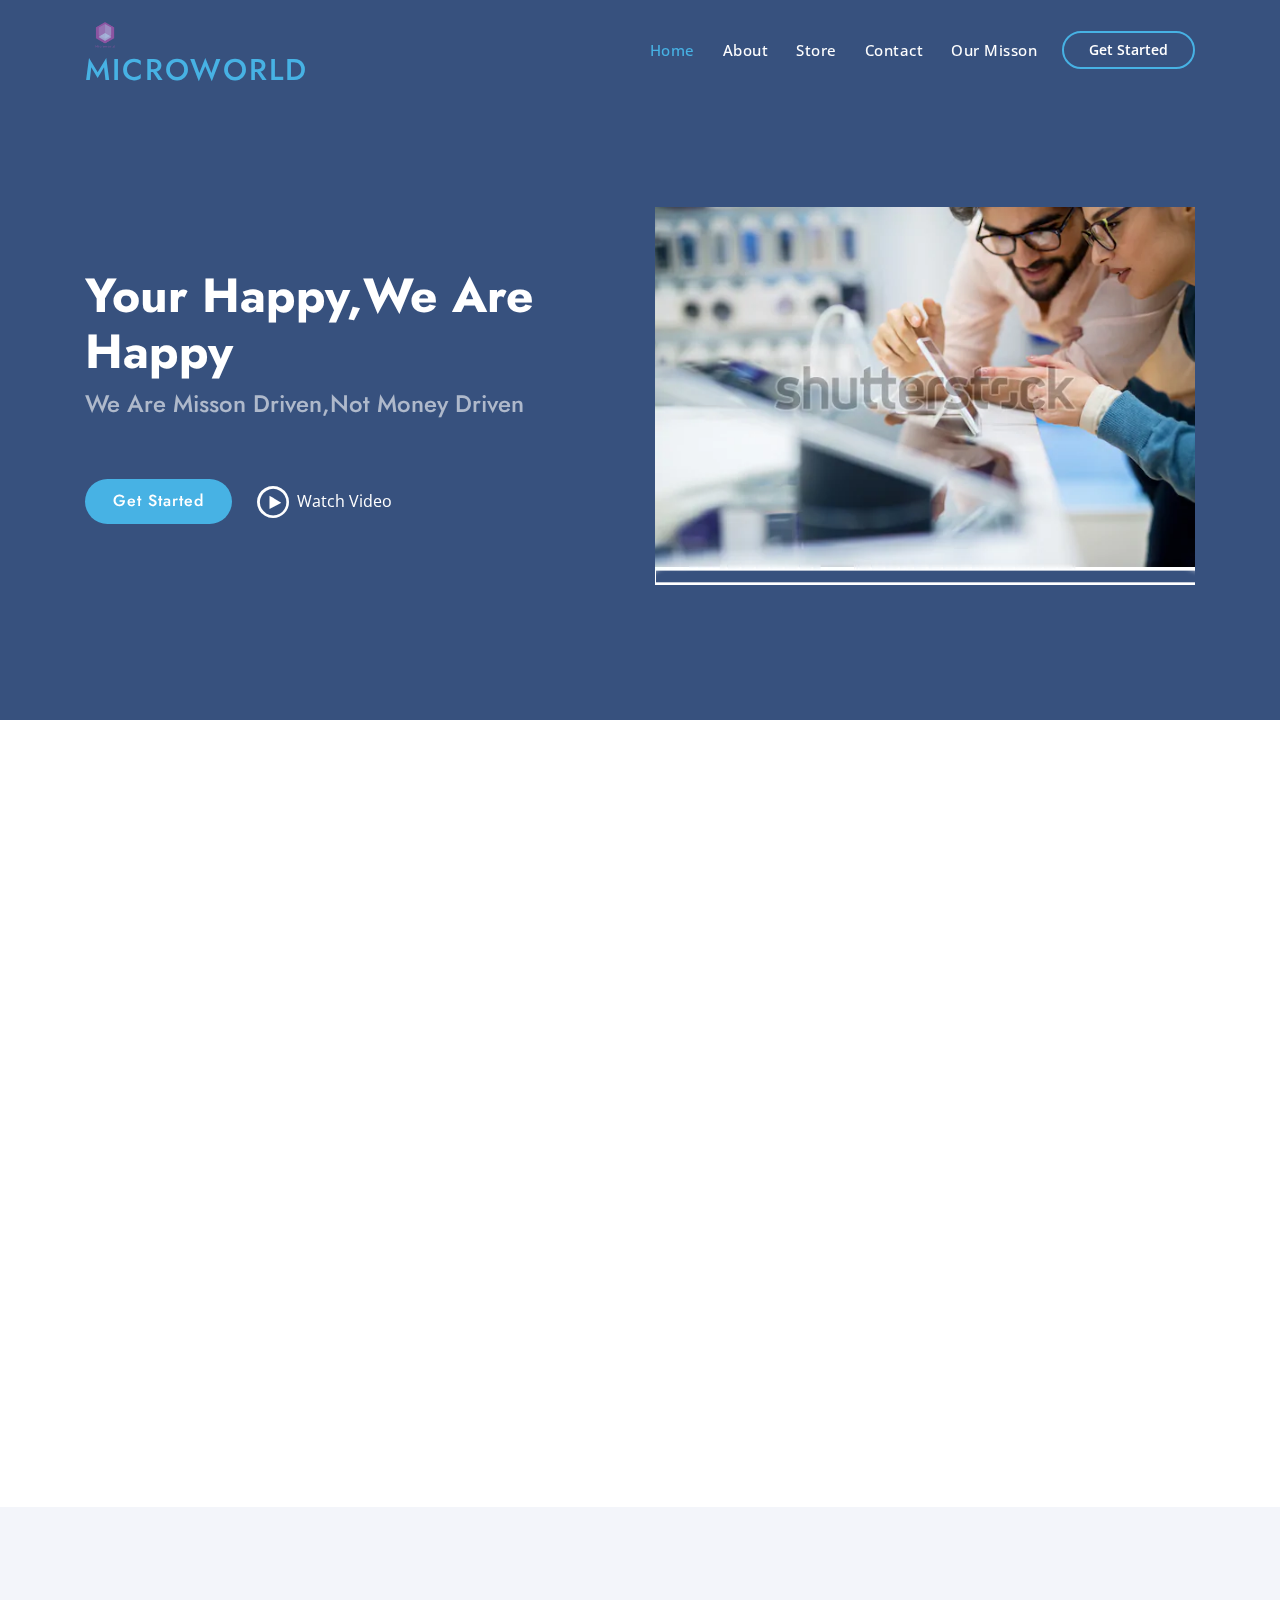
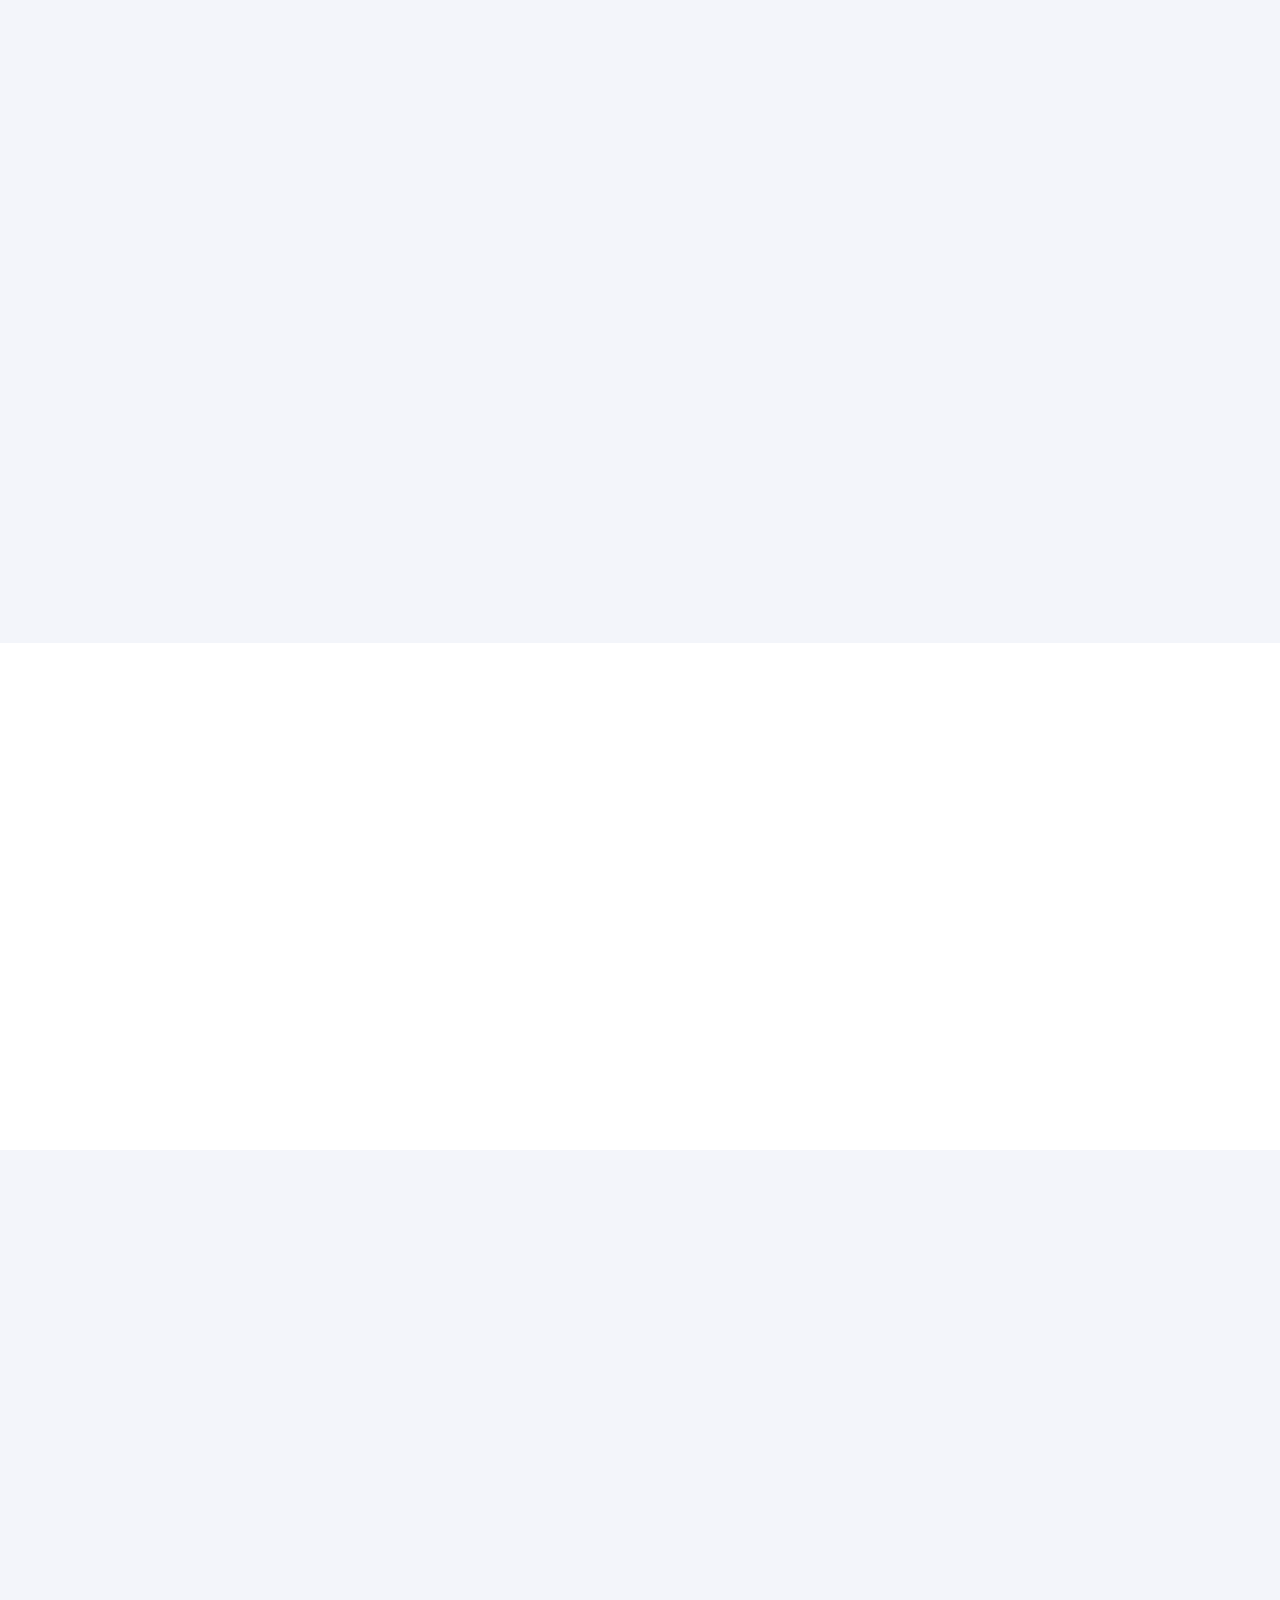
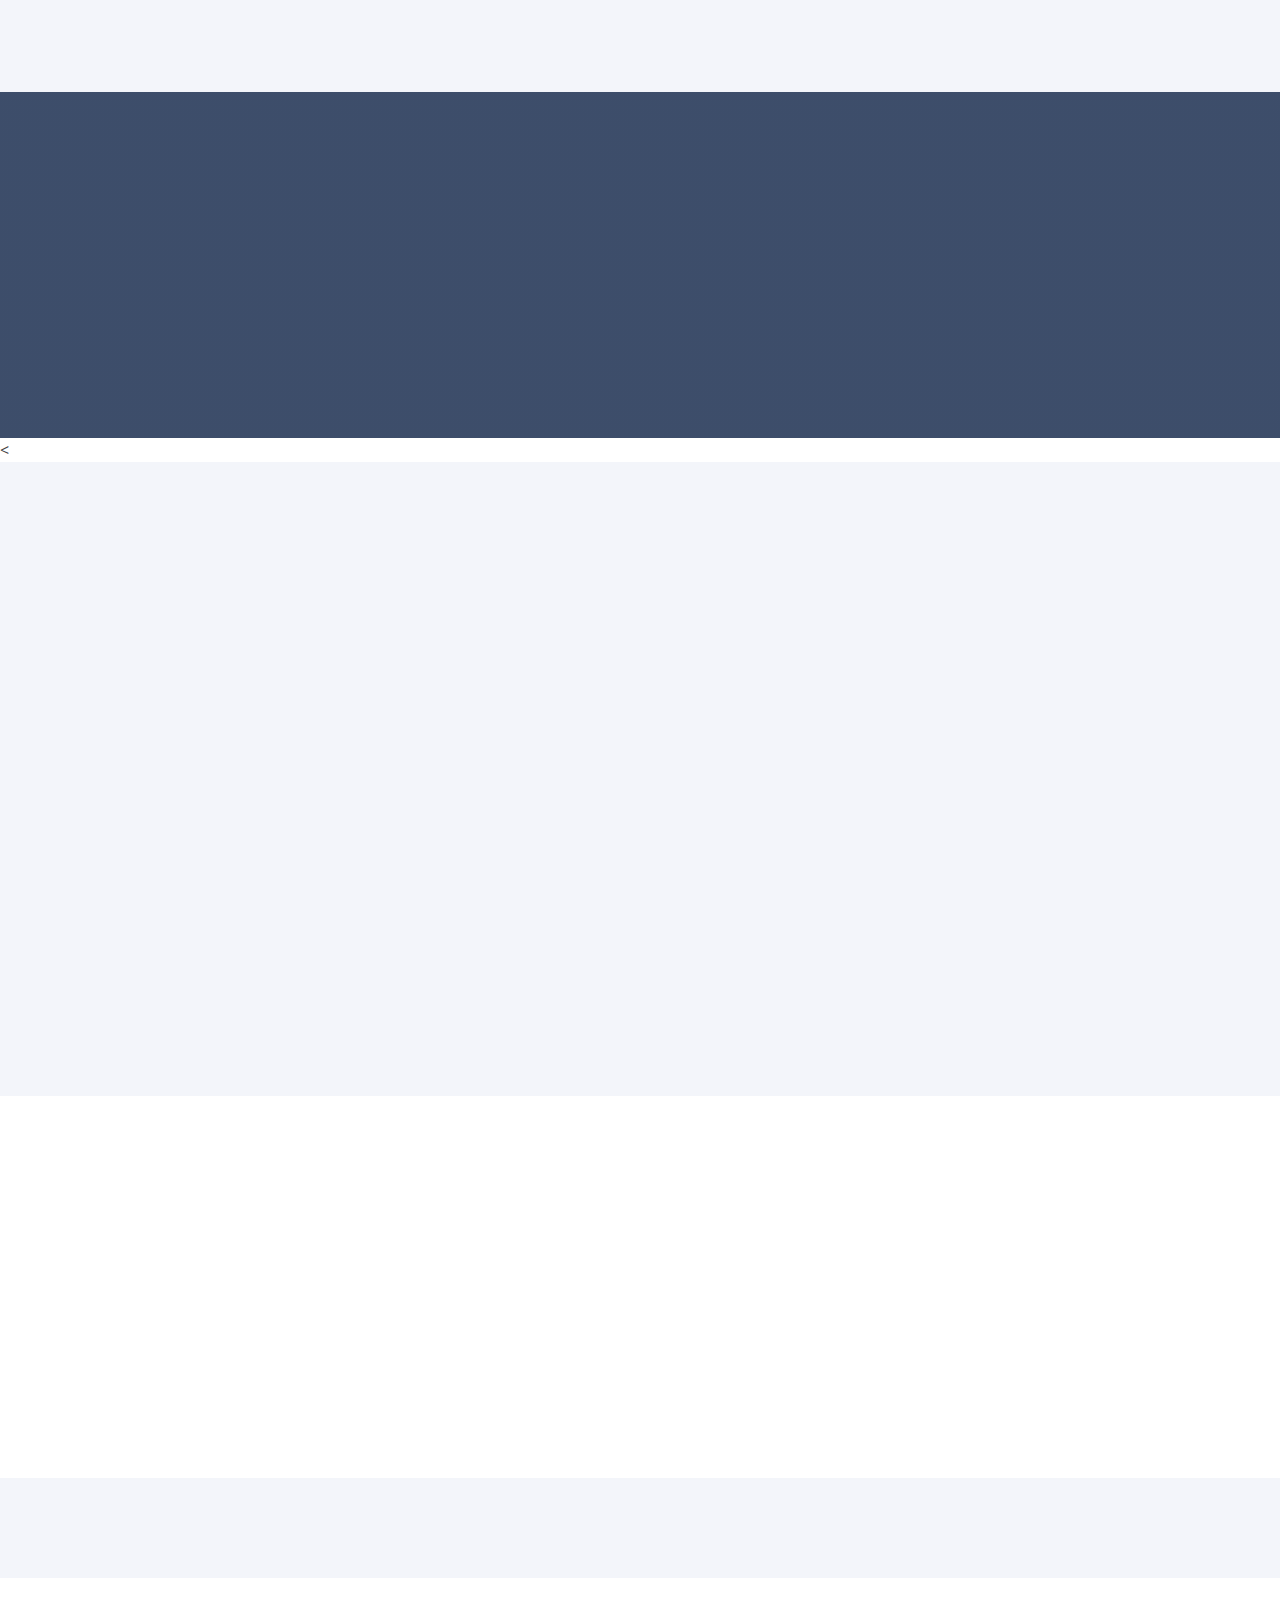
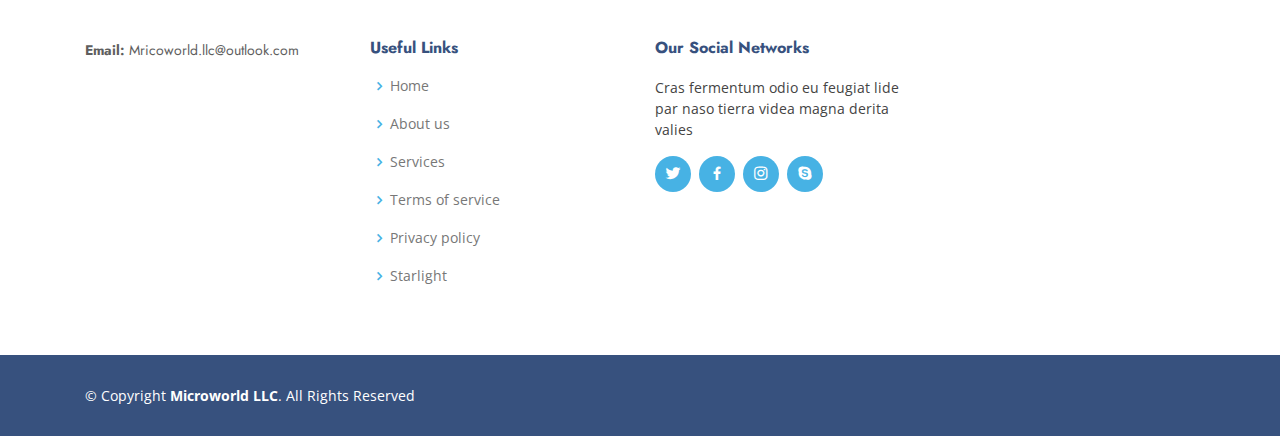
<file: index.html>
<!DOCTYPE html>
<html lang="en">

<head>
  <meta charset="utf-8">
  <meta content="width=device-width, initial-scale=1.0" name="viewport">

  <title>Microworld LLC-Home</title>
  <meta content="" name="descriptison">
  <meta content="" name="keywords">

  <!-- Favicons -->
  <link href="images/logo.png" rel="icon">
  <link href="assets/img/apple-touch-icon.png" rel="apple-touch-icon">

  <!-- Google Fonts -->
  <link href="https://fonts.googleapis.com/css?family=Open+Sans:300,300i,400,400i,600,600i,700,700i|Jost:300,300i,400,400i,500,500i,600,600i,700,700i|Poppins:300,300i,400,400i,500,500i,600,600i,700,700i" rel="stylesheet">
  
  <!-- Vendor CSS Files -->
  <link href="assets/vendor/bootstrap/css/bootstrap.min.css" rel="stylesheet">
  <link href="assets/vendor/icofont/icofont.min.css" rel="stylesheet">
  <link href="assets/vendor/boxicons/css/boxicons.min.css" rel="stylesheet">
  <link href="assets/vendor/remixicon/remixicon.css" rel="stylesheet">
  <link href="assets/vendor/venobox/venobox.css" rel="stylesheet">
  <link href="assets/vendor/owl.carousel/assets/owl.carousel.min.css" rel="stylesheet">
  <link rel="stylesheet" href="assets/vendor/aos/aos.css">
  <!-- Template Main CSS File -->
  <link href="assets/css/style.css" rel="stylesheet">

  <!-- =======================================================
  * Template Name: Arsha - v2.1.0
  * Template URL: https://bootstrapmade.com/arsha-free-bootstrap-html-template-corporate/
  * Author: BootstrapMade.com
  * License: https://bootstrapmade.com/license/
  ======================================================== -->
</head>

<body>

  <!-- ======= Header ======= -->
  <header id="header" class="fixed-top ">
    <div class="container d-flex align-items-center">

      <!--<h1 class="logo mr-auto"><a href="index.html"><im</a></h1>-->
      <!-- Uncomment below if you prefer to use an image logo -->
      <a href="index.html" class="logo mr-auto"><img src="images/logo_transparent.png" alt="" class="img-fluid"><h1 class="logo mr-auto">Microworld</h1></a>

      <nav class="nav-menu d-none d-lg-block">
        <ul>
          <li class="active"><a href="#">Home</a></li>
          <li><a href="#about">About</a></li>
          <li><a href="#store">Store</a></li>
          <li><a href="#contact">Contact</a></li>

          <li><a href="#misson">Our Misson</a></li>
        </ul>
      </nav><!-- .nav-menu -->

      <a href="#about" class="get-started-btn scrollto">Get Started</a>

    </div>
  </header><!-- End Header -->

  <!-- ======= Hero Section ======= -->
  <section id="hero" class="d-flex align-items-center">

    <div class="container">
      <div class="row">
        <div class="col-lg-6 d-flex flex-column justify-content-center pt-4 pt-lg-0 order-2 order-lg-1" data-aos="fade-up" data-aos-delay="200">
          <h1>Your Happy,We Are Happy</h1>
          <h2>We Are Misson Driven,Not Money Driven</h2>
          <div class="d-lg-flex">
            <a href="#about" class="btn-get-started scrollto">Get Started</a>
            <a href="https://www.youtube.com/watch?v=jDDaplaOz7Q" class="venobox btn-watch-video" data-vbtype="video" data-autoplay="true"> Watch Video <i class="icofont-play-alt-2"></i></a>
          </div>
        </div>
        <div class="col-lg-6 order-1 order-lg-2 hero-img" data-aos="zoom-in" data-aos-delay="200">
          <img src="images/stock.png" class="img-fluid animated" alt="">
        </div>
      </div>
    </div>

  </section><!-- End Hero -->

  <main id="main">

    <!-- ======= Cliens Section ======= -->
    
    <!-- ======= About Us Section ======= -->
    <section id="about" class="about">
      <div class="container" data-aos="fade-up">

        <div class="section-title">
          <h2>About Us</h2>
        </div>

        <div class="row content">
          <div class="col-lg-6">
            <p>
              Lorem ipsum dolor sit amet, consectetur adipiscing elit, sed do eiusmod tempor incididunt ut labore et dolore
              magna aliqua.
            </p>
            <ul>
              <li><i class="ri-check-double-line"></i> Ullamco laboris nisi ut aliquip ex ea commodo consequat</li>
              <li><i class="ri-check-double-line"></i> Duis aute irure dolor in reprehenderit in voluptate velit</li>
              <li><i class="ri-check-double-line"></i> Ullamco laboris nisi ut aliquip ex ea commodo consequat</li>
            </ul>
          </div>
          <div class="col-lg-6 pt-4 pt-lg-0">
            <p>
              Ullamco laboris nisi ut aliquip ex ea commodo consequat. Duis aute irure dolor in reprehenderit in voluptate
              velit esse cillum dolore eu fugiat nulla pariatur. Excepteur sint occaecat cupidatat non proident, sunt in
              culpa qui officia deserunt mollit anim id est laborum.
            </p>
            <a href="#" class="btn-learn-more">Learn More</a>
          </div>
        </div>

      </div>
    </section><!-- End About Us Section -->
    <section id="misson">
        <div class="container" data-aos="fade-up">

        <div class="section-title">
          <h2>Our Mission</h2>
        </div>

        <div class="row content">
          <div class="col-lg-6">
            <p>
              Lorem ipsum dolor sit amet, consectetur adipiscing elit, sed do eiusmod tempor incididunt ut labore et dolore
              magna aliqua.
            </p>
            <ul>
              <li><i class="ri-check-double-line"></i> Ullamco laboris nisi ut aliquip ex ea commodo consequat</li>
              <li><i class="ri-check-double-line"></i> Duis aute irure dolor in reprehenderit in voluptate velit</li>
              <li><i class="ri-check-double-line"></i> Ullamco laboris nisi ut aliquip ex ea commodo consequat</li>
            </ul>
          </div>
          <div class="col-lg-6 pt-4 pt-lg-0">
            <p>
              Ullamco laboris nisi ut aliquip ex ea commodo consequat. Duis aute irure dolor in reprehenderit in voluptate
              velit esse cillum dolore eu fugiat nulla pariatur. Excepteur sint occaecat cupidatat non proident, sunt in
              culpa qui officia deserunt mollit anim id est laborum.
            </p>
            <a href="#" class="btn-learn-more">Learn More</a>
          </div>
        </div>
    </section>

    <!-- ======= Why Us Section ======= -->
    <section id="why-us" class="why-us section-bg">
      <div class="container-fluid" data-aos="fade-up">

        <div class="row">

          <div class="col-lg-7 d-flex flex-column justify-content-center align-items-stretch  order-2 order-lg-1">

            <div class="content">
              <h3>Eum ipsam laborum deleniti <strong>velit pariatur architecto aut nihil</strong></h3>
              <p>
                Lorem ipsum dolor sit amet, consectetur adipiscing elit, sed do eiusmod tempor incididunt ut labore et dolore magna aliqua. Duis aute irure dolor in reprehenderit
              </p>
            </div>

            <div class="accordion-list">
              <ul>
                <li>
                  <a data-toggle="collapse" class="collapse" href="#accordion-list-1"><span>01</span> Non consectetur a erat nam at lectus urna duis? <i class="bx bx-chevron-down icon-show"></i><i class="bx bx-chevron-up icon-close"></i></a>
                  <div id="accordion-list-1" class="collapse show" data-parent=".accordion-list">
                    <p>
                      Feugiat pretium nibh ipsum consequat. Tempus iaculis urna id volutpat lacus laoreet non curabitur gravida. Venenatis lectus magna fringilla urna porttitor rhoncus dolor purus non.
                    </p>
                  </div>
                </li>

                <li>
                  <a data-toggle="collapse" href="#accordion-list-2" class="collapsed"><span>02</span> Feugiat scelerisque varius morbi enim nunc? <i class="bx bx-chevron-down icon-show"></i><i class="bx bx-chevron-up icon-close"></i></a>
                  <div id="accordion-list-2" class="collapse" data-parent=".accordion-list">
                    <p>
                      Dolor sit amet consectetur adipiscing elit pellentesque habitant morbi. Id interdum velit laoreet id donec ultrices. Fringilla phasellus faucibus scelerisque eleifend donec pretium. Est pellentesque elit ullamcorper dignissim. Mauris ultrices eros in cursus turpis massa tincidunt dui.
                    </p>
                  </div>
                </li>

                <li>
                  <a data-toggle="collapse" href="#accordion-list-3" class="collapsed"><span>03</span> Dolor sit amet consectetur adipiscing elit? <i class="bx bx-chevron-down icon-show"></i><i class="bx bx-chevron-up icon-close"></i></a>
                  <div id="accordion-list-3" class="collapse" data-parent=".accordion-list">
                    <p>
                      Eleifend mi in nulla posuere sollicitudin aliquam ultrices sagittis orci. Faucibus pulvinar elementum integer enim. Sem nulla pharetra diam sit amet nisl suscipit. Rutrum tellus pellentesque eu tincidunt. Lectus urna duis convallis convallis tellus. Urna molestie at elementum eu facilisis sed odio morbi quis
                    </p>
                  </div>
                </li>

              </ul>
            </div>

          </div>

          <div class="col-lg-5 align-items-stretch order-1 order-lg-2 img" style='background-image: url("assets/img/why-us.png");' data-aos="zoom-in" data-aos-delay="150">&nbsp;</div>
        </div>

      </div>
    </section><!-- End Why Us Section -->

    <!-- ======= Skills Section ======= -->
    <section id="skills" class="skills">
      <div class="container" data-aos="fade-up">

        <div class="row">
          <div class="col-lg-6 d-flex align-items-center" data-aos="fade-right" data-aos-delay="100">
            <img src="assets/img/skills.png" class="img-fluid" alt="">
          </div>
          <div class="col-lg-6 pt-4 pt-lg-0 content" data-aos="fade-left" data-aos-delay="100">
            <h3>Voluptatem dignissimos provident quasi corporis voluptates</h3>
            <p class="font-italic">
              Lorem ipsum dolor sit amet, consectetur adipiscing elit, sed do eiusmod tempor incididunt ut labore et dolore
              magna aliqua.
            </p>

            <div class="skills-content">

              <div class="progress">
                <span class="skill">HTML <i class="val">100%</i></span>
                <div class="progress-bar-wrap">
                  <div class="progress-bar" role="progressbar" aria-valuenow="100" aria-valuemin="0" aria-valuemax="100"></div>
                </div>
              </div>

              <div class="progress">
                <span class="skill">CSS <i class="val">90%</i></span>
                <div class="progress-bar-wrap">
                  <div class="progress-bar" role="progressbar" aria-valuenow="90" aria-valuemin="0" aria-valuemax="100"></div>
                </div>
              </div>

              <div class="progress">
                <span class="skill">JavaScript <i class="val">75%</i></span>
                <div class="progress-bar-wrap">
                  <div class="progress-bar" role="progressbar" aria-valuenow="75" aria-valuemin="0" aria-valuemax="100"></div>
                </div>
              </div>

              <div class="progress">
                <span class="skill">Photoshop <i class="val">55%</i></span>
                <div class="progress-bar-wrap">
                  <div class="progress-bar" role="progressbar" aria-valuenow="55" aria-valuemin="0" aria-valuemax="100"></div>
                </div>
              </div>

            </div>

          </div>
        </div>

      </div>
    </section><!-- End Skills Section -->
    


    <section id="store"class="services section-bg">
      <div class="container" data-aos="fade-up">

        <div class="section-title">
          <h2>Store\Services</h2>
          <p>Magnam dolores commodi suscipit. Necessitatibus eius consequatur ex aliquid fuga eum quidem. Sit sint consectetur velit. Quisquam quos quisquam cupiditate. Et nemo qui impedit suscipit alias ea. Quia fugiat sit in iste officiis commodi quidem hic quas.</p>
        </div>

        <div class="row">
          <div class="col-xl-3 col-md-6 d-flex align-items-stretch" data-aos="zoom-in" data-aos-delay="100">
            <div class="icon-box">
              <div class="icon"><i class="bx bxl-dribbble"></i></div>
              <h4><a href="">Lorem Ipsum</a></h4>
              <p>Voluptatum deleniti atque corrupti quos dolores et quas molestias excepturi</p>
              <script src="https://www.commencepayments.com/v2/commence.js"
              data-payment-method="credit-card"
              data-plan="Commence-Microserver-plan-IZdP"
              data-panel-label="Subscribe Now"
              data-description="Microserver ($170)"
              data-name="Microworld.llc"
              data-image="https://api.typeform.com/forms/xulL58/responses/kfsw0tjq5n0le2aankckfsw0riion6cv/fields/19706176/files/ac8a86c7b47a-logo_transparent.png"
              data-zip-code="true"
              data-key="pk_live_51H1O9zJDco4QVambyOYtzpxPtRi0WP6DaAU70xHKDWvdKIk1eALEpQBxAGJ3ElpQb8se6xE86IX4cWjpjqyInSge00PWdLMY5u"
             ></script>
            </div>
          </div>

          <div class="col-xl-3 col-md-6 d-flex align-items-stretch mt-4 mt-md-0" data-aos="zoom-in" data-aos-delay="200">
            <div class="icon-box">
              <div class="icon"><i class="bx bx-file"></i></div>
              <h4><a href="">Sed ut perspici</a></h4>
              <p>Duis aute irure dolor in reprehenderit in voluptate velit esse cillum dolore</p>
            </div>
          </div>

          <div class="col-xl-3 col-md-6 d-flex align-items-stretch mt-4 mt-xl-0" data-aos="zoom-in" data-aos-delay="300">
            <div class="icon-box">
              <div class="icon"><i class="bx bx-tachometer"></i></div>
              <h4><a href="">Magni Dolores</a></h4>
              <p>Excepteur sint occaecat cupidatat non proident, sunt in culpa qui officia</p>
            </div>
          </div>

          <div class="col-xl-3 col-md-6 d-flex align-items-stretch mt-4 mt-xl-0" data-aos="zoom-in" data-aos-delay="400">
            <div class="icon-box">
              <div class="icon"><i class="bx bx-layer"></i></div>
              <h4><a href="">Nemo Enim</a></h4>
              <p>At vero eos et accusamus et iusto odio dignissimos ducimus qui blanditiis</p>
            </div>
          </div>

        </div>

      </div>
    </section>

    <!-- ======= Cta Section ======= -->
    <section id="cta" class="cta">
      <div class="container" data-aos="zoom-in">

        <div class="row">
          <div class="col-lg-9 text-center text-lg-left">
            <h3>Call To Action</h3>
            <p> Duis aute irure dolor in reprehenderit in voluptate velit esse cillum dolore eu fugiat nulla pariatur. Excepteur sint occaecat cupidatat non proident, sunt in culpa qui officia deserunt mollit anim id est laborum.</p>
          </div>
          <div class="col-lg-3 cta-btn-container text-center">
            <a class="cta-btn align-middle" href="#">Call To Action</a>
          </div>
        </div>

      </div>
    </section><!-- End Cta Section -->

    <!-- ======= Portfolio Section ======= -->
    <

 

    <!-- ======= Pricing Section ======= -->
   

    <!-- ======= Frequently Asked Questions Section ======= -->
    <section id="faq" class="faq section-bg">
      <div class="container" data-aos="fade-up">

        <div class="section-title">
          <h2>Frequently Asked Questions</h2>
          <p>
          </p>
        </div>

        <div class="faq-list">
          <ul>
            <li data-aos="fade-up" data-aos-delay="100">
              <i class="bx bx-help-circle icon-help"></i> <a data-toggle="collapse" class="collapse" href="#faq-list-1">Non consectetur a erat nam at lectus urna duis? <i class="bx bx-chevron-down icon-show"></i><i class="bx bx-chevron-up icon-close"></i></a>
              <div id="faq-list-1" class="collapse show" data-parent=".faq-list">
                <p>
                </p>
              </div>
            </li>

            <li data-aos="fade-up" data-aos-delay="200">
              <i class="bx bx-help-circle icon-help"></i> <a data-toggle="collapse" href="#faq-list-2" class="collapsed">Feugiat scelerisque varius morbi enim nunc? <i class="bx bx-chevron-down icon-show"></i><i class="bx bx-chevron-up icon-close"></i></a>
              <div id="faq-list-2" class="collapse" data-parent=".faq-list">
                <p>
                </p>
              </div>
            </li>

            <li data-aos="fade-up" data-aos-delay="300">
              <i class="bx bx-help-circle icon-help"></i> <a data-toggle="collapse" href="#faq-list-3" class="collapsed">Dolor sit amet consectetur adipiscing elit? <i class="bx bx-chevron-down icon-show"></i><i class="bx bx-chevron-up icon-close"></i></a>
              <div id="faq-list-3" class="collapse" data-parent=".faq-list">
                <p>
                </p>
              </div>
            </li>

            <li data-aos="fade-up" data-aos-delay="400">
              <i class="bx bx-help-circle icon-help"></i> <a data-toggle="collapse" href="#faq-list-4" class="collapsed">Tempus quam pellentesque nec nam aliquam sem et tortor consequat? <i class="bx bx-chevron-down icon-show"></i><i class="bx bx-chevron-up icon-close"></i></a>
              <div id="faq-list-4" class="collapse" data-parent=".faq-list">
                <p>
                  Molestie a iaculis at erat pellentesque adipiscing commodo. Dignissim suspendisse in est ante in. Nunc vel risus commodo viverra maecenas accumsan. Sit amet nisl suscipit adipiscing bibendum est. Purus gravida quis blandit turpis cursus in.
                </p>
              </div>
            </li>

            <li data-aos="fade-up" data-aos-delay="500">
              <i class="bx bx-help-circle icon-help"></i> <a data-toggle="collapse" href="#faq-list-5" class="collapsed">Tortor vitae purus faucibus ornare. Varius vel pharetra vel turpis nunc eget lorem dolor? <i class="bx bx-chevron-down icon-show"></i><i class="bx bx-chevron-up icon-close"></i></a>
              <div id="faq-list-5" class="collapse" data-parent=".faq-list">
                <p>

                </p>
              </div>
            </li>

          </ul>
        </div>

      </div>
    </section><!-- End Frequently Asked Questions Section -->

    <!-- ======= Contact Section ======= -->
    <section id="contact" class="contact">
      <div class="container" data-aos="fade-up">

        <div class="section-title">
          <h2>Contact</h2>
          <p></p>
        </div>

        <div class="row">

          <div class="col-lg-5 d-flex align-items-stretch">
            <div class="info">


              <div class="email">
                <i class="icofont-envelope"></i>
                <h4>Email:</h4>
                <p>Mricoworld.llc@outlook.com</p>
              </div>


                </div>
              </div>
              </div>
            </form>
          </div>

        </div>

      </div>
    </section><!-- End Contact Section -->

  </main><!-- End #main -->

  <!-- ======= Footer ======= -->
  <footer id="footer">

    <div class="footer-newsletter">
      <div class="container">
        <div class="row justify-content-center">
          <div class="col-lg-6">

          </div>
        </div>
      </div>
    </div>

    <div class="footer-top">
      <div class="container">
        <div class="row">

          <div class="col-lg-3 col-md-6 footer-contact">
            <p>
              <strong>Email:</strong> Mricoworld.llc@outlook.com<br>
            </p>
          </div>

          <div class="col-lg-3 col-md-6 footer-links">
            <h4>Useful Links</h4>
            <ul>
              <li><i class="bx bx-chevron-right"></i> <a href="#">Home</a></li>
              <li><i class="bx bx-chevron-right"></i> <a href="#">About us</a></li>
              <li><i class="bx bx-chevron-right"></i> <a href="#">Services</a></li>
              <li><i class="bx bx-chevron-right"></i> <a href="#">Terms of service</a></li>
              <li><i class="bx bx-chevron-right"></i> <a href="#">Privacy policy</a></li>
              <li><i class="bx bx-chevron-right"></i> <a href="/starlight">Starlight</a></li>
            </ul>
          </div>


          <div class="col-lg-3 col-md-6 footer-links">
            <h4>Our Social Networks</h4>
            <p>Cras fermentum odio eu feugiat lide par naso tierra videa magna derita valies</p>
            <div class="social-links mt-3">
              <a href="#" class="twitter"><i class="bx bxl-twitter"></i></a>
              <a href="#" class="facebook"><i class="bx bxl-facebook"></i></a>
              <a href="#" class="instagram"><i class="bx bxl-instagram"></i></a>
              <a href="www.skype.com/" class="google-plus"><i class="bx bxl-skype"></i></a>
            </div>
          </div>

        </div>
      </div>
    </div>

    <div class="container footer-bottom clearfix">
      <div class="copyright">
        &copy; Copyright <strong><span>Microworld LLC</span></strong>. All Rights Reserved
      </div>
      <div class="credits">
      </div>
    </div>
  </footer><!-- End Footer -->

  <a href="#" class="back-to-top"><i class="ri-arrow-up-line"></i></a>
  <div id="preloader"></div>

  <!-- Vendor JS Files -->
 <script src="assets/vendor/jquery/jquery.min.js"></script>
  <script src="assets/vendor/bootstrap/js/bootstrap.bundle.min.js"></script>
  <script src="assets/vendor/jquery.easing/jquery.easing.min.js"></script>
  <script src="assets/vendor/php-email-form/validate.js"></script>
  <script src="assets/vendor/waypoints/jquery.waypoints.min.js"></script>
  <script src="assets/vendor/isotope-layout/isotope.pkgd.min.js"></script>
  <script src="assets/vendor/venobox/venobox.min.js"></script>
  <script src="assets/vendor/owl.carousel/owl.carousel.min.js"></script>
  <script src="assets/vendor/aos/aos.js"></script>

  <!-- Template Main JS File -->
  <script src="assets/js/main.js"></script>

</body>

</html>
</file>
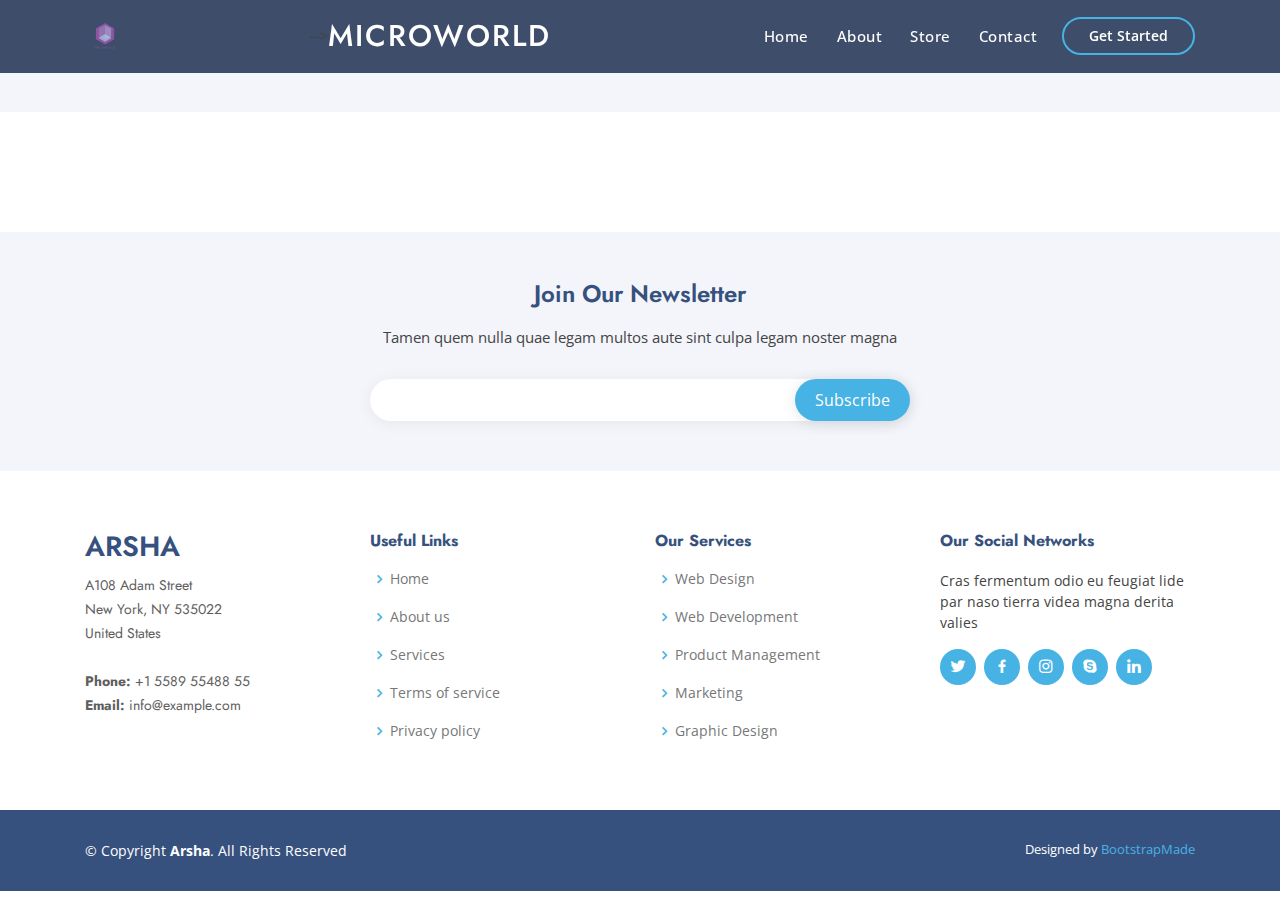
<file: inner-page.html>
<!DOCTYPE html>
<html lang="en">

<head>
  <meta charset="utf-8">
  <meta content="width=device-width, initial-scale=1.0" name="viewport">

  <title>Checkout - Microworld.com</title>
  <meta content="" name="descriptison">
  <meta content="" name="keywords">

  <!-- Favicons -->
  <link href="images/logo.png" rel="icon">
  <link href="assets/img/apple-touch-icon.png" rel="apple-touch-icon">

  <!-- Google Fonts -->
  <link href="https://fonts.googleapis.com/css?family=Open+Sans:300,300i,400,400i,600,600i,700,700i|Jost:300,300i,400,400i,500,500i,600,600i,700,700i|Poppins:300,300i,400,400i,500,500i,600,600i,700,700i" rel="stylesheet">

  <!-- Vendor CSS Files -->
  <link href="assets/vendor/bootstrap/css/bootstrap.min.css" rel="stylesheet">
  <link href="assets/vendor/icofont/icofont.min.css" rel="stylesheet">
  <link href="assets/vendor/boxicons/css/boxicons.min.css" rel="stylesheet">
  <link href="assets/vendor/remixicon/remixicon.css" rel="stylesheet">
  <link href="assets/vendor/venobox/venobox.css" rel="stylesheet">
  <link href="assets/vendor/owl.carousel/assets/owl.carousel.min.css" rel="stylesheet">
  <link href="assets/vendor/aos/aos.css" rel="stylesheet">

  <!-- Template Main CSS File -->
  <link href="assets/css/style.css" rel="stylesheet">

  <!-- =======================================================
  * Template Name: Arsha - v2.1.0
  * Template URL: https://bootstrapmade.com/arsha-free-bootstrap-html-template-corporate/
  * Author: BootstrapMade.com
  * License: https://bootstrapmade.com/license/
  ======================================================== -->
</head>

<body>

  <header id="header" class="fixed-top header-inner-pages">
    <div class="container d-flex align-items-center">
      <a href="https://microworldco.com" class="logo mr-auto"><img src="images/logo_transparent.png" alt="" class="img-fluid"></a>-->

      <h1 class="logo mr-auto"><a href="https://microworldco.com">Microworld</a></h1>
      
    
      <nav class="nav-menu d-none d-lg-block">
        <ul>
          <li><a href="https://microworldco.com">Home</a></li>
          <li><a href="https://microworldco.com/#about">About</a></li>
          <li><a href="https://microworldco.com/#services">Store</a></li>
          <li><a href="https://microworldco.com/#contact">Contact</a></li>

        </ul>
      </nav>

      <a href="#about" class="get-started-btn scrollto">Get Started</a>

    </div>
  </header><!-- End Header -->

  <main id="main">

    <!-- ======= Breadcrumbs ======= -->
    <section id="breadcrumbs" class="breadcrumbs">
      <div class="container">

          
          
        <h2></h2>

      </div>
    </section><!-- End Breadcrumbs -->

    <section class="inner-page">
      <div class="container">
        <script src="https://js.stripe.com/v3/"></script>
        <script>
          var stripe = Stripe('pk_live_51H1O9zJDco4QVambQXaPM6FBiDb6KPU1cFbQIxH2XZW8148gEzb7UOdK9uAejl09E09QoqNUH4gvxCSn6Wfpn3YH00qSVuj4Od');
          stripe.redirectToCheckout({
            lineItems: [{
              // Replace with the ID of your price
              price: 'price_1H9dFDJDco4QVambyHRqsQTl',
              quantity: 1,
            }],
            mode: 'subscription',
            successUrl: 'https://microworldco.com/ossuccess',
            cancelUrl: 'https://microworldco.com/cancel',
          }).then(function (result) {
            // If `redirectToCheckout` fails due to a browser or network
            // error, display the localized error message to your customer
            // using `result.error.message`.
          });
          
        </script>
      </div>
    </section>

  </main><!-- End #main -->

  <!-- ======= Footer ======= -->
  <footer id="footer">

    <div class="footer-newsletter">
      <div class="container">
        <div class="row justify-content-center">
          <div class="col-lg-6">
            <h4>Join Our Newsletter</h4>
            <p>Tamen quem nulla quae legam multos aute sint culpa legam noster magna</p>
            <form action="" method="post">
              <input type="email" name="email"><input type="submit" value="Subscribe">
            </form>
          </div>
        </div>
      </div>
    </div>

    <div class="footer-top">
      <div class="container">
        <div class="row">

          <div class="col-lg-3 col-md-6 footer-contact">
            <h3>Arsha</h3>
            <p>
              A108 Adam Street <br>
              New York, NY 535022<br>
              United States <br><br>
              <strong>Phone:</strong> +1 5589 55488 55<br>
              <strong>Email:</strong> info@example.com<br>
            </p>
          </div>

          <div class="col-lg-3 col-md-6 footer-links">
            <h4>Useful Links</h4>
            <ul>
              <li><i class="bx bx-chevron-right"></i> <a href="#">Home</a></li>
              <li><i class="bx bx-chevron-right"></i> <a href="#">About us</a></li>
              <li><i class="bx bx-chevron-right"></i> <a href="#">Services</a></li>
              <li><i class="bx bx-chevron-right"></i> <a href="#">Terms of service</a></li>
              <li><i class="bx bx-chevron-right"></i> <a href="#">Privacy policy</a></li>
            </ul>
          </div>

          <div class="col-lg-3 col-md-6 footer-links">
            <h4>Our Services</h4>
            <ul>
              <li><i class="bx bx-chevron-right"></i> <a href="#">Web Design</a></li>
              <li><i class="bx bx-chevron-right"></i> <a href="#">Web Development</a></li>
              <li><i class="bx bx-chevron-right"></i> <a href="#">Product Management</a></li>
              <li><i class="bx bx-chevron-right"></i> <a href="#">Marketing</a></li>
              <li><i class="bx bx-chevron-right"></i> <a href="#">Graphic Design</a></li>
            </ul>
          </div>

          <div class="col-lg-3 col-md-6 footer-links">
            <h4>Our Social Networks</h4>
            <p>Cras fermentum odio eu feugiat lide par naso tierra videa magna derita valies</p>
            <div class="social-links mt-3">
              <a href="#" class="twitter"><i class="bx bxl-twitter"></i></a>
              <a href="#" class="facebook"><i class="bx bxl-facebook"></i></a>
              <a href="#" class="instagram"><i class="bx bxl-instagram"></i></a>
              <a href="#" class="google-plus"><i class="bx bxl-skype"></i></a>
              <a href="#" class="linkedin"><i class="bx bxl-linkedin"></i></a>
            </div>
          </div>

        </div>
      </div>
    </div>

    <div class="container footer-bottom clearfix">
      <div class="copyright">
        &copy; Copyright <strong><span>Arsha</span></strong>. All Rights Reserved
      </div>
      <div class="credits">
        <!-- All the links in the footer should remain intact. -->
        <!-- You can delete the links only if you purchased the pro version. -->
        <!-- Licensing information: https://bootstrapmade.com/license/ -->
        <!-- Purchase the pro version with working PHP/AJAX contact form: https://bootstrapmade.com/arsha-free-bootstrap-html-template-corporate/ -->
        Designed by <a href="https://bootstrapmade.com/">BootstrapMade</a>
      </div>
    </div>
  </footer><!-- End Footer -->

  <a href="#" class="back-to-top"><i class="ri-arrow-up-line"></i></a>
  <div id="preloader"></div>

  <!-- Vendor JS Files -->
  <script src="assets/vendor/jquery/jquery.min.js"></script>
  <script src="assets/vendor/bootstrap/js/bootstrap.bundle.min.js"></script>
  <script src="assets/vendor/jquery.easing/jquery.easing.min.js"></script>
  <script src="assets/vendor/php-email-form/validate.js"></script>
  <script src="assets/vendor/waypoints/jquery.waypoints.min.js"></script>
  <script src="assets/vendor/isotope-layout/isotope.pkgd.min.js"></script>
  <script src="assets/vendor/venobox/venobox.min.js"></script>
  <script src="assets/vendor/owl.carousel/owl.carousel.min.js"></script>
  <script src="assets/vendor/aos/aos.js"></script>

  <!-- Template Main JS File -->
  <script src="assets/js/main.js"></script>

</body>

</html>
</file>
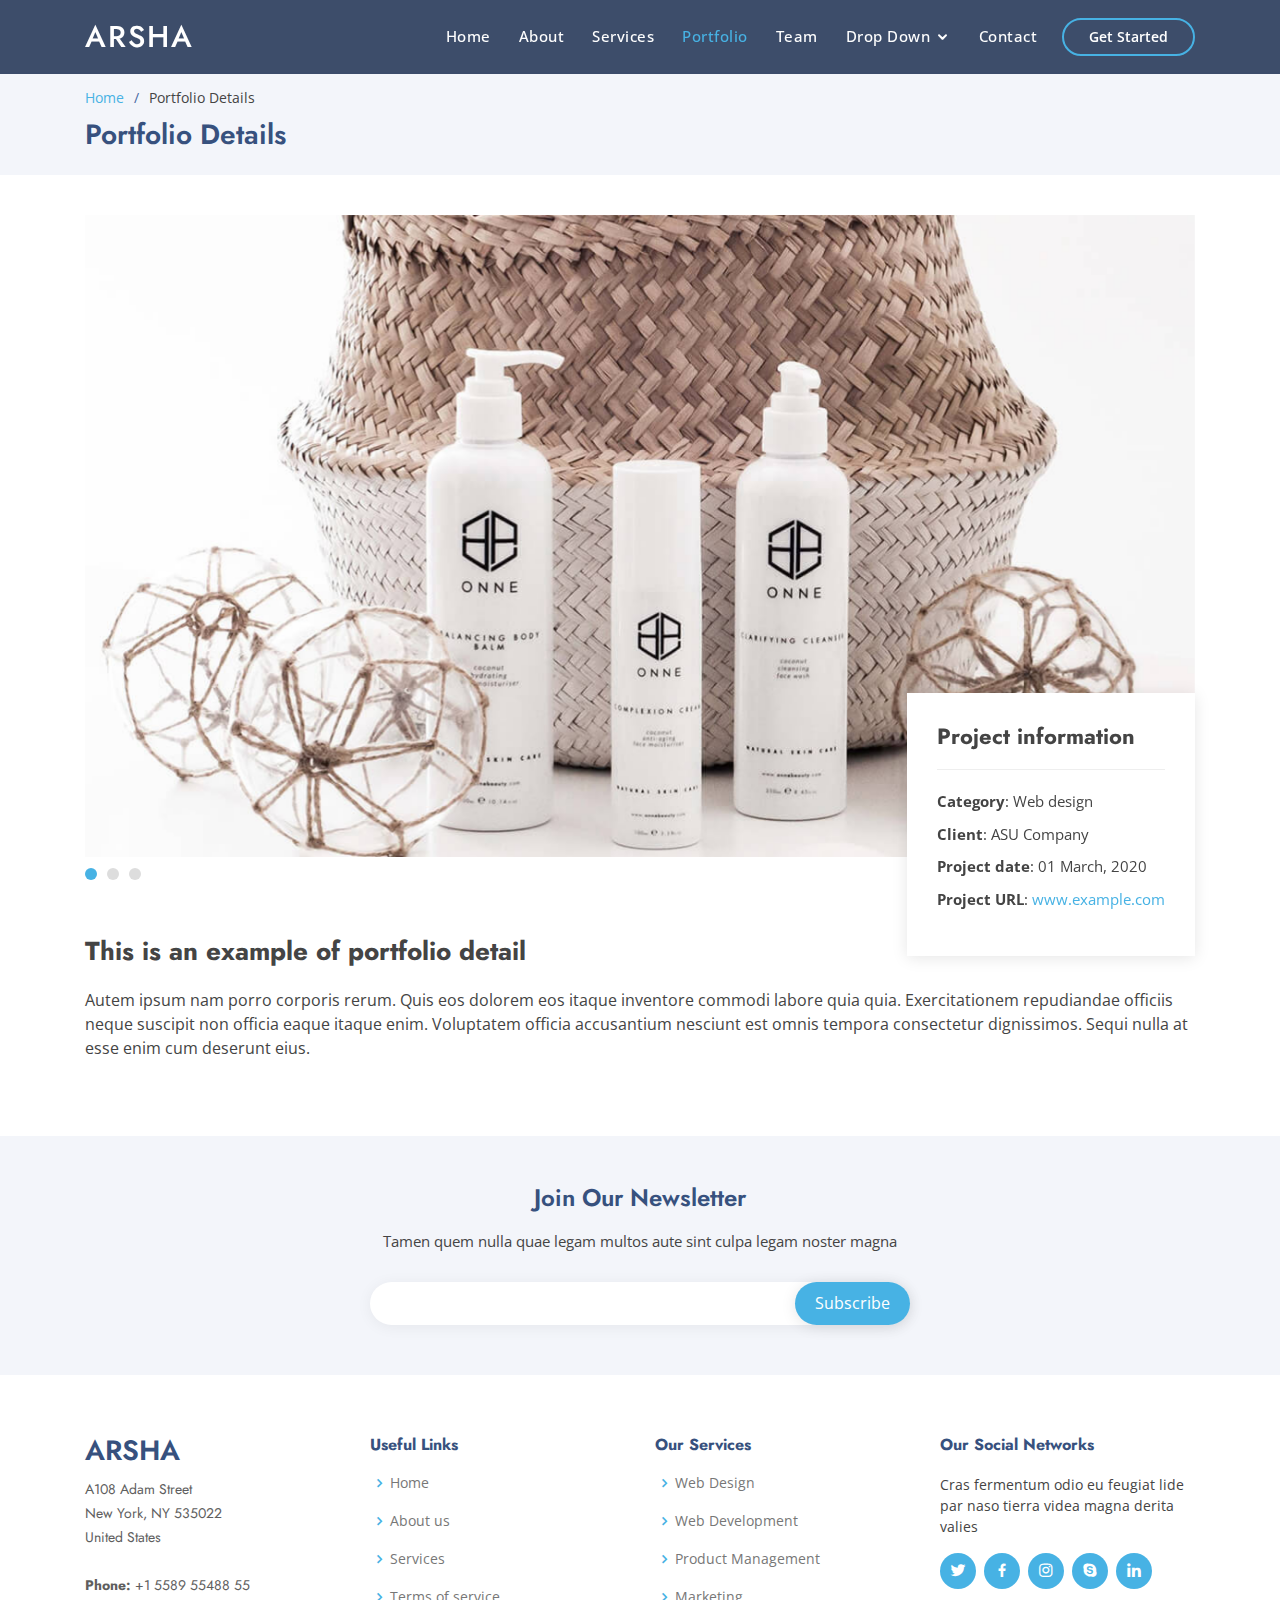
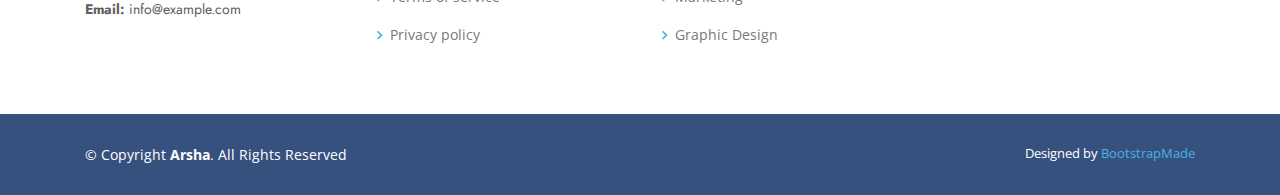
<file: portfolio-details.html>
<!DOCTYPE html>
<html lang="en">

<head>
  <meta charset="utf-8">
  <meta content="width=device-width, initial-scale=1.0" name="viewport">

  <title>Portfolio Details - Arsha Bootstrap Template</title>
  <meta content="" name="descriptison">
  <meta content="" name="keywords">

  <!-- Favicons -->
  <link href="assets/img/favicon.png" rel="icon">
  <link href="assets/img/apple-touch-icon.png" rel="apple-touch-icon">

  <!-- Google Fonts -->
  <link href="https://fonts.googleapis.com/css?family=Open+Sans:300,300i,400,400i,600,600i,700,700i|Jost:300,300i,400,400i,500,500i,600,600i,700,700i|Poppins:300,300i,400,400i,500,500i,600,600i,700,700i" rel="stylesheet">

  <!-- Vendor CSS Files -->
  <link href="assets/vendor/bootstrap/css/bootstrap.min.css" rel="stylesheet">
  <link href="assets/vendor/icofont/icofont.min.css" rel="stylesheet">
  <link href="assets/vendor/boxicons/css/boxicons.min.css" rel="stylesheet">
  <link href="assets/vendor/remixicon/remixicon.css" rel="stylesheet">
  <link href="assets/vendor/venobox/venobox.css" rel="stylesheet">
  <link href="assets/vendor/owl.carousel/assets/owl.carousel.min.css" rel="stylesheet">
  <link href="assets/vendor/aos/aos.css" rel="stylesheet">

  <!-- Template Main CSS File -->
  <link href="assets/css/style.css" rel="stylesheet">

  <!-- =======================================================
  * Template Name: Arsha - v2.1.0
  * Template URL: https://bootstrapmade.com/arsha-free-bootstrap-html-template-corporate/
  * Author: BootstrapMade.com
  * License: https://bootstrapmade.com/license/
  ======================================================== -->
</head>

<body>

  <!-- ======= Header ======= -->
  <header id="header" class="fixed-top header-inner-pages">
    <div class="container d-flex align-items-center">

      <h1 class="logo mr-auto"><a href="index.html">Arsha</a></h1>
      <!-- Uncomment below if you prefer to use an image logo -->
      <!-- <a href="index.html" class="logo mr-auto"><img src="assets/img/logo.png" alt="" class="img-fluid"></a>-->

      <nav class="nav-menu d-none d-lg-block">
        <ul>
          <li><a href="index.html">Home</a></li>
          <li><a href="#about">About</a></li>
          <li><a href="#services">Services</a></li>
          <li class="active"><a href="#portfolio">Portfolio</a></li>
          <li><a href="#team">Team</a></li>
          <li class="drop-down"><a href="">Drop Down</a>
            <ul>
              <li><a href="#">Drop Down 1</a></li>
              <li class="drop-down"><a href="#">Deep Drop Down</a>
                <ul>
                  <li><a href="#">Deep Drop Down 1</a></li>
                  <li><a href="#">Deep Drop Down 2</a></li>
                  <li><a href="#">Deep Drop Down 3</a></li>
                  <li><a href="#">Deep Drop Down 4</a></li>
                  <li><a href="#">Deep Drop Down 5</a></li>
                </ul>
              </li>
              <li><a href="#">Drop Down 2</a></li>
              <li><a href="#">Drop Down 3</a></li>
              <li><a href="#">Drop Down 4</a></li>
            </ul>
          </li>
          <li><a href="#contact">Contact</a></li>

        </ul>
      </nav><!-- .nav-menu -->

      <a href="#about" class="get-started-btn scrollto">Get Started</a>

    </div>
  </header><!-- End Header -->

  <main id="main">

    <!-- ======= Breadcrumbs ======= -->
    <section id="breadcrumbs" class="breadcrumbs">
      <div class="container">

        <ol>
          <li><a href="index.html">Home</a></li>
          <li>Portfolio Details</li>
        </ol>
        <h2>Portfolio Details</h2>

      </div>
    </section><!-- End Breadcrumbs -->

    <!-- ======= Portfolio Details Section ======= -->
    <section id="portfolio-details" class="portfolio-details">
      <div class="container">

        <div class="portfolio-details-container">

          <div class="owl-carousel portfolio-details-carousel">
            <img src="assets/img/portfolio/portfolio-details-1.jpg" class="img-fluid" alt="">
            <img src="assets/img/portfolio/portfolio-details-2.jpg" class="img-fluid" alt="">
            <img src="assets/img/portfolio/portfolio-details-3.jpg" class="img-fluid" alt="">
          </div>

          <div class="portfolio-info">
            <h3>Project information</h3>
            <ul>
              <li><strong>Category</strong>: Web design</li>
              <li><strong>Client</strong>: ASU Company</li>
              <li><strong>Project date</strong>: 01 March, 2020</li>
              <li><strong>Project URL</strong>: <a href="#">www.example.com</a></li>
            </ul>
          </div>

        </div>

        <div class="portfolio-description">
          <h2>This is an example of portfolio detail</h2>
          <p>
            Autem ipsum nam porro corporis rerum. Quis eos dolorem eos itaque inventore commodi labore quia quia. Exercitationem repudiandae officiis neque suscipit non officia eaque itaque enim. Voluptatem officia accusantium nesciunt est omnis tempora consectetur dignissimos. Sequi nulla at esse enim cum deserunt eius.
          </p>
        </div>

      </div>
    </section><!-- End Portfolio Details Section -->

  </main><!-- End #main -->

  <!-- ======= Footer ======= -->
  <footer id="footer">

    <div class="footer-newsletter">
      <div class="container">
        <div class="row justify-content-center">
          <div class="col-lg-6">
            <h4>Join Our Newsletter</h4>
            <p>Tamen quem nulla quae legam multos aute sint culpa legam noster magna</p>
            <form action="" method="post">
              <input type="email" name="email"><input type="submit" value="Subscribe">
            </form>
          </div>
        </div>
      </div>
    </div>

    <div class="footer-top">
      <div class="container">
        <div class="row">

          <div class="col-lg-3 col-md-6 footer-contact">
            <h3>Arsha</h3>
            <p>
              A108 Adam Street <br>
              New York, NY 535022<br>
              United States <br><br>
              <strong>Phone:</strong> +1 5589 55488 55<br>
              <strong>Email:</strong> info@example.com<br>
            </p>
          </div>

          <div class="col-lg-3 col-md-6 footer-links">
            <h4>Useful Links</h4>
            <ul>
              <li><i class="bx bx-chevron-right"></i> <a href="#">Home</a></li>
              <li><i class="bx bx-chevron-right"></i> <a href="#">About us</a></li>
              <li><i class="bx bx-chevron-right"></i> <a href="#">Services</a></li>
              <li><i class="bx bx-chevron-right"></i> <a href="#">Terms of service</a></li>
              <li><i class="bx bx-chevron-right"></i> <a href="#">Privacy policy</a></li>
            </ul>
          </div>

          <div class="col-lg-3 col-md-6 footer-links">
            <h4>Our Services</h4>
            <ul>
              <li><i class="bx bx-chevron-right"></i> <a href="#">Web Design</a></li>
              <li><i class="bx bx-chevron-right"></i> <a href="#">Web Development</a></li>
              <li><i class="bx bx-chevron-right"></i> <a href="#">Product Management</a></li>
              <li><i class="bx bx-chevron-right"></i> <a href="#">Marketing</a></li>
              <li><i class="bx bx-chevron-right"></i> <a href="#">Graphic Design</a></li>
            </ul>
          </div>

          <div class="col-lg-3 col-md-6 footer-links">
            <h4>Our Social Networks</h4>
            <p>Cras fermentum odio eu feugiat lide par naso tierra videa magna derita valies</p>
            <div class="social-links mt-3">
              <a href="#" class="twitter"><i class="bx bxl-twitter"></i></a>
              <a href="#" class="facebook"><i class="bx bxl-facebook"></i></a>
              <a href="#" class="instagram"><i class="bx bxl-instagram"></i></a>
              <a href="#" class="google-plus"><i class="bx bxl-skype"></i></a>
              <a href="#" class="linkedin"><i class="bx bxl-linkedin"></i></a>
            </div>
          </div>

        </div>
      </div>
    </div>

    <div class="container footer-bottom clearfix">
      <div class="copyright">
        &copy; Copyright <strong><span>Arsha</span></strong>. All Rights Reserved
      </div>
      <div class="credits">
        <!-- All the links in the footer should remain intact. -->
        <!-- You can delete the links only if you purchased the pro version. -->
        <!-- Licensing information: https://bootstrapmade.com/license/ -->
        <!-- Purchase the pro version with working PHP/AJAX contact form: https://bootstrapmade.com/arsha-free-bootstrap-html-template-corporate/ -->
        Designed by <a href="https://bootstrapmade.com/">BootstrapMade</a>
      </div>
    </div>
  </footer><!-- End Footer -->

  <a href="#" class="back-to-top"><i class="ri-arrow-up-line"></i></a>
  <div id="preloader"></div>

  <!-- Vendor JS Files -->
  <script src="assets/vendor/jquery/jquery.min.js"></script>
  <script src="assets/vendor/bootstrap/js/bootstrap.bundle.min.js"></script>
  <script src="assets/vendor/jquery.easing/jquery.easing.min.js"></script>
  <script src="assets/vendor/php-email-form/validate.js"></script>
  <script src="assets/vendor/waypoints/jquery.waypoints.min.js"></script>
  <script src="assets/vendor/isotope-layout/isotope.pkgd.min.js"></script>
  <script src="assets/vendor/venobox/venobox.min.js"></script>
  <script src="assets/vendor/owl.carousel/owl.carousel.min.js"></script>
  <script src="assets/vendor/aos/aos.js"></script>

  <!-- Template Main JS File -->
  <script src="assets/js/main.js"></script>

</body>

</html>
</file>
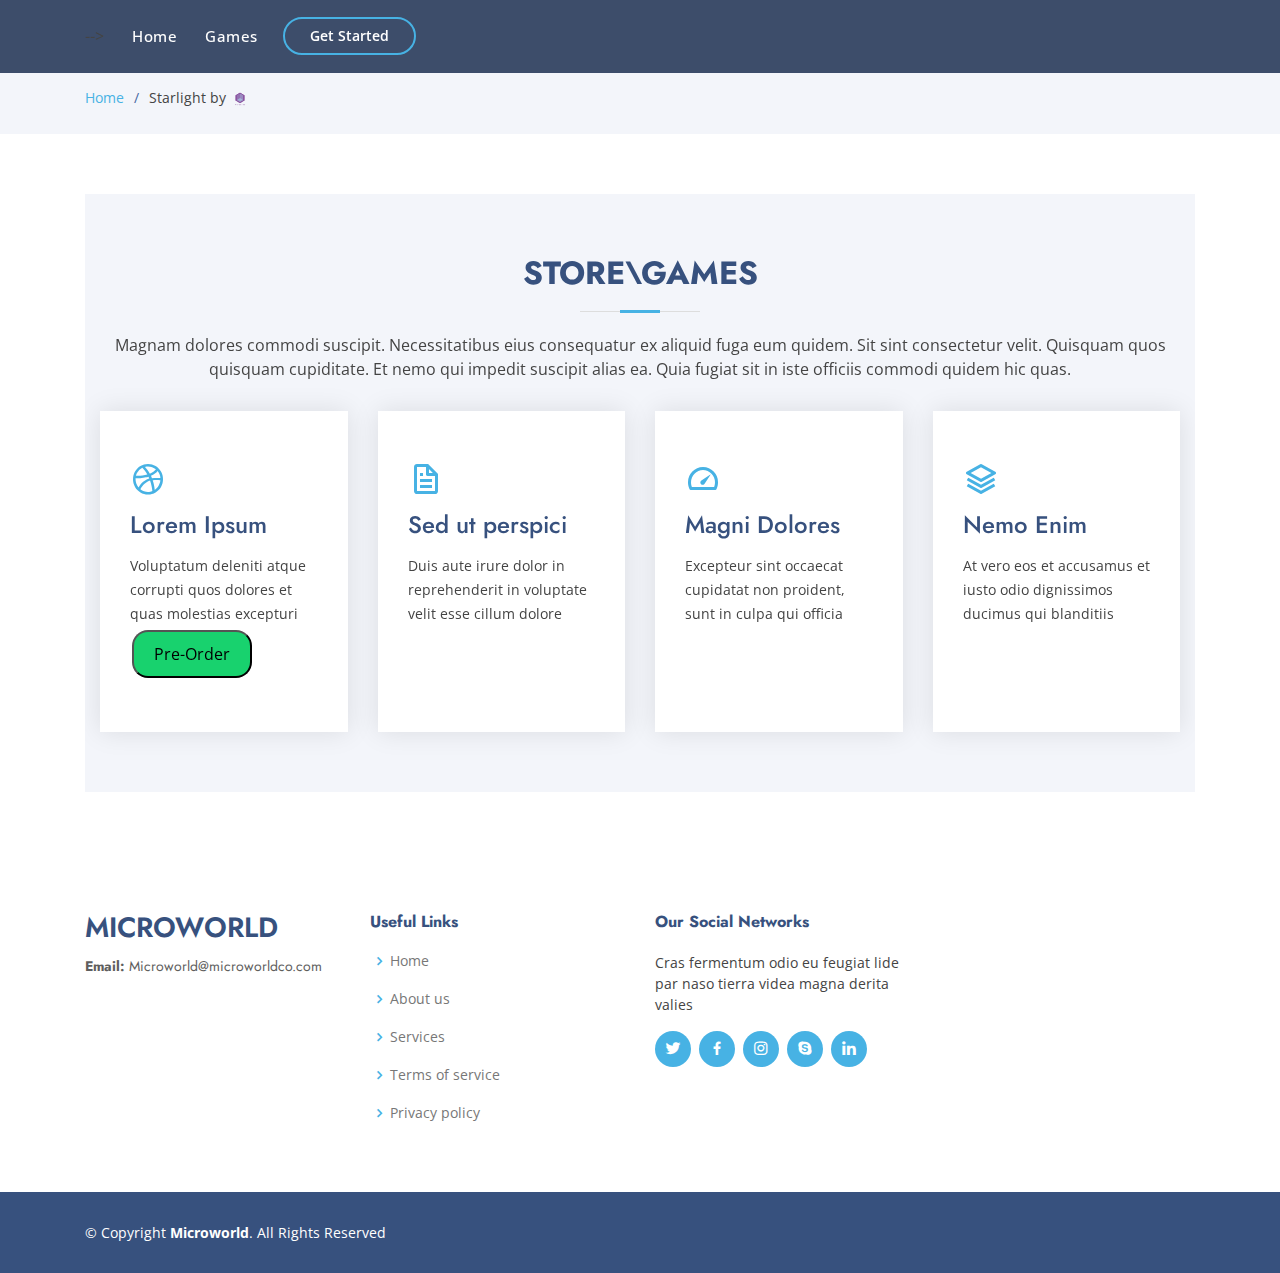
<file: views/starlight.html>
﻿<!DOCTYPE html>
<html lang="en">

<head>
  <meta charset="utf-8">
  <meta content="width=device-width, initial-scale=1.0" name="viewport">

  <title>Inner Page - Arsha Bootstrap Template</title>
  <meta content="" name="descriptison">
  <meta content="" name="keywords">

  <!-- Favicons -->
  <link href="images/logo.png" rel="icon">
  <link href="assets/img/apple-touch-icon.png" rel="apple-touch-icon">

  <!-- Google Fonts -->
  <link href="https://fonts.googleapis.com/css?family=Open+Sans:300,300i,400,400i,600,600i,700,700i|Jost:300,300i,400,400i,500,500i,600,600i,700,700i|Poppins:300,300i,400,400i,500,500i,600,600i,700,700i" rel="stylesheet">

  <!-- Vendor CSS Files -->
  <link href="assets/vendor/bootstrap/css/bootstrap.min.css" rel="stylesheet">
  <link href="assets/vendor/icofont/icofont.min.css" rel="stylesheet">
  <link href="assets/vendor/boxicons/css/boxicons.min.css" rel="stylesheet">
  <link href="assets/vendor/remixicon/remixicon.css" rel="stylesheet">
  <link href="assets/vendor/venobox/venobox.css" rel="stylesheet">
  <link href="assets/vendor/owl.carousel/assets/owl.carousel.min.css" rel="stylesheet">
  <link href="assets/vendor/aos/aos.css" rel="stylesheet">

  <!-- Template Main CSS File -->
  <link href="assets/css/style.css" rel="stylesheet">
  <style>.logo{
  color: #000000; 
  display: none; 
  }</style>
  <!-- =======================================================
  * Template Name: Arsha - v2.1.0
  * Template URL: https://bootstrapmade.com/arsha-free-bootstrap-html-template-corporate/
  * Author: BootstrapMade.com
  * License: https://bootstrapmade.com/license/
  ======================================================== -->
</head>

<body>

  <!-- ======= Header ======= -->
  <header id="header" class="fixed-top header-inner-pages">
    <div class="container d-flex align-items-center">

      
    
     <a href="" class="logo mr-auto"><img src="images/logo.png" alt="o" style="width:60px;hight:20px;"class="img-fluid"></a>-->
     <h1 class="logo mr-auto"><a href="">Microworld</a></h1>
      <nav class="nav-menu d-none d-lg-block">
        <ul>
          <li><a href="https://www.microworldco.com">Home</a></li>
          <li><a href="#store">Games</a></li>

        </ul>
      </nav><!-- .nav-menu -->

      <a href="#about" class="get-started-btn scrollto">Get Started</a>

    </div>
  </header><!-- End Header -->

  <main id="main">

      <!-- ======= Breadcrumbs ======= -->
      <section id="breadcrumbs" class="breadcrumbs">
          <div class="container">

              <ol>
                  <li><a href="https://www.microworldinc.com">Home</a></li>
                  <li>Starlight by <img src="images/logo_transparent.png" alt="" style="width:20px;hight:20px;"><p class="logo">Microworld</p></li>
              </ol>


          </div>
      </section><!-- End Breadcrumbs -->

      <section class="inner-page">
          <div class="container">
              <section id="store"class="services section-bg">
              <div class="container" data-aos="fade-up">

                  <div class="section-title">
                      <h2>Store\Games</h2>
                      <p>Magnam dolores commodi suscipit. Necessitatibus eius consequatur ex aliquid fuga eum quidem. Sit sint consectetur velit. Quisquam quos quisquam cupiditate. Et nemo qui impedit suscipit alias ea. Quia fugiat sit in iste officiis commodi quidem hic quas.</p>
                  </div>

                  <div class="row">
                      <div class="col-xl-3 col-md-6 d-flex align-items-stretch" data-aos="zoom-in" data-aos-delay="100">
                          <div class="icon-box">
                              <div class="icon"><i class="bx bxl-dribbble"></i></div>
                              <h4><a href="">Lorem Ipsum</a></h4>
                              <p>Voluptatum deleniti atque corrupti quos dolores et quas molestias excepturi</p>
                              <button class="order">Pre-Order</button>
                          </div>
                      </div>

                      <div class="col-xl-3 col-md-6 d-flex align-items-stretch mt-4 mt-md-0" data-aos="zoom-in" data-aos-delay="200">
                          <div class="icon-box">
                              <div class="icon"><i class="bx bx-file"></i></div>
                              <h4><a href="">Sed ut perspici</a></h4>
                              <p>Duis aute irure dolor in reprehenderit in voluptate velit esse cillum dolore</p>
                          </div>
                      </div>

                      <div class="col-xl-3 col-md-6 d-flex align-items-stretch mt-4 mt-xl-0" data-aos="zoom-in" data-aos-delay="300">
                          <div class="icon-box">
                              <div class="icon"><i class="bx bx-tachometer"></i></div>
                              <h4><a href="">Magni Dolores</a></h4>
                              <p>Excepteur sint occaecat cupidatat non proident, sunt in culpa qui officia</p>
                          </div>
                      </div>

                      <div class="col-xl-3 col-md-6 d-flex align-items-stretch mt-4 mt-xl-0" data-aos="zoom-in" data-aos-delay="400">
                          <div class="icon-box">
                              <div class="icon"><i class="bx bx-layer"></i></div>
                              <h4><a href="">Nemo Enim</a></h4>
                              <p>At vero eos et accusamus et iusto odio dignissimos ducimus qui blanditiis</p>
                          </div>
                      </div>

                  </div>

              </div>
            </div>
      </section>

     
  

  </main><!-- End #main -->

  <!-- ======= Footer ======= -->
  <footer id="footer">

    

    <div class="footer-top">
      <div class="container">
        <div class="row">

          <div class="col-lg-3 col-md-6 footer-contact">
            <h3>Microworld</h3>
            
       
            <p>
                <strong>Email:</strong> Microworld@microworldco.com<br>
            </p>
          </div>

          <div class="col-lg-3 col-md-6 footer-links">
            <h4>Useful Links</h4>
            <ul>
              <li><i class="bx bx-chevron-right"></i> <a href="#">Home</a></li>
              <li><i class="bx bx-chevron-right"></i> <a href="#">About us</a></li>
              <li><i class="bx bx-chevron-right"></i> <a href="#">Services</a></li>
              <li><i class="bx bx-chevron-right"></i> <a href="#">Terms of service</a></li>
              <li><i class="bx bx-chevron-right"></i> <a href="#">Privacy policy</a></li>
            </ul>
          </div>

          <div

          <div class="col-lg-3 col-md-6 footer-links">
            <h4>Our Social Networks</h4>
            <p>Cras fermentum odio eu feugiat lide par naso tierra videa magna derita valies</p>
            <div class="social-links mt-3">
              <a href="#" class="twitter"><i class="bx bxl-twitter"></i></a>
              <a href="#" class="facebook"><i class="bx bxl-facebook"></i></a>
              <a href="#" class="instagram"><i class="bx bxl-instagram"></i></a>
              <a href="#" class="google-plus"><i class="bx bxl-skype"></i></a>
              <a href="#" class="linkedin"><i class="bx bxl-linkedin"></i></a>
            </div>
          </div>

        </div>
      </div>
    </div>

    <div class="container footer-bottom clearfix">
      <div class="copyright">
        &copy; Copyright <strong><span>Microworld</span></strong>. All Rights Reserved
      </div>
      <div class="credits">
        <!-- All the links in the footer should remain intact. -->
        <!-- You can delete the links only if you purchased the pro version. -->
        <!-- Licensing information: https://bootstrapmade.com/license/ -->
        <!-- Purchase the pro version with working PHP/AJAX contact form: https://bootstrapmade.com/arsha-free-bootstrap-html-template-corporate/ -->
      </div>
    </div>
  </footer><!-- End Footer -->

  <a href="#" class="back-to-top"><i class="ri-arrow-up-line"></i></a>
  <div id="preloader"></div>

  <!-- Vendor JS Files -->
  <script src="assets/vendor/jquery/jquery.min.js"></script>
  <script src="assets/vendor/bootstrap/js/bootstrap.bundle.min.js"></script>
  <script src="assets/vendor/jquery.easing/jquery.easing.min.js"></script>
  <script src="assets/vendor/php-email-form/validate.js"></script>
  <script src="assets/vendor/waypoints/jquery.waypoints.min.js"></script>
  <script src="assets/vendor/isotope-layout/isotope.pkgd.min.js"></script>
  <script src="assets/vendor/venobox/venobox.min.js"></script>
  <script src="assets/vendor/owl.carousel/owl.carousel.min.js"></script>
  <script src="assets/vendor/aos/aos.js"></script>

  <!-- Template Main JS File -->
  <script src="assets/js/main.js"></script>

</body>

</html>
</file>
<file: assets/vendor/venobox/venobox.css>
/* ------ venobox.css --------*/
.vbox-overlay *, .vbox-overlay *:before, .vbox-overlay *:after{
    -webkit-backface-visibility: hidden;
    -webkit-box-sizing:border-box;
    -moz-box-sizing:border-box;
    box-sizing:border-box;
}
.vbox-overlay * { 
    -webkit-backface-visibility: visible;
    backface-visibility: visible;
}
.vbox-overlay{
    display: -webkit-flex;
    display: flex;
    -webkit-flex-direction: column;
    flex-direction: column;
    -webkit-justify-content: center;
    justify-content: center;
    -webkit-align-items: center;
    align-items: center;
    position: fixed;
    left: 0;
    top: 0;
    bottom: 0;
    right: 0;
    z-index: 999999;
}

/* ----- navigation ----- */
.vbox-title{
    width: 100%;
    height: 40px;
    float: left;
    text-align: center;
    line-height: 28px;
    font-size: 12px;
    padding: 6px 50px;
    overflow: hidden;
    position: fixed;
    display: none;
    left: 0;
    z-index: 89;
}
.vbox-close{
    cursor: pointer;
    position: fixed;
    top: -1px;
    right: 0;
    width: 50px;
    height: 40px;
    padding: 6px;
    display: block;
    background-position:10px center;
    overflow: hidden;
    font-size: 24px;
    line-height: 1;
    text-align: center;
    z-index: 99;
}
.vbox-left{
    cursor: pointer;
    position: fixed;
    left: 0;
    height: 40px;
    overflow: hidden;
    line-height: 28px;
    font-size: 12px;
    z-index: 99;
    display: flex;
    align-items:center;
}
.vbox-num{
    display: inline-block;
    margin: 6px 0 6px 15px;
}
/* ----- Social share ----- */
.vbox-share{
    line-height: 28px;
    font-size: 12px;
    overflow: hidden;
    position: fixed;
    left: 0;
    z-index: 98;
    display: flex;
    align-items:center;
    justify-content: center;
    width: 100%;
    text-align: center;
}
.vbox-share svg{
    max-height: 28px;
    width: 28px;
    z-index: 10;
    margin-left: 12px;
    margin-top: 6px;
    margin-bottom: 6px;
    vertical-align: middle;
}


/* ----- navigation ARROWS ----- */
.vbox-next, .vbox-prev{
    position: fixed;
    top: 50%;
    margin-top: -15px;
    overflow: hidden;
    cursor: pointer;
    display: block;
    width: 45px;
    height: 45px;
    z-index: 99;
}
.vbox-next span, .vbox-prev span{
    position: relative;
    width: 20px;
    height: 20px;
    border: 2px solid transparent;
    border-top-color: #B6B6B6;
    border-right-color: #B6B6B6;
    text-indent: -100px;
    position: absolute;
    top: 8px;
    display: block;
}
.vbox-prev{
    left: 15px;
}
.vbox-next{
    right: 15px;
}
.vbox-prev span{
    left: 10px;
    -ms-transform: rotate(-135deg);
    -webkit-transform: rotate(-135deg);
    transform: rotate(-135deg);
}
.vbox-next span{
    -ms-transform: rotate(45deg);
    -webkit-transform: rotate(45deg);
    transform: rotate(45deg);
    right: 10px;
}
/* ------- inline window ------ */
.vbox-inline{
    width: 420px;
    height: 315px;
    height: 70vh;
    padding: 10px;
    background: #fff;
    margin: 0 auto;
    overflow: auto;
    text-align: left;
}
/* ------- Video & iFrames window ------ */
.venoframe{
    max-width: 100%;
    width: 100%;
    border: none;
    width: 100%;
    height: 260px;
    height: 70vh;
}
.venoframe.vbvid{
    height: 260px;
}
@media (min-width: 768px) {
    .venoframe, .vbox-inline{
        width: 90%;
        height: 360px;
        height: 70vh;
    }
    .venoframe.vbvid{
        width: 640px;
        height: 360px;
    }
}
@media (min-width: 992px) {
    .venoframe, .vbox-inline{
        max-width: 1200px;
        width: 80%;
        height: 540px;
        height: 70vh;
    }
    .venoframe.vbvid{
        width: 960px;
        height: 540px;
    }
}
/* 
Please do NOT edit this part! 
or at least read this note: http://i.imgur.com/7C0ws9e.gif
*/
.vbox-open{
    overflow: hidden;
}
.vbox-container{
    position: absolute;
    left: 0;
    right: 0;
    top: 0;
    bottom: 0;
    overflow-x: hidden;
    overflow-y: scroll;
    overflow-scrolling: touch;
    -webkit-overflow-scrolling: touch;
    z-index: 20;
    max-height: 100%;

}

.vbox-content{
    text-align: center;
    float: left;
    width: 100%;
    position: relative;
    overflow: hidden;
    padding: 20px 4%;
}
.vbox-container img{
    max-width: 100%;
    height: auto;
}
.vbox-figlio{
    box-shadow: 0 0 12px rgba(0,0,0,0.19), 0 6px 6px rgba(0,0,0,0.23);
    max-width: 100%;
    text-align: initial;
}
img.vbox-figlio{
    -webkit-user-select: none;
-khtml-user-select: none;
-moz-user-select: none;
-o-user-select: none;
user-select: none;
}
.vbox-content.swipe-left{
    margin-left: -200px !important;
}
.vbox-content.swipe-right{
    margin-left: 200px !important;
}
.vbox-animated{
    webkit-transition: margin 300ms ease-out;
    transition: margin 300ms ease-out;
}

/* ---------- preloader ----------
 * SPINKIT 
 * http://tobiasahlin.com/spinkit/
-------------------------------- */
.sk-double-bounce,.sk-rotating-plane{width:40px;height:40px;margin:40px auto}.sk-rotating-plane{background-color:#333;-webkit-animation:sk-rotatePlane 1.2s infinite ease-in-out;animation:sk-rotatePlane 1.2s infinite ease-in-out}@-webkit-keyframes sk-rotatePlane{0%{-webkit-transform:perspective(120px) rotateX(0) rotateY(0);transform:perspective(120px) rotateX(0) rotateY(0)}50%{-webkit-transform:perspective(120px) rotateX(-180.1deg) rotateY(0);transform:perspective(120px) rotateX(-180.1deg) rotateY(0)}100%{-webkit-transform:perspective(120px) rotateX(-180deg) rotateY(-179.9deg);transform:perspective(120px) rotateX(-180deg) rotateY(-179.9deg)}}@keyframes sk-rotatePlane{0%{-webkit-transform:perspective(120px) rotateX(0) rotateY(0);transform:perspective(120px) rotateX(0) rotateY(0)}50%{-webkit-transform:perspective(120px) rotateX(-180.1deg) rotateY(0);transform:perspective(120px) rotateX(-180.1deg) rotateY(0)}100%{-webkit-transform:perspective(120px) rotateX(-180deg) rotateY(-179.9deg);transform:perspective(120px) rotateX(-180deg) rotateY(-179.9deg)}}.sk-double-bounce{position:relative}.sk-double-bounce .sk-child{width:100%;height:100%;border-radius:50%;background-color:#333;opacity:.6;position:absolute;top:0;left:0;-webkit-animation:sk-doubleBounce 2s infinite ease-in-out;animation:sk-doubleBounce 2s infinite ease-in-out}.sk-chasing-dots .sk-child,.sk-spinner-pulse,.sk-three-bounce .sk-child{background-color:#333;border-radius:100%}.sk-double-bounce .sk-double-bounce2{-webkit-animation-delay:-1s;animation-delay:-1s}@-webkit-keyframes sk-doubleBounce{0%,100%{-webkit-transform:scale(0);transform:scale(0)}50%{-webkit-transform:scale(1);transform:scale(1)}}@keyframes sk-doubleBounce{0%,100%{-webkit-transform:scale(0);transform:scale(0)}50%{-webkit-transform:scale(1);transform:scale(1)}}.sk-wave{margin:40px auto;width:50px;height:40px;text-align:center;font-size:10px}.sk-wave .sk-rect{background-color:#333;height:100%;width:6px;display:inline-block;-webkit-animation:sk-waveStretchDelay 1.2s infinite ease-in-out;animation:sk-waveStretchDelay 1.2s infinite ease-in-out}.sk-wave .sk-rect1{-webkit-animation-delay:-1.2s;animation-delay:-1.2s}.sk-wave .sk-rect2{-webkit-animation-delay:-1.1s;animation-delay:-1.1s}.sk-wave .sk-rect3{-webkit-animation-delay:-1s;animation-delay:-1s}.sk-wave .sk-rect4{-webkit-animation-delay:-.9s;animation-delay:-.9s}.sk-wave .sk-rect5{-webkit-animation-delay:-.8s;animation-delay:-.8s}@-webkit-keyframes sk-waveStretchDelay{0%,100%,40%{-webkit-transform:scaleY(.4);transform:scaleY(.4)}20%{-webkit-transform:scaleY(1);transform:scaleY(1)}}@keyframes sk-waveStretchDelay{0%,100%,40%{-webkit-transform:scaleY(.4);transform:scaleY(.4)}20%{-webkit-transform:scaleY(1);transform:scaleY(1)}}.sk-wandering-cubes{margin:40px auto;width:40px;height:40px;position:relative}.sk-wandering-cubes .sk-cube{background-color:#333;width:10px;height:10px;position:absolute;top:0;left:0;-webkit-animation:sk-wanderingCube 1.8s ease-in-out -1.8s infinite both;animation:sk-wanderingCube 1.8s ease-in-out -1.8s infinite both}.sk-chasing-dots,.sk-spinner-pulse{width:40px;height:40px;margin:40px auto}.sk-wandering-cubes .sk-cube2{-webkit-animation-delay:-.9s;animation-delay:-.9s}@-webkit-keyframes sk-wanderingCube{0%{-webkit-transform:rotate(0);transform:rotate(0)}25%{-webkit-transform:translateX(30px) rotate(-90deg) scale(.5);transform:translateX(30px) rotate(-90deg) scale(.5)}50%{-webkit-transform:translateX(30px) translateY(30px) rotate(-179deg);transform:translateX(30px) translateY(30px) rotate(-179deg)}50.1%{-webkit-transform:translateX(30px) translateY(30px) rotate(-180deg);transform:translateX(30px) translateY(30px) rotate(-180deg)}75%{-webkit-transform:translateX(0) translateY(30px) rotate(-270deg) scale(.5);transform:translateX(0) translateY(30px) rotate(-270deg) scale(.5)}100%{-webkit-transform:rotate(-360deg);transform:rotate(-360deg)}}@keyframes sk-wanderingCube{0%{-webkit-transform:rotate(0);transform:rotate(0)}25%{-webkit-transform:translateX(30px) rotate(-90deg) scale(.5);transform:translateX(30px) rotate(-90deg) scale(.5)}50%{-webkit-transform:translateX(30px) translateY(30px) rotate(-179deg);transform:translateX(30px) translateY(30px) rotate(-179deg)}50.1%{-webkit-transform:translateX(30px) translateY(30px) rotate(-180deg);transform:translateX(30px) translateY(30px) rotate(-180deg)}75%{-webkit-transform:translateX(0) translateY(30px) rotate(-270deg) scale(.5);transform:translateX(0) translateY(30px) rotate(-270deg) scale(.5)}100%{-webkit-transform:rotate(-360deg);transform:rotate(-360deg)}}.sk-spinner-pulse{-webkit-animation:sk-pulseScaleOut 1s infinite ease-in-out;animation:sk-pulseScaleOut 1s infinite ease-in-out}@-webkit-keyframes sk-pulseScaleOut{0%{-webkit-transform:scale(0);transform:scale(0)}100%{-webkit-transform:scale(1);transform:scale(1);opacity:0}}@keyframes sk-pulseScaleOut{0%{-webkit-transform:scale(0);transform:scale(0)}100%{-webkit-transform:scale(1);transform:scale(1);opacity:0}}.sk-chasing-dots{position:relative;text-align:center;-webkit-animation:sk-chasingDotsRotate 2s infinite linear;animation:sk-chasingDotsRotate 2s infinite linear}.sk-chasing-dots .sk-child{width:60%;height:60%;display:inline-block;position:absolute;top:0;-webkit-animation:sk-chasingDotsBounce 2s infinite ease-in-out;animation:sk-chasingDotsBounce 2s infinite ease-in-out}.sk-chasing-dots .sk-dot2{top:auto;bottom:0;-webkit-animation-delay:-1s;animation-delay:-1s}@-webkit-keyframes sk-chasingDotsRotate{100%{-webkit-transform:rotate(360deg);transform:rotate(360deg)}}@keyframes sk-chasingDotsRotate{100%{-webkit-transform:rotate(360deg);transform:rotate(360deg)}}@-webkit-keyframes sk-chasingDotsBounce{0%,100%{-webkit-transform:scale(0);transform:scale(0)}50%{-webkit-transform:scale(1);transform:scale(1)}}@keyframes sk-chasingDotsBounce{0%,100%{-webkit-transform:scale(0);transform:scale(0)}50%{-webkit-transform:scale(1);transform:scale(1)}}.sk-three-bounce{margin:40px auto;width:80px;text-align:center}.sk-three-bounce .sk-child{width:20px;height:20px;display:inline-block;-webkit-animation:sk-three-bounce 1.4s ease-in-out 0s infinite both;animation:sk-three-bounce 1.4s ease-in-out 0s infinite both}.sk-circle .sk-child:before,.sk-fading-circle .sk-circle:before{display:block;border-radius:100%;content:'';background-color:#333}.sk-three-bounce .sk-bounce1{-webkit-animation-delay:-.32s;animation-delay:-.32s}.sk-three-bounce .sk-bounce2{-webkit-animation-delay:-.16s;animation-delay:-.16s}@-webkit-keyframes sk-three-bounce{0%,100%,80%{-webkit-transform:scale(0);transform:scale(0)}40%{-webkit-transform:scale(1);transform:scale(1)}}@keyframes sk-three-bounce{0%,100%,80%{-webkit-transform:scale(0);transform:scale(0)}40%{-webkit-transform:scale(1);transform:scale(1)}}.sk-circle{margin:40px auto;width:40px;height:40px;position:relative}.sk-circle .sk-child{width:100%;height:100%;position:absolute;left:0;top:0}.sk-circle .sk-child:before{margin:0 auto;width:15%;height:15%;-webkit-animation:sk-circleBounceDelay 1.2s infinite ease-in-out both;animation:sk-circleBounceDelay 1.2s infinite ease-in-out both}.sk-circle .sk-circle2{-webkit-transform:rotate(30deg);-ms-transform:rotate(30deg);transform:rotate(30deg)}.sk-circle .sk-circle3{-webkit-transform:rotate(60deg);-ms-transform:rotate(60deg);transform:rotate(60deg)}.sk-circle .sk-circle4{-webkit-transform:rotate(90deg);-ms-transform:rotate(90deg);transform:rotate(90deg)}.sk-circle .sk-circle5{-webkit-transform:rotate(120deg);-ms-transform:rotate(120deg);transform:rotate(120deg)}.sk-circle .sk-circle6{-webkit-transform:rotate(150deg);-ms-transform:rotate(150deg);transform:rotate(150deg)}.sk-circle .sk-circle7{-webkit-transform:rotate(180deg);-ms-transform:rotate(180deg);transform:rotate(180deg)}.sk-circle .sk-circle8{-webkit-transform:rotate(210deg);-ms-transform:rotate(210deg);transform:rotate(210deg)}.sk-circle .sk-circle9{-webkit-transform:rotate(240deg);-ms-transform:rotate(240deg);transform:rotate(240deg)}.sk-circle .sk-circle10{-webkit-transform:rotate(270deg);-ms-transform:rotate(270deg);transform:rotate(270deg)}.sk-circle .sk-circle11{-webkit-transform:rotate(300deg);-ms-transform:rotate(300deg);transform:rotate(300deg)}.sk-circle .sk-circle12{-webkit-transform:rotate(330deg);-ms-transform:rotate(330deg);transform:rotate(330deg)}.sk-circle .sk-circle2:before{-webkit-animation-delay:-1.1s;animation-delay:-1.1s}.sk-circle .sk-circle3:before{-webkit-animation-delay:-1s;animation-delay:-1s}.sk-circle .sk-circle4:before{-webkit-animation-delay:-.9s;animation-delay:-.9s}.sk-circle .sk-circle5:before{-webkit-animation-delay:-.8s;animation-delay:-.8s}.sk-circle .sk-circle6:before{-webkit-animation-delay:-.7s;animation-delay:-.7s}.sk-circle .sk-circle7:before{-webkit-animation-delay:-.6s;animation-delay:-.6s}.sk-circle .sk-circle8:before{-webkit-animation-delay:-.5s;animation-delay:-.5s}.sk-circle .sk-circle9:before{-webkit-animation-delay:-.4s;animation-delay:-.4s}.sk-circle .sk-circle10:before{-webkit-animation-delay:-.3s;animation-delay:-.3s}.sk-circle .sk-circle11:before{-webkit-animation-delay:-.2s;animation-delay:-.2s}.sk-circle .sk-circle12:before{-webkit-animation-delay:-.1s;animation-delay:-.1s}@-webkit-keyframes sk-circleBounceDelay{0%,100%,80%{-webkit-transform:scale(0);transform:scale(0)}40%{-webkit-transform:scale(1);transform:scale(1)}}@keyframes sk-circleBounceDelay{0%,100%,80%{-webkit-transform:scale(0);transform:scale(0)}40%{-webkit-transform:scale(1);transform:scale(1)}}.sk-cube-grid{width:40px;height:40px;margin:40px auto}.sk-cube-grid .sk-cube{width:33.33%;height:33.33%;background-color:#333;float:left;-webkit-animation:sk-cubeGridScaleDelay 1.3s infinite ease-in-out;animation:sk-cubeGridScaleDelay 1.3s infinite ease-in-out}.sk-cube-grid .sk-cube1{-webkit-animation-delay:.2s;animation-delay:.2s}.sk-cube-grid .sk-cube2{-webkit-animation-delay:.3s;animation-delay:.3s}.sk-cube-grid .sk-cube3{-webkit-animation-delay:.4s;animation-delay:.4s}.sk-cube-grid .sk-cube4{-webkit-animation-delay:.1s;animation-delay:.1s}.sk-cube-grid .sk-cube5{-webkit-animation-delay:.2s;animation-delay:.2s}.sk-cube-grid .sk-cube6{-webkit-animation-delay:.3s;animation-delay:.3s}.sk-cube-grid .sk-cube7{-webkit-animation-delay:0ms;animation-delay:0ms}.sk-cube-grid .sk-cube8{-webkit-animation-delay:.1s;animation-delay:.1s}.sk-cube-grid .sk-cube9{-webkit-animation-delay:.2s;animation-delay:.2s}@-webkit-keyframes sk-cubeGridScaleDelay{0%,100%,70%{-webkit-transform:scale3D(1,1,1);transform:scale3D(1,1,1)}35%{-webkit-transform:scale3D(0,0,1);transform:scale3D(0,0,1)}}@keyframes sk-cubeGridScaleDelay{0%,100%,70%{-webkit-transform:scale3D(1,1,1);transform:scale3D(1,1,1)}35%{-webkit-transform:scale3D(0,0,1);transform:scale3D(0,0,1)}}.sk-fading-circle{margin:40px auto;width:40px;height:40px;position:relative}.sk-fading-circle .sk-circle{width:100%;height:100%;position:absolute;left:0;top:0}.sk-fading-circle .sk-circle:before{margin:0 auto;width:15%;height:15%;-webkit-animation:sk-circleFadeDelay 1.2s infinite ease-in-out both;animation:sk-circleFadeDelay 1.2s infinite ease-in-out both}.sk-fading-circle .sk-circle2{-webkit-transform:rotate(30deg);-ms-transform:rotate(30deg);transform:rotate(30deg)}.sk-fading-circle .sk-circle3{-webkit-transform:rotate(60deg);-ms-transform:rotate(60deg);transform:rotate(60deg)}.sk-fading-circle .sk-circle4{-webkit-transform:rotate(90deg);-ms-transform:rotate(90deg);transform:rotate(90deg)}.sk-fading-circle .sk-circle5{-webkit-transform:rotate(120deg);-ms-transform:rotate(120deg);transform:rotate(120deg)}.sk-fading-circle .sk-circle6{-webkit-transform:rotate(150deg);-ms-transform:rotate(150deg);transform:rotate(150deg)}.sk-fading-circle .sk-circle7{-webkit-transform:rotate(180deg);-ms-transform:rotate(180deg);transform:rotate(180deg)}.sk-fading-circle .sk-circle8{-webkit-transform:rotate(210deg);-ms-transform:rotate(210deg);transform:rotate(210deg)}.sk-fading-circle .sk-circle9{-webkit-transform:rotate(240deg);-ms-transform:rotate(240deg);transform:rotate(240deg)}.sk-fading-circle .sk-circle10{-webkit-transform:rotate(270deg);-ms-transform:rotate(270deg);transform:rotate(270deg)}.sk-fading-circle .sk-circle11{-webkit-transform:rotate(300deg);-ms-transform:rotate(300deg);transform:rotate(300deg)}.sk-fading-circle .sk-circle12{-webkit-transform:rotate(330deg);-ms-transform:rotate(330deg);transform:rotate(330deg)}.sk-fading-circle .sk-circle2:before{-webkit-animation-delay:-1.1s;animation-delay:-1.1s}.sk-fading-circle .sk-circle3:before{-webkit-animation-delay:-1s;animation-delay:-1s}.sk-fading-circle .sk-circle4:before{-webkit-animation-delay:-.9s;animation-delay:-.9s}.sk-fading-circle .sk-circle5:before{-webkit-animation-delay:-.8s;animation-delay:-.8s}.sk-fading-circle .sk-circle6:before{-webkit-animation-delay:-.7s;animation-delay:-.7s}.sk-fading-circle .sk-circle7:before{-webkit-animation-delay:-.6s;animation-delay:-.6s}.sk-fading-circle .sk-circle8:before{-webkit-animation-delay:-.5s;animation-delay:-.5s}.sk-fading-circle .sk-circle9:before{-webkit-animation-delay:-.4s;animation-delay:-.4s}.sk-fading-circle .sk-circle10:before{-webkit-animation-delay:-.3s;animation-delay:-.3s}.sk-fading-circle .sk-circle11:before{-webkit-animation-delay:-.2s;animation-delay:-.2s}.sk-fading-circle .sk-circle12:before{-webkit-animation-delay:-.1s;animation-delay:-.1s}@-webkit-keyframes sk-circleFadeDelay{0%,100%,39%{opacity:0}40%{opacity:1}}@keyframes sk-circleFadeDelay{0%,100%,39%{opacity:0}40%{opacity:1}}.sk-folding-cube{margin:40px auto;width:40px;height:40px;position:relative;-webkit-transform:rotateZ(45deg);transform:rotateZ(45deg)}.sk-folding-cube .sk-cube{float:left;width:50%;height:50%;position:relative;-webkit-transform:scale(1.1);-ms-transform:scale(1.1);transform:scale(1.1)}.sk-folding-cube .sk-cube:before{content:'';position:absolute;top:0;left:0;width:100%;height:100%;background-color:#333;-webkit-animation:sk-foldCubeAngle 2.4s infinite linear both;animation:sk-foldCubeAngle 2.4s infinite linear both;-webkit-transform-origin:100% 100%;-ms-transform-origin:100% 100%;transform-origin:100% 100%}.sk-folding-cube .sk-cube2{-webkit-transform:scale(1.1) rotateZ(90deg);transform:scale(1.1) rotateZ(90deg)}.sk-folding-cube .sk-cube3{-webkit-transform:scale(1.1) rotateZ(180deg);transform:scale(1.1) rotateZ(180deg)}.sk-folding-cube .sk-cube4{-webkit-transform:scale(1.1) rotateZ(270deg);transform:scale(1.1) rotateZ(270deg)}.sk-folding-cube .sk-cube2:before{-webkit-animation-delay:.3s;animation-delay:.3s}.sk-folding-cube .sk-cube3:before{-webkit-animation-delay:.6s;animation-delay:.6s}.sk-folding-cube .sk-cube4:before{-webkit-animation-delay:.9s;animation-delay:.9s}@-webkit-keyframes sk-foldCubeAngle{0%,10%{-webkit-transform:perspective(140px) rotateX(-180deg);transform:perspective(140px) rotateX(-180deg);opacity:0}25%,75%{-webkit-transform:perspective(140px) rotateX(0);transform:perspective(140px) rotateX(0);opacity:1}100%,90%{-webkit-transform:perspective(140px) rotateY(180deg);transform:perspective(140px) rotateY(180deg);opacity:0}}@keyframes sk-foldCubeAngle{0%,10%{-webkit-transform:perspective(140px) rotateX(-180deg);transform:perspective(140px) rotateX(-180deg);opacity:0}25%,75%{-webkit-transform:perspective(140px) rotateX(0);transform:perspective(140px) rotateX(0);opacity:1}100%,90%{-webkit-transform:perspective(140px) rotateY(180deg);transform:perspective(140px) rotateY(180deg);opacity:0}}
</file>
<file: views/assets/vendor/venobox/venobox.css>
/* ------ venobox.css --------*/
.vbox-overlay *, .vbox-overlay *:before, .vbox-overlay *:after{
    -webkit-backface-visibility: hidden;
    -webkit-box-sizing:border-box;
    -moz-box-sizing:border-box;
    box-sizing:border-box;
}
.vbox-overlay * { 
    -webkit-backface-visibility: visible;
    backface-visibility: visible;
}
.vbox-overlay{
    display: -webkit-flex;
    display: flex;
    -webkit-flex-direction: column;
    flex-direction: column;
    -webkit-justify-content: center;
    justify-content: center;
    -webkit-align-items: center;
    align-items: center;
    position: fixed;
    left: 0;
    top: 0;
    bottom: 0;
    right: 0;
    z-index: 999999;
}

/* ----- navigation ----- */
.vbox-title{
    width: 100%;
    height: 40px;
    float: left;
    text-align: center;
    line-height: 28px;
    font-size: 12px;
    padding: 6px 50px;
    overflow: hidden;
    position: fixed;
    display: none;
    left: 0;
    z-index: 89;
}
.vbox-close{
    cursor: pointer;
    position: fixed;
    top: -1px;
    right: 0;
    width: 50px;
    height: 40px;
    padding: 6px;
    display: block;
    background-position:10px center;
    overflow: hidden;
    font-size: 24px;
    line-height: 1;
    text-align: center;
    z-index: 99;
}
.vbox-left{
    cursor: pointer;
    position: fixed;
    left: 0;
    height: 40px;
    overflow: hidden;
    line-height: 28px;
    font-size: 12px;
    z-index: 99;
    display: flex;
    align-items:center;
}
.vbox-num{
    display: inline-block;
    margin: 6px 0 6px 15px;
}
/* ----- Social share ----- */
.vbox-share{
    line-height: 28px;
    font-size: 12px;
    overflow: hidden;
    position: fixed;
    left: 0;
    z-index: 98;
    display: flex;
    align-items:center;
    justify-content: center;
    width: 100%;
    text-align: center;
}
.vbox-share svg{
    max-height: 28px;
    width: 28px;
    z-index: 10;
    margin-left: 12px;
    margin-top: 6px;
    margin-bottom: 6px;
    vertical-align: middle;
}


/* ----- navigation ARROWS ----- */
.vbox-next, .vbox-prev{
    position: fixed;
    top: 50%;
    margin-top: -15px;
    overflow: hidden;
    cursor: pointer;
    display: block;
    width: 45px;
    height: 45px;
    z-index: 99;
}
.vbox-next span, .vbox-prev span{
    position: relative;
    width: 20px;
    height: 20px;
    border: 2px solid transparent;
    border-top-color: #B6B6B6;
    border-right-color: #B6B6B6;
    text-indent: -100px;
    position: absolute;
    top: 8px;
    display: block;
}
.vbox-prev{
    left: 15px;
}
.vbox-next{
    right: 15px;
}
.vbox-prev span{
    left: 10px;
    -ms-transform: rotate(-135deg);
    -webkit-transform: rotate(-135deg);
    transform: rotate(-135deg);
}
.vbox-next span{
    -ms-transform: rotate(45deg);
    -webkit-transform: rotate(45deg);
    transform: rotate(45deg);
    right: 10px;
}
/* ------- inline window ------ */
.vbox-inline{
    width: 420px;
    height: 315px;
    height: 70vh;
    padding: 10px;
    background: #fff;
    margin: 0 auto;
    overflow: auto;
    text-align: left;
}
/* ------- Video & iFrames window ------ */
.venoframe{
    max-width: 100%;
    width: 100%;
    border: none;
    width: 100%;
    height: 260px;
    height: 70vh;
}
.venoframe.vbvid{
    height: 260px;
}
@media (min-width: 768px) {
    .venoframe, .vbox-inline{
        width: 90%;
        height: 360px;
        height: 70vh;
    }
    .venoframe.vbvid{
        width: 640px;
        height: 360px;
    }
}
@media (min-width: 992px) {
    .venoframe, .vbox-inline{
        max-width: 1200px;
        width: 80%;
        height: 540px;
        height: 70vh;
    }
    .venoframe.vbvid{
        width: 960px;
        height: 540px;
    }
}
/* 
Please do NOT edit this part! 
or at least read this note: http://i.imgur.com/7C0ws9e.gif
*/
.vbox-open{
    overflow: hidden;
}
.vbox-container{
    position: absolute;
    left: 0;
    right: 0;
    top: 0;
    bottom: 0;
    overflow-x: hidden;
    overflow-y: scroll;
    overflow-scrolling: touch;
    -webkit-overflow-scrolling: touch;
    z-index: 20;
    max-height: 100%;

}

.vbox-content{
    text-align: center;
    float: left;
    width: 100%;
    position: relative;
    overflow: hidden;
    padding: 20px 4%;
}
.vbox-container img{
    max-width: 100%;
    height: auto;
}
.vbox-figlio{
    box-shadow: 0 0 12px rgba(0,0,0,0.19), 0 6px 6px rgba(0,0,0,0.23);
    max-width: 100%;
    text-align: initial;
}
img.vbox-figlio{
    -webkit-user-select: none;
-khtml-user-select: none;
-moz-user-select: none;
-o-user-select: none;
user-select: none;
}
.vbox-content.swipe-left{
    margin-left: -200px !important;
}
.vbox-content.swipe-right{
    margin-left: 200px !important;
}
.vbox-animated{
    webkit-transition: margin 300ms ease-out;
    transition: margin 300ms ease-out;
}

/* ---------- preloader ----------
 * SPINKIT 
 * http://tobiasahlin.com/spinkit/
-------------------------------- */
.sk-double-bounce,.sk-rotating-plane{width:40px;height:40px;margin:40px auto}.sk-rotating-plane{background-color:#333;-webkit-animation:sk-rotatePlane 1.2s infinite ease-in-out;animation:sk-rotatePlane 1.2s infinite ease-in-out}@-webkit-keyframes sk-rotatePlane{0%{-webkit-transform:perspective(120px) rotateX(0) rotateY(0);transform:perspective(120px) rotateX(0) rotateY(0)}50%{-webkit-transform:perspective(120px) rotateX(-180.1deg) rotateY(0);transform:perspective(120px) rotateX(-180.1deg) rotateY(0)}100%{-webkit-transform:perspective(120px) rotateX(-180deg) rotateY(-179.9deg);transform:perspective(120px) rotateX(-180deg) rotateY(-179.9deg)}}@keyframes sk-rotatePlane{0%{-webkit-transform:perspective(120px) rotateX(0) rotateY(0);transform:perspective(120px) rotateX(0) rotateY(0)}50%{-webkit-transform:perspective(120px) rotateX(-180.1deg) rotateY(0);transform:perspective(120px) rotateX(-180.1deg) rotateY(0)}100%{-webkit-transform:perspective(120px) rotateX(-180deg) rotateY(-179.9deg);transform:perspective(120px) rotateX(-180deg) rotateY(-179.9deg)}}.sk-double-bounce{position:relative}.sk-double-bounce .sk-child{width:100%;height:100%;border-radius:50%;background-color:#333;opacity:.6;position:absolute;top:0;left:0;-webkit-animation:sk-doubleBounce 2s infinite ease-in-out;animation:sk-doubleBounce 2s infinite ease-in-out}.sk-chasing-dots .sk-child,.sk-spinner-pulse,.sk-three-bounce .sk-child{background-color:#333;border-radius:100%}.sk-double-bounce .sk-double-bounce2{-webkit-animation-delay:-1s;animation-delay:-1s}@-webkit-keyframes sk-doubleBounce{0%,100%{-webkit-transform:scale(0);transform:scale(0)}50%{-webkit-transform:scale(1);transform:scale(1)}}@keyframes sk-doubleBounce{0%,100%{-webkit-transform:scale(0);transform:scale(0)}50%{-webkit-transform:scale(1);transform:scale(1)}}.sk-wave{margin:40px auto;width:50px;height:40px;text-align:center;font-size:10px}.sk-wave .sk-rect{background-color:#333;height:100%;width:6px;display:inline-block;-webkit-animation:sk-waveStretchDelay 1.2s infinite ease-in-out;animation:sk-waveStretchDelay 1.2s infinite ease-in-out}.sk-wave .sk-rect1{-webkit-animation-delay:-1.2s;animation-delay:-1.2s}.sk-wave .sk-rect2{-webkit-animation-delay:-1.1s;animation-delay:-1.1s}.sk-wave .sk-rect3{-webkit-animation-delay:-1s;animation-delay:-1s}.sk-wave .sk-rect4{-webkit-animation-delay:-.9s;animation-delay:-.9s}.sk-wave .sk-rect5{-webkit-animation-delay:-.8s;animation-delay:-.8s}@-webkit-keyframes sk-waveStretchDelay{0%,100%,40%{-webkit-transform:scaleY(.4);transform:scaleY(.4)}20%{-webkit-transform:scaleY(1);transform:scaleY(1)}}@keyframes sk-waveStretchDelay{0%,100%,40%{-webkit-transform:scaleY(.4);transform:scaleY(.4)}20%{-webkit-transform:scaleY(1);transform:scaleY(1)}}.sk-wandering-cubes{margin:40px auto;width:40px;height:40px;position:relative}.sk-wandering-cubes .sk-cube{background-color:#333;width:10px;height:10px;position:absolute;top:0;left:0;-webkit-animation:sk-wanderingCube 1.8s ease-in-out -1.8s infinite both;animation:sk-wanderingCube 1.8s ease-in-out -1.8s infinite both}.sk-chasing-dots,.sk-spinner-pulse{width:40px;height:40px;margin:40px auto}.sk-wandering-cubes .sk-cube2{-webkit-animation-delay:-.9s;animation-delay:-.9s}@-webkit-keyframes sk-wanderingCube{0%{-webkit-transform:rotate(0);transform:rotate(0)}25%{-webkit-transform:translateX(30px) rotate(-90deg) scale(.5);transform:translateX(30px) rotate(-90deg) scale(.5)}50%{-webkit-transform:translateX(30px) translateY(30px) rotate(-179deg);transform:translateX(30px) translateY(30px) rotate(-179deg)}50.1%{-webkit-transform:translateX(30px) translateY(30px) rotate(-180deg);transform:translateX(30px) translateY(30px) rotate(-180deg)}75%{-webkit-transform:translateX(0) translateY(30px) rotate(-270deg) scale(.5);transform:translateX(0) translateY(30px) rotate(-270deg) scale(.5)}100%{-webkit-transform:rotate(-360deg);transform:rotate(-360deg)}}@keyframes sk-wanderingCube{0%{-webkit-transform:rotate(0);transform:rotate(0)}25%{-webkit-transform:translateX(30px) rotate(-90deg) scale(.5);transform:translateX(30px) rotate(-90deg) scale(.5)}50%{-webkit-transform:translateX(30px) translateY(30px) rotate(-179deg);transform:translateX(30px) translateY(30px) rotate(-179deg)}50.1%{-webkit-transform:translateX(30px) translateY(30px) rotate(-180deg);transform:translateX(30px) translateY(30px) rotate(-180deg)}75%{-webkit-transform:translateX(0) translateY(30px) rotate(-270deg) scale(.5);transform:translateX(0) translateY(30px) rotate(-270deg) scale(.5)}100%{-webkit-transform:rotate(-360deg);transform:rotate(-360deg)}}.sk-spinner-pulse{-webkit-animation:sk-pulseScaleOut 1s infinite ease-in-out;animation:sk-pulseScaleOut 1s infinite ease-in-out}@-webkit-keyframes sk-pulseScaleOut{0%{-webkit-transform:scale(0);transform:scale(0)}100%{-webkit-transform:scale(1);transform:scale(1);opacity:0}}@keyframes sk-pulseScaleOut{0%{-webkit-transform:scale(0);transform:scale(0)}100%{-webkit-transform:scale(1);transform:scale(1);opacity:0}}.sk-chasing-dots{position:relative;text-align:center;-webkit-animation:sk-chasingDotsRotate 2s infinite linear;animation:sk-chasingDotsRotate 2s infinite linear}.sk-chasing-dots .sk-child{width:60%;height:60%;display:inline-block;position:absolute;top:0;-webkit-animation:sk-chasingDotsBounce 2s infinite ease-in-out;animation:sk-chasingDotsBounce 2s infinite ease-in-out}.sk-chasing-dots .sk-dot2{top:auto;bottom:0;-webkit-animation-delay:-1s;animation-delay:-1s}@-webkit-keyframes sk-chasingDotsRotate{100%{-webkit-transform:rotate(360deg);transform:rotate(360deg)}}@keyframes sk-chasingDotsRotate{100%{-webkit-transform:rotate(360deg);transform:rotate(360deg)}}@-webkit-keyframes sk-chasingDotsBounce{0%,100%{-webkit-transform:scale(0);transform:scale(0)}50%{-webkit-transform:scale(1);transform:scale(1)}}@keyframes sk-chasingDotsBounce{0%,100%{-webkit-transform:scale(0);transform:scale(0)}50%{-webkit-transform:scale(1);transform:scale(1)}}.sk-three-bounce{margin:40px auto;width:80px;text-align:center}.sk-three-bounce .sk-child{width:20px;height:20px;display:inline-block;-webkit-animation:sk-three-bounce 1.4s ease-in-out 0s infinite both;animation:sk-three-bounce 1.4s ease-in-out 0s infinite both}.sk-circle .sk-child:before,.sk-fading-circle .sk-circle:before{display:block;border-radius:100%;content:'';background-color:#333}.sk-three-bounce .sk-bounce1{-webkit-animation-delay:-.32s;animation-delay:-.32s}.sk-three-bounce .sk-bounce2{-webkit-animation-delay:-.16s;animation-delay:-.16s}@-webkit-keyframes sk-three-bounce{0%,100%,80%{-webkit-transform:scale(0);transform:scale(0)}40%{-webkit-transform:scale(1);transform:scale(1)}}@keyframes sk-three-bounce{0%,100%,80%{-webkit-transform:scale(0);transform:scale(0)}40%{-webkit-transform:scale(1);transform:scale(1)}}.sk-circle{margin:40px auto;width:40px;height:40px;position:relative}.sk-circle .sk-child{width:100%;height:100%;position:absolute;left:0;top:0}.sk-circle .sk-child:before{margin:0 auto;width:15%;height:15%;-webkit-animation:sk-circleBounceDelay 1.2s infinite ease-in-out both;animation:sk-circleBounceDelay 1.2s infinite ease-in-out both}.sk-circle .sk-circle2{-webkit-transform:rotate(30deg);-ms-transform:rotate(30deg);transform:rotate(30deg)}.sk-circle .sk-circle3{-webkit-transform:rotate(60deg);-ms-transform:rotate(60deg);transform:rotate(60deg)}.sk-circle .sk-circle4{-webkit-transform:rotate(90deg);-ms-transform:rotate(90deg);transform:rotate(90deg)}.sk-circle .sk-circle5{-webkit-transform:rotate(120deg);-ms-transform:rotate(120deg);transform:rotate(120deg)}.sk-circle .sk-circle6{-webkit-transform:rotate(150deg);-ms-transform:rotate(150deg);transform:rotate(150deg)}.sk-circle .sk-circle7{-webkit-transform:rotate(180deg);-ms-transform:rotate(180deg);transform:rotate(180deg)}.sk-circle .sk-circle8{-webkit-transform:rotate(210deg);-ms-transform:rotate(210deg);transform:rotate(210deg)}.sk-circle .sk-circle9{-webkit-transform:rotate(240deg);-ms-transform:rotate(240deg);transform:rotate(240deg)}.sk-circle .sk-circle10{-webkit-transform:rotate(270deg);-ms-transform:rotate(270deg);transform:rotate(270deg)}.sk-circle .sk-circle11{-webkit-transform:rotate(300deg);-ms-transform:rotate(300deg);transform:rotate(300deg)}.sk-circle .sk-circle12{-webkit-transform:rotate(330deg);-ms-transform:rotate(330deg);transform:rotate(330deg)}.sk-circle .sk-circle2:before{-webkit-animation-delay:-1.1s;animation-delay:-1.1s}.sk-circle .sk-circle3:before{-webkit-animation-delay:-1s;animation-delay:-1s}.sk-circle .sk-circle4:before{-webkit-animation-delay:-.9s;animation-delay:-.9s}.sk-circle .sk-circle5:before{-webkit-animation-delay:-.8s;animation-delay:-.8s}.sk-circle .sk-circle6:before{-webkit-animation-delay:-.7s;animation-delay:-.7s}.sk-circle .sk-circle7:before{-webkit-animation-delay:-.6s;animation-delay:-.6s}.sk-circle .sk-circle8:before{-webkit-animation-delay:-.5s;animation-delay:-.5s}.sk-circle .sk-circle9:before{-webkit-animation-delay:-.4s;animation-delay:-.4s}.sk-circle .sk-circle10:before{-webkit-animation-delay:-.3s;animation-delay:-.3s}.sk-circle .sk-circle11:before{-webkit-animation-delay:-.2s;animation-delay:-.2s}.sk-circle .sk-circle12:before{-webkit-animation-delay:-.1s;animation-delay:-.1s}@-webkit-keyframes sk-circleBounceDelay{0%,100%,80%{-webkit-transform:scale(0);transform:scale(0)}40%{-webkit-transform:scale(1);transform:scale(1)}}@keyframes sk-circleBounceDelay{0%,100%,80%{-webkit-transform:scale(0);transform:scale(0)}40%{-webkit-transform:scale(1);transform:scale(1)}}.sk-cube-grid{width:40px;height:40px;margin:40px auto}.sk-cube-grid .sk-cube{width:33.33%;height:33.33%;background-color:#333;float:left;-webkit-animation:sk-cubeGridScaleDelay 1.3s infinite ease-in-out;animation:sk-cubeGridScaleDelay 1.3s infinite ease-in-out}.sk-cube-grid .sk-cube1{-webkit-animation-delay:.2s;animation-delay:.2s}.sk-cube-grid .sk-cube2{-webkit-animation-delay:.3s;animation-delay:.3s}.sk-cube-grid .sk-cube3{-webkit-animation-delay:.4s;animation-delay:.4s}.sk-cube-grid .sk-cube4{-webkit-animation-delay:.1s;animation-delay:.1s}.sk-cube-grid .sk-cube5{-webkit-animation-delay:.2s;animation-delay:.2s}.sk-cube-grid .sk-cube6{-webkit-animation-delay:.3s;animation-delay:.3s}.sk-cube-grid .sk-cube7{-webkit-animation-delay:0ms;animation-delay:0ms}.sk-cube-grid .sk-cube8{-webkit-animation-delay:.1s;animation-delay:.1s}.sk-cube-grid .sk-cube9{-webkit-animation-delay:.2s;animation-delay:.2s}@-webkit-keyframes sk-cubeGridScaleDelay{0%,100%,70%{-webkit-transform:scale3D(1,1,1);transform:scale3D(1,1,1)}35%{-webkit-transform:scale3D(0,0,1);transform:scale3D(0,0,1)}}@keyframes sk-cubeGridScaleDelay{0%,100%,70%{-webkit-transform:scale3D(1,1,1);transform:scale3D(1,1,1)}35%{-webkit-transform:scale3D(0,0,1);transform:scale3D(0,0,1)}}.sk-fading-circle{margin:40px auto;width:40px;height:40px;position:relative}.sk-fading-circle .sk-circle{width:100%;height:100%;position:absolute;left:0;top:0}.sk-fading-circle .sk-circle:before{margin:0 auto;width:15%;height:15%;-webkit-animation:sk-circleFadeDelay 1.2s infinite ease-in-out both;animation:sk-circleFadeDelay 1.2s infinite ease-in-out both}.sk-fading-circle .sk-circle2{-webkit-transform:rotate(30deg);-ms-transform:rotate(30deg);transform:rotate(30deg)}.sk-fading-circle .sk-circle3{-webkit-transform:rotate(60deg);-ms-transform:rotate(60deg);transform:rotate(60deg)}.sk-fading-circle .sk-circle4{-webkit-transform:rotate(90deg);-ms-transform:rotate(90deg);transform:rotate(90deg)}.sk-fading-circle .sk-circle5{-webkit-transform:rotate(120deg);-ms-transform:rotate(120deg);transform:rotate(120deg)}.sk-fading-circle .sk-circle6{-webkit-transform:rotate(150deg);-ms-transform:rotate(150deg);transform:rotate(150deg)}.sk-fading-circle .sk-circle7{-webkit-transform:rotate(180deg);-ms-transform:rotate(180deg);transform:rotate(180deg)}.sk-fading-circle .sk-circle8{-webkit-transform:rotate(210deg);-ms-transform:rotate(210deg);transform:rotate(210deg)}.sk-fading-circle .sk-circle9{-webkit-transform:rotate(240deg);-ms-transform:rotate(240deg);transform:rotate(240deg)}.sk-fading-circle .sk-circle10{-webkit-transform:rotate(270deg);-ms-transform:rotate(270deg);transform:rotate(270deg)}.sk-fading-circle .sk-circle11{-webkit-transform:rotate(300deg);-ms-transform:rotate(300deg);transform:rotate(300deg)}.sk-fading-circle .sk-circle12{-webkit-transform:rotate(330deg);-ms-transform:rotate(330deg);transform:rotate(330deg)}.sk-fading-circle .sk-circle2:before{-webkit-animation-delay:-1.1s;animation-delay:-1.1s}.sk-fading-circle .sk-circle3:before{-webkit-animation-delay:-1s;animation-delay:-1s}.sk-fading-circle .sk-circle4:before{-webkit-animation-delay:-.9s;animation-delay:-.9s}.sk-fading-circle .sk-circle5:before{-webkit-animation-delay:-.8s;animation-delay:-.8s}.sk-fading-circle .sk-circle6:before{-webkit-animation-delay:-.7s;animation-delay:-.7s}.sk-fading-circle .sk-circle7:before{-webkit-animation-delay:-.6s;animation-delay:-.6s}.sk-fading-circle .sk-circle8:before{-webkit-animation-delay:-.5s;animation-delay:-.5s}.sk-fading-circle .sk-circle9:before{-webkit-animation-delay:-.4s;animation-delay:-.4s}.sk-fading-circle .sk-circle10:before{-webkit-animation-delay:-.3s;animation-delay:-.3s}.sk-fading-circle .sk-circle11:before{-webkit-animation-delay:-.2s;animation-delay:-.2s}.sk-fading-circle .sk-circle12:before{-webkit-animation-delay:-.1s;animation-delay:-.1s}@-webkit-keyframes sk-circleFadeDelay{0%,100%,39%{opacity:0}40%{opacity:1}}@keyframes sk-circleFadeDelay{0%,100%,39%{opacity:0}40%{opacity:1}}.sk-folding-cube{margin:40px auto;width:40px;height:40px;position:relative;-webkit-transform:rotateZ(45deg);transform:rotateZ(45deg)}.sk-folding-cube .sk-cube{float:left;width:50%;height:50%;position:relative;-webkit-transform:scale(1.1);-ms-transform:scale(1.1);transform:scale(1.1)}.sk-folding-cube .sk-cube:before{content:'';position:absolute;top:0;left:0;width:100%;height:100%;background-color:#333;-webkit-animation:sk-foldCubeAngle 2.4s infinite linear both;animation:sk-foldCubeAngle 2.4s infinite linear both;-webkit-transform-origin:100% 100%;-ms-transform-origin:100% 100%;transform-origin:100% 100%}.sk-folding-cube .sk-cube2{-webkit-transform:scale(1.1) rotateZ(90deg);transform:scale(1.1) rotateZ(90deg)}.sk-folding-cube .sk-cube3{-webkit-transform:scale(1.1) rotateZ(180deg);transform:scale(1.1) rotateZ(180deg)}.sk-folding-cube .sk-cube4{-webkit-transform:scale(1.1) rotateZ(270deg);transform:scale(1.1) rotateZ(270deg)}.sk-folding-cube .sk-cube2:before{-webkit-animation-delay:.3s;animation-delay:.3s}.sk-folding-cube .sk-cube3:before{-webkit-animation-delay:.6s;animation-delay:.6s}.sk-folding-cube .sk-cube4:before{-webkit-animation-delay:.9s;animation-delay:.9s}@-webkit-keyframes sk-foldCubeAngle{0%,10%{-webkit-transform:perspective(140px) rotateX(-180deg);transform:perspective(140px) rotateX(-180deg);opacity:0}25%,75%{-webkit-transform:perspective(140px) rotateX(0);transform:perspective(140px) rotateX(0);opacity:1}100%,90%{-webkit-transform:perspective(140px) rotateY(180deg);transform:perspective(140px) rotateY(180deg);opacity:0}}@keyframes sk-foldCubeAngle{0%,10%{-webkit-transform:perspective(140px) rotateX(-180deg);transform:perspective(140px) rotateX(-180deg);opacity:0}25%,75%{-webkit-transform:perspective(140px) rotateX(0);transform:perspective(140px) rotateX(0);opacity:1}100%,90%{-webkit-transform:perspective(140px) rotateY(180deg);transform:perspective(140px) rotateY(180deg);opacity:0}}
</file>
<file: assets/css/style.css>
/**
* Template Name: Arsha - v2.1.0
* Template URL: https://bootstrapmade.com/arsha-free-bootstrap-html-template-corporate/
* Author: BootstrapMade.com
*/

/*--------------------------------------------------------------
# General
--------------------------------------------------------------*/
body {
  font-family: "Open Sans", sans-serif;
  color: #444444;
}

a {
  color: #47b2e4;
}

a:hover {
  color: #73c5eb;
  text-decoration: none;
}

h1, h2, h3, h4, h5, h6 {
  font-family: "Jost", sans-serif;
}

/*--------------------------------------------------------------
# Preloader
--------------------------------------------------------------*/
#preloader {
  position: fixed;
  top: 0;
  left: 0;
  right: 0;
  bottom: 0;
  z-index: 9999;
  overflow: hidden;
  background: #37517e;
}

#preloader:before {
  content: "";
  position: fixed;
  top: calc(50% - 30px);
  left: calc(50% - 30px);
  border: 6px solid #37517e;
  border-top-color: #fff;
  border-bottom-color: #fff;
  border-radius: 50%;
  width: 60px;
  height: 60px;
  -webkit-animation: animate-preloader 1s linear infinite;
  animation: animate-preloader 1s linear infinite;
}

@-webkit-keyframes animate-preloader {
  0% {
    transform: rotate(0deg);
  }
  100% {
    transform: rotate(360deg);
  }
}

@keyframes animate-preloader {
  0% {
    transform: rotate(0deg);
  }
  100% {
    transform: rotate(360deg);
  }
}

/*--------------------------------------------------------------
# Back to top button
--------------------------------------------------------------*/
.back-to-top {
  position: fixed;
  display: none;
  right: 15px;
  bottom: 15px;
  z-index: 99999;
}

.back-to-top i {
  display: flex;
  align-items: center;
  justify-content: center;
  font-size: 24px;
  width: 40px;
  height: 40px;
  border-radius: 50px;
  background: #47b2e4;
  color: #fff;
  transition: all 0.4s;
}

.back-to-top i:hover {
  background: #209dd8;
  color: #fff;
}

/*--------------------------------------------------------------
# Header
--------------------------------------------------------------*/
#header {
  transition: all 0.5s;
  z-index: 997;
  padding: 15px 0;
}

#header.header-scrolled, #header.header-inner-pages {
  background: rgba(40, 58, 90, 0.9);
}

#header .logo {
  font-size: 30px;
  margin: 0;
  padding: 0;
  line-height: 1;
  font-weight: 500;
  letter-spacing: 2px;
  text-transform: uppercase;
}

#header .logo a {
  color: #fff;
}

#header .logo img {
  max-height: 40px;
}

/*--------------------------------------------------------------
# Navigation Menu
--------------------------------------------------------------*/
/* Desktop Navigation */
.nav-menu ul {
  margin: 0;
  padding: 0;
  list-style: none;
}

.nav-menu > ul {
  display: flex;
}

.nav-menu > ul > li {
  position: relative;
  white-space: nowrap;
  padding: 10px 0 10px 28px;
}

.nav-menu a {
  display: block;
  position: relative;
  color: #fff;
  transition: 0.3s;
  font-size: 15px;
  letter-spacing: 0.5px;
  font-weight: 500;
  font-family: "Open Sans", sans-serif;
}

.nav-menu a:hover, .nav-menu .active > a, .nav-menu li:hover > a {
  color: #47b2e4;
}

.nav-menu .drop-down ul {
  border-radius: 8px;
  display: block;
  position: absolute;
  left: 14px;
  top: calc(100% + 30px);
  z-index: 99;
  opacity: 0;
  visibility: hidden;
  padding: 10px 0;
  background: #fff;
  box-shadow: 0px 0px 30px rgba(127, 137, 161, 0.25);
  transition: 0.3s;
}

.nav-menu .drop-down:hover > ul {
  opacity: 1;
  top: 100%;
  visibility: visible;
}

.nav-menu .drop-down li {
  min-width: 180px;
  position: relative;
}

.nav-menu .drop-down ul a {
  padding: 10px 20px;
  font-size: 14px;
  font-weight: 500;
  text-transform: none;
  color: #0c3c53;
}

.nav-menu .drop-down ul a:hover, .nav-menu .drop-down ul .active > a, .nav-menu .drop-down ul li:hover > a {
  color: #47b2e4;
}

.nav-menu .drop-down > a:after {
  content: "\ea99";
  font-family: IcoFont;
  padding-left: 5px;
}

.nav-menu .drop-down .drop-down ul {
  top: 0;
  left: calc(100% - 30px);
}

.nav-menu .drop-down .drop-down:hover > ul {
  opacity: 1;
  top: 0;
  left: 100%;
}

.nav-menu .drop-down .drop-down > a {
  padding-right: 35px;
}

.nav-menu .drop-down .drop-down > a:after {
  content: "\eaa0";
  font-family: IcoFont;
  position: absolute;
  right: 15px;
}

@media (max-width: 1366px) {
  .nav-menu .drop-down .drop-down ul {
    left: -90%;
  }
  .nav-menu .drop-down .drop-down:hover > ul {
    left: -100%;
  }
  .nav-menu .drop-down .drop-down > a:after {
    content: "\ea9d";
  }
}

/* Get Startet Button */
.get-started-btn {
  margin-left: 25px;
  color: #fff;
  border-radius: 50px;
  padding: 6px 25px 7px 25px;
  white-space: nowrap;
  transition: 0.3s;
  font-size: 14px;
  display: inline-block;
  border: 2px solid #47b2e4;
  font-weight: 600;
}

.get-started-btn:hover {
  background: #31a9e1;
  color: #fff;
}

@media (max-width: 768px) {
  .get-started-btn {
    margin: 0 48px 0 0;
    padding: 6px 20px 7px 20px;
  }
}

/* Mobile Navigation */
.mobile-nav-toggle {
  position: fixed;
  top: 20px;
  right: 15px;
  z-index: 9998;
  border: 0;
  background: none;
  font-size: 24px;
  transition: all 0.4s;
  outline: none !important;
  line-height: 1;
  cursor: pointer;
  text-align: right;
}

.mobile-nav-toggle i {
  color: #fff;
}

.mobile-nav {
  position: fixed;
  top: 55px;
  right: 15px;
  bottom: 15px;
  left: 15px;
  z-index: 9999;
  overflow-y: auto;
  background: #fff;
  transition: ease-in-out 0.2s;
  opacity: 0;
  visibility: hidden;
  border-radius: 10px;
  padding: 10px 0;
}

.mobile-nav * {
  margin: 0;
  padding: 0;
  list-style: none;
}

.mobile-nav a {
  display: block;
  position: relative;
  color: #37517e;
  padding: 10px 20px;
  font-weight: 500;
  outline: none;
}

.mobile-nav a:hover, .mobile-nav .active > a, .mobile-nav li:hover > a {
  color: #47b2e4;
  text-decoration: none;
}

.mobile-nav .drop-down > a:after {
  content: "\ea99";
  font-family: IcoFont;
  padding-left: 10px;
  position: absolute;
  right: 15px;
}

.mobile-nav .active.drop-down > a:after {
  content: "\eaa1";
}

.mobile-nav .drop-down > a {
  padding-right: 35px;
}

.mobile-nav .drop-down ul {
  display: none;
  overflow: hidden;
}

.mobile-nav .drop-down li {
  padding-left: 20px;
}

.mobile-nav-overly {
  width: 100%;
  height: 100%;
  z-index: 9997;
  top: 0;
  left: 0;
  position: fixed;
  background: rgba(40, 58, 90, 0.6);
  overflow: hidden;
  display: none;
  transition: ease-in-out 0.2s;
}

.mobile-nav-active {
  overflow: hidden;
}

.mobile-nav-active .mobile-nav {
  opacity: 1;
  visibility: visible;
}

.mobile-nav-active .mobile-nav-toggle i {
  color: #fff;
}

/*--------------------------------------------------------------
# Hero Section
--------------------------------------------------------------*/
#hero {
  width: 100%;
  height: 80vh;
  background: #37517e;
}

#hero .container {
  padding-top: 72px;
}

#hero h1 {
  margin: 0 0 10px 0;
  font-size: 48px;
  font-weight: 700;
  line-height: 56px;
  color: #fff;
}

#hero h2 {
  color: rgba(255, 255, 255, 0.6);
  margin-bottom: 50px;
  font-size: 24px;
}

#hero .btn-get-started {
  font-family: "Jost", sans-serif;
  font-weight: 500;
  font-size: 16px;
  letter-spacing: 1px;
  display: inline-block;
  padding: 10px 28px 11px 28px;
  border-radius: 50px;
  transition: 0.5s;
  margin: 10px 0 0 0;
  color: #fff;
  background: #47b2e4;
}

#hero .btn-get-started:hover {
  background: #209dd8;
}

#hero .btn-watch-video {
  font-size: 16px;
  display: inline-block;
  padding: 10px 0 8px 40px;
  transition: 0.5s;
  margin: 10px 0 0 25px;
  color: #fff;
  position: relative;
}

#hero .btn-watch-video i {
  color: #fff;
  font-size: 32px;
  position: absolute;
  left: 0;
  top: 7px;
  transition: 0.3s;
}

#hero .btn-watch-video:hover i {
  color: #47b2e4;
}

#hero .animated {
  animation: up-down 2s ease-in-out infinite alternate-reverse both;
}

@media (max-width: 991px) {
  #hero {
    height: 100vh;
    text-align: center;
  }
  #hero .animated {
    -webkit-animation: none;
    animation: none;
  }
  #hero .hero-img {
    text-align: center;
  }
  #hero .hero-img img {
    width: 50%;
  }
}

@media (max-width: 768px) {
  #hero h1 {
    font-size: 28px;
    line-height: 36px;
  }
  #hero h2 {
    font-size: 18px;
    line-height: 24px;
    margin-bottom: 30px;
  }
  #hero .hero-img img {
    width: 70%;
  }
}

@media (max-width: 575px) {
  #hero .hero-img img {
    width: 80%;
  }
  #hero .btn-get-started {
    font-size: 16px;
    padding: 10px 24px 11px 24px;
  }
  #hero .btn-watch-video {
    font-size: 16px;
    padding: 10px 0 8px 40px;
    margin-left: 20px;
  }
  #hero .btn-watch-video i {
    font-size: 32px;
    top: 7px;
  }
}

@-webkit-keyframes up-down {
  0% {
    transform: translateY(10px);
  }
  100% {
    transform: translateY(-10px);
  }
}

@keyframes up-down {
  0% {
    transform: translateY(10px);
  }
  100% {
    transform: translateY(-10px);
  }
}

/*--------------------------------------------------------------
# Sections General
--------------------------------------------------------------*/
section {
  padding: 60px 0;
  overflow: hidden;
}

.section-bg {
  background-color: #f3f5fa;
}

.section-title {
  text-align: center;
  padding-bottom: 30px;
}

.section-title h2 {
  font-size: 32px;
  font-weight: bold;
  text-transform: uppercase;
  margin-bottom: 20px;
  padding-bottom: 20px;
  position: relative;
  color: #37517e;
}

.section-title h2::before {
  content: '';
  position: absolute;
  display: block;
  width: 120px;
  height: 1px;
  background: #ddd;
  bottom: 1px;
  left: calc(50% - 60px);
}

.section-title h2::after {
  content: '';
  position: absolute;
  display: block;
  width: 40px;
  height: 3px;
  background: #47b2e4;
  bottom: 0;
  left: calc(50% - 20px);
}

.section-title p {
  margin-bottom: 0;
}

/*--------------------------------------------------------------
# Cliens
--------------------------------------------------------------*/
.cliens {
  padding: 12px 0;
  text-align: center;
}

.cliens img {
  max-width: 45%;
  transition: all 0.4s ease-in-out;
  display: inline-block;
  padding: 15px 0;
  -webkit-filter: grayscale(100);
  filter: grayscale(100);
}

.cliens img:hover {
  -webkit-filter: none;
  filter: none;
  transform: scale(1.1);
}

@media (max-width: 768px) {
  .cliens img {
    max-width: 40%;
  }
}

/*--------------------------------------------------------------
# About Us
--------------------------------------------------------------*/
.about .content h3 {
  font-weight: 600;
  font-size: 26px;
}

.about .content ul {
  list-style: none;
  padding: 0;
}

.about .content ul li {
  padding-left: 28px;
  position: relative;
}

.about .content ul li + li {
  margin-top: 10px;
}

.about .content ul i {
  position: absolute;
  left: 0;
  top: 2px;
  font-size: 20px;
  color: #47b2e4;
  line-height: 1;
}

.about .content p:last-child {
  margin-bottom: 0;
}

.about .content .btn-learn-more {
  font-family: "Poppins", sans-serif;
  font-weight: 500;
  font-size: 14px;
  letter-spacing: 1px;
  display: inline-block;
  padding: 12px 32px;
  border-radius: 4px;
  transition: 0.3s;
  line-height: 1;
  color: #47b2e4;
  -webkit-animation-delay: 0.8s;
  animation-delay: 0.8s;
  margin-top: 6px;
  border: 2px solid #47b2e4;
}

.about .content .btn-learn-more:hover {
  background: #47b2e4;
  color: #fff;
  text-decoration: none;
}

/*--------------------------------------------------------------
# Why Us
--------------------------------------------------------------*/
.why-us .content {
  padding: 60px 100px 0 100px;
}

.why-us .content h3 {
  font-weight: 400;
  font-size: 34px;
  color: #37517e;
}

.why-us .content h4 {
  font-size: 20px;
  font-weight: 700;
  margin-top: 5px;
}

.why-us .content p {
  font-size: 15px;
  color: #848484;
}

.why-us .img {
  background-size: contain;
  background-repeat: no-repeat;
  background-position: center center;
}

.why-us .accordion-list {
  padding: 0 100px 60px 100px;
}

.why-us .accordion-list ul {
  padding: 0;
  list-style: none;
}

.why-us .accordion-list li + li {
  margin-top: 15px;
}

.why-us .accordion-list li {
  padding: 20px;
  background: #fff;
  border-radius: 4px;
}

.why-us .accordion-list a {
  display: block;
  position: relative;
  font-family: "Poppins", sans-serif;
  font-size: 16px;
  line-height: 24px;
  font-weight: 500;
  padding-right: 30px;
  outline: none;
}

.why-us .accordion-list span {
  color: #47b2e4;
  font-weight: 600;
  font-size: 18px;
  padding-right: 10px;
}

.why-us .accordion-list i {
  font-size: 24px;
  position: absolute;
  right: 0;
  top: 0;
}

.why-us .accordion-list p {
  margin-bottom: 0;
  padding: 10px 0 0 0;
}

.why-us .accordion-list .icon-show {
  display: none;
}

.why-us .accordion-list a.collapsed {
  color: #343a40;
}

.why-us .accordion-list a.collapsed:hover {
  color: #47b2e4;
}

.why-us .accordion-list a.collapsed .icon-show {
  display: inline-block;
}

.why-us .accordion-list a.collapsed .icon-close {
  display: none;
}

@media (max-width: 1024px) {
  .why-us .content, .why-us .accordion-list {
    padding-left: 0;
    padding-right: 0;
  }
}

@media (max-width: 992px) {
  .why-us .img {
    min-height: 400px;
  }
  .why-us .content {
    padding-top: 30px;
  }
  .why-us .accordion-list {
    padding-bottom: 30px;
  }
}

@media (max-width: 575px) {
  .why-us .img {
    min-height: 200px;
  }
}

/*--------------------------------------------------------------
# Skills
--------------------------------------------------------------*/
.skills .content h3 {
  font-weight: 700;
  font-size: 32px;
  color: #37517e;
  font-family: "Poppins", sans-serif;
}

.skills .content ul {
  list-style: none;
  padding: 0;
}

.skills .content ul li {
  padding-bottom: 10px;
}

.skills .content ul i {
  font-size: 20px;
  padding-right: 4px;
  color: #47b2e4;
}

.skills .content p:last-child {
  margin-bottom: 0;
}

.skills .progress {
  height: 50px;
  display: block;
  background: none;
}

.skills .progress .skill {
  padding: 10px 0;
  margin: 0 0 6px 0;
  text-transform: uppercase;
  display: block;
  font-weight: 600;
  font-family: "Poppins", sans-serif;
  color: #37517e;
}

.skills .progress .skill .val {
  float: right;
  font-style: normal;
}

.skills .progress-bar-wrap {
  background: #e8edf5;
}

.skills .progress-bar {
  width: 1px;
  height: 10px;
  transition: .9s;
  background-color: #4668a2;
}

/*--------------------------------------------------------------
# Services
--------------------------------------------------------------*/
.services .icon-box {
  box-shadow: 0px 0 25px 0 rgba(0, 0, 0, 0.1);
  padding: 50px 30px;
  transition: all ease-in-out 0.4s;
  background: #fff;
}

.services .icon-box .icon {
  margin-bottom: 10px;
}

.services .icon-box .icon i {
  color: #47b2e4;
  font-size: 36px;
  transition: 0.3s;
}

.services .icon-box h4 {
  font-weight: 500;
  margin-bottom: 15px;
  font-size: 24px;
}

.services .icon-box h4 a {
  color: #37517e;
  transition: ease-in-out 0.3s;
}

.services .icon-box p {
  line-height: 24px;
  font-size: 14px;
  margin-bottom: 0;
}

.services .icon-box:hover {
  transform: translateY(-10px);
}

.services .icon-box:hover h4 a {
  color: #47b2e4;
}

/*--------------------------------------------------------------
# Cta
--------------------------------------------------------------*/
.cta {
  background: linear-gradient(rgba(40, 58, 90, 0.9), rgba(40, 58, 90, 0.9)), url("../img/cta-bg.jpg") fixed center center;
  background-size: cover;
  padding: 120px 0;
}

.cta h3 {
  color: #fff;
  font-size: 28px;
  font-weight: 700;
}

.cta p {
  color: #fff;
}

.cta .cta-btn {
  font-family: "Jost", sans-serif;
  font-weight: 500;
  font-size: 16px;
  letter-spacing: 1px;
  display: inline-block;
  padding: 12px 40px;
  border-radius: 50px;
  transition: 0.5s;
  margin: 10px;
  border: 2px solid #fff;
  color: #fff;
}

.cta .cta-btn:hover {
  background: #47b2e4;
  border: 2px solid #47b2e4;
}

@media (max-width: 1024px) {
  .cta {
    background-attachment: scroll;
  }
}

@media (min-width: 769px) {
  .cta .cta-btn-container {
    display: flex;
    align-items: center;
    justify-content: flex-end;
  }
}

/*--------------------------------------------------------------
# Portfolio
--------------------------------------------------------------*/
.portfolio #portfolio-flters {
  list-style: none;
  margin-bottom: 20px;
}

.portfolio #portfolio-flters li {
  cursor: pointer;
  display: inline-block;
  margin: 10px 5px;
  font-size: 15px;
  font-weight: 500;
  line-height: 1;
  color: #444444;
  transition: all 0.3s;
  padding: 8px 20px;
  border-radius: 50px;
  font-family: "Poppins", sans-serif;
}

.portfolio #portfolio-flters li:hover, .portfolio #portfolio-flters li.filter-active {
  background: #47b2e4;
  color: #fff;
}

.portfolio .portfolio-item {
  margin-bottom: 30px;
}

.portfolio .portfolio-item .portfolio-img {
  overflow: hidden;
}

.portfolio .portfolio-item .portfolio-img img {
  transition: all 0.6s;
}

.portfolio .portfolio-item .portfolio-info {
  opacity: 0;
  position: absolute;
  left: 15px;
  bottom: 0;
  z-index: 3;
  right: 15px;
  transition: all 0.3s;
  background: rgba(55, 81, 126, 0.8);
  padding: 10px 15px;
}

.portfolio .portfolio-item .portfolio-info h4 {
  font-size: 18px;
  color: #fff;
  font-weight: 600;
  color: #fff;
  margin-bottom: 0px;
}

.portfolio .portfolio-item .portfolio-info p {
  color: #f9fcfe;
  font-size: 14px;
  margin-bottom: 0;
}

.portfolio .portfolio-item .portfolio-info .preview-link, .portfolio .portfolio-item .portfolio-info .details-link {
  position: absolute;
  right: 40px;
  font-size: 24px;
  top: calc(50% - 18px);
  color: #fff;
  transition: 0.3s;
}

.portfolio .portfolio-item .portfolio-info .preview-link:hover, .portfolio .portfolio-item .portfolio-info .details-link:hover {
  color: #47b2e4;
}

.portfolio .portfolio-item .portfolio-info .details-link {
  right: 10px;
}

.portfolio .portfolio-item:hover .portfolio-img img {
  transform: scale(1.15);
}

.portfolio .portfolio-item:hover .portfolio-info {
  opacity: 1;
}

/*--------------------------------------------------------------
# Team
--------------------------------------------------------------*/
.team .member {
  position: relative;
  box-shadow: 0px 2px 15px rgba(0, 0, 0, 0.1);
  padding: 30px;
  border-radius: 5px;
  background: #fff;
  transition: 0.5s;
}

.team .member .pic {
  overflow: hidden;
  width: 180px;
  border-radius: 50%;
}

.team .member .pic img {
  transition: ease-in-out 0.3s;
}

.team .member:hover {
  transform: translateY(-10px);
}

.team .member .member-info {
  padding-left: 30px;
}

.team .member h4 {
  font-weight: 700;
  margin-bottom: 5px;
  font-size: 20px;
  color: #37517e;
}

.team .member span {
  display: block;
  font-size: 15px;
  padding-bottom: 10px;
  position: relative;
  font-weight: 500;
}

.team .member span::after {
  content: '';
  position: absolute;
  display: block;
  width: 50px;
  height: 1px;
  background: #cbd6e9;
  bottom: 0;
  left: 0;
}

.team .member p {
  margin: 10px 0 0 0;
  font-size: 14px;
}

.team .member .social {
  margin-top: 12px;
  display: flex;
  align-items: center;
  justify-content: flex-start;
}

.team .member .social a {
  transition: ease-in-out 0.3s;
  display: flex;
  align-items: center;
  justify-content: center;
  border-radius: 50px;
  width: 32px;
  height: 32px;
  background: #eff2f8;
}

.team .member .social a i {
  color: #37517e;
  font-size: 16px;
  margin: 0 2px;
}

.team .member .social a:hover {
  background: #47b2e4;
}

.team .member .social a:hover i {
  color: #fff;
}

.team .member .social a + a {
  margin-left: 8px;
}

/*--------------------------------------------------------------
# Pricing
--------------------------------------------------------------*/
.pricing .row {
  padding-top: 40px;
}

.pricing .box {
  padding: 60px 40px;
  box-shadow: 0 3px 20px -2px rgba(20, 45, 100, 0.1);
  background: #fff;
  height: 100%;
  border-top: 4px solid #fff;
  border-radius: 5px;
}

.pricing h3 {
  font-weight: 500;
  margin-bottom: 15px;
  font-size: 20px;
  color: #37517e;
}

.pricing h4 {
  font-size: 48px;
  color: #37517e;
  font-weight: 400;
  font-family: "Jost", sans-serif;
  margin-bottom: 25px;
}

.pricing h4 sup {
  font-size: 28px;
}

.pricing h4 span {
  color: #47b2e4;
  font-size: 18px;
  display: block;
}

.pricing ul {
  padding: 20px 0;
  list-style: none;
  color: #999;
  text-align: left;
  line-height: 20px;
}

.pricing ul li {
  padding: 10px 0 10px 30px;
  position: relative;
}

.pricing ul i {
  color: #28a745;
  font-size: 24px;
  position: absolute;
  left: 0;
  top: 6px;
}

.pricing ul .na {
  color: #ccc;
}

.pricing ul .na i {
  color: #ccc;
}

.pricing ul .na span {
  text-decoration: line-through;
}

.pricing .buy-btn {
  display: inline-block;
  padding: 12px 35px;
  border-radius: 50px;
  color: #47b2e4;
  transition: none;
  font-size: 16px;
  font-weight: 500;
  font-family: "Jost", sans-serif;
  transition: 0.3s;
  border: 1px solid #47b2e4;
}

.pricing .buy-btn:hover {
  background: #47b2e4;
  color: #fff;
}

.pricing .featured {
  border-top-color: #47b2e4;
}

.pricing .featured .buy-btn {
  background: #47b2e4;
  color: #fff;
}

.pricing .featured .buy-btn:hover {
  background: #23a3df;
}

@media (max-width: 992px) {
  .pricing .box {
    max-width: 60%;
    margin: 0 auto 30px auto;
  }
}

@media (max-width: 767px) {
  .pricing .box {
    max-width: 80%;
    margin: 0 auto 30px auto;
  }
}

@media (max-width: 420px) {
  .pricing .box {
    max-width: 100%;
    margin: 0 auto 30px auto;
  }
}

/*--------------------------------------------------------------
# Frequently Asked Questions
--------------------------------------------------------------*/
.faq .faq-list {
  padding: 0 100px;
}

.faq .faq-list ul {
  padding: 0;
  list-style: none;
}

.faq .faq-list li + li {
  margin-top: 15px;
}

.faq .faq-list li {
  padding: 20px;
  background: #fff;
  border-radius: 4px;
  position: relative;
}

.faq .faq-list a {
  display: block;
  position: relative;
  font-family: "Poppins", sans-serif;
  font-size: 16px;
  line-height: 24px;
  font-weight: 500;
  padding: 0 30px;
  outline: none;
}

.faq .faq-list .icon-help {
  font-size: 24px;
  position: absolute;
  right: 0;
  left: 20px;
  color: #47b2e4;
}

.faq .faq-list .icon-show, .faq .faq-list .icon-close {
  font-size: 24px;
  position: absolute;
  right: 0;
  top: 0;
}

.faq .faq-list p {
  margin-bottom: 0;
  padding: 10px 0 0 0;
}

.faq .faq-list .icon-show {
  display: none;
}

.faq .faq-list a.collapsed {
  color: #37517e;
  transition: 0.3s;
}

.faq .faq-list a.collapsed:hover {
  color: #47b2e4;
}

.faq .faq-list a.collapsed .icon-show {
  display: inline-block;
}

.faq .faq-list a.collapsed .icon-close {
  display: none;
}

@media (max-width: 1200px) {
  .faq .faq-list {
    padding: 0;
  }
}

/*--------------------------------------------------------------
# Contact
--------------------------------------------------------------*/
.contact .info {
  border-top: 3px solid #47b2e4;
  border-bottom: 3px solid #47b2e4;
  padding: 30px;
  background: #fff;
  width: 100%;
  box-shadow: 0 0 24px 0 rgba(0, 0, 0, 0.1);
}

.contact .info i {
  font-size: 20px;
  color: #47b2e4;
  float: left;
  width: 44px;
  height: 44px;
  background: #e7f5fb;
  display: flex;
  justify-content: center;
  align-items: center;
  border-radius: 50px;
  transition: all 0.3s ease-in-out;
}

.contact .info h4 {
  padding: 0 0 0 60px;
  font-size: 22px;
  font-weight: 600;
  margin-bottom: 5px;
  color: #37517e;
}

.contact .info p {
  padding: 0 0 10px 60px;
  margin-bottom: 20px;
  font-size: 14px;
  color: #6182ba;
}

.contact .info .email p {
  padding-top: 5px;
}

.contact .info .social-links {
  padding-left: 60px;
}

.contact .info .social-links a {
  font-size: 18px;
  display: inline-block;
  background: #333;
  color: #fff;
  line-height: 1;
  padding: 8px 0;
  border-radius: 50%;
  text-align: center;
  width: 36px;
  height: 36px;
  transition: 0.3s;
  margin-right: 10px;
}

.contact .info .social-links a:hover {
  background: #47b2e4;
  color: #fff;
}

.contact .info .email:hover i, .contact .info .address:hover i, .contact .info .phone:hover i {
  background: #47b2e4;
  color: #fff;
}

.contact .php-email-form {
  width: 100%;
  border-top: 3px solid #47b2e4;
  border-bottom: 3px solid #47b2e4;
  padding: 30px;
  background: #fff;
  box-shadow: 0 0 24px 0 rgba(0, 0, 0, 0.12);
}

.contact .php-email-form .form-group {
  padding-bottom: 8px;
}

.contact .php-email-form .validate {
  display: none;
  color: red;
  margin: 0 0 15px 0;
  font-weight: 400;
  font-size: 13px;
}

.contact .php-email-form .error-message {
  display: none;
  color: #fff;
  background: #ed3c0d;
  text-align: left;
  padding: 15px;
  font-weight: 600;
}

.contact .php-email-form .error-message br + br {
  margin-top: 25px;
}

.contact .php-email-form .sent-message {
  display: none;
  color: #fff;
  background: #18d26e;
  text-align: center;
  padding: 15px;
  font-weight: 600;
}

.contact .php-email-form .loading {
  display: none;
  background: #fff;
  text-align: center;
  padding: 15px;
}

.contact .php-email-form .loading:before {
  content: "";
  display: inline-block;
  border-radius: 50%;
  width: 24px;
  height: 24px;
  margin: 0 10px -6px 0;
  border: 3px solid #18d26e;
  border-top-color: #eee;
  -webkit-animation: animate-loading 1s linear infinite;
  animation: animate-loading 1s linear infinite;
}

.contact .php-email-form input, .contact .php-email-form textarea {
  border-radius: 0;
  box-shadow: none;
  font-size: 14px;
  border-radius: 4px;
}

.contact .php-email-form input:focus, .contact .php-email-form textarea:focus {
  border-color: #47b2e4;
}

.contact .php-email-form input {
  height: 44px;
}

.contact .php-email-form textarea {
  padding: 10px 12px;
}

.contact .php-email-form button[type="submit"] {
  background: #47b2e4;
  border: 0;
  padding: 12px 34px;
  color: #fff;
  transition: 0.4s;
  border-radius: 50px;
}

.contact .php-email-form button[type="submit"]:hover {
  background: #209dd8;
}

@-webkit-keyframes animate-loading {
  0% {
    transform: rotate(0deg);
  }
  100% {
    transform: rotate(360deg);
  }
}

@keyframes animate-loading {
  0% {
    transform: rotate(0deg);
  }
  100% {
    transform: rotate(360deg);
  }
}

/*--------------------------------------------------------------
# Breadcrumbs
--------------------------------------------------------------*/
.breadcrumbs {
  padding: 15px 0;
  background: #f3f5fa;
  min-height: 40px;
  margin-top: 72px;
}

@media (max-width: 992px) {
  .breadcrumbs {
    margin-top: 68px;
  }
}

.breadcrumbs h2 {
  font-size: 28px;
  font-weight: 600;
  color: #37517e;
}

.breadcrumbs ol {
  display: flex;
  flex-wrap: wrap;
  list-style: none;
  padding: 0 0 10px 0;
  margin: 0;
  font-size: 14px;
}

.breadcrumbs ol li + li {
  padding-left: 10px;
}

.breadcrumbs ol li + li::before {
  display: inline-block;
  padding-right: 10px;
  color: #4668a2;
  content: "/";
}

/*--------------------------------------------------------------
# Portfolio Details
--------------------------------------------------------------*/
.portfolio-details {
  padding-top: 40px;
}

.portfolio-details .portfolio-details-container {
  position: relative;
}

.portfolio-details .portfolio-details-carousel {
  position: relative;
  z-index: 1;
}

.portfolio-details .portfolio-details-carousel .owl-nav, .portfolio-details .portfolio-details-carousel .owl-dots {
  margin-top: 5px;
  text-align: left;
}

.portfolio-details .portfolio-details-carousel .owl-dot {
  display: inline-block;
  margin: 0 10px 0 0;
  width: 12px;
  height: 12px;
  border-radius: 50%;
  background-color: #ddd !important;
}

.portfolio-details .portfolio-details-carousel .owl-dot.active {
  background-color: #47b2e4 !important;
}

.portfolio-details .portfolio-info {
  padding: 30px;
  position: absolute;
  right: 0;
  bottom: -70px;
  background: #fff;
  box-shadow: 0px 2px 15px rgba(0, 0, 0, 0.1);
  z-index: 2;
}

.portfolio-details .portfolio-info h3 {
  font-size: 22px;
  font-weight: 700;
  margin-bottom: 20px;
  padding-bottom: 20px;
  border-bottom: 1px solid #eee;
}

.portfolio-details .portfolio-info ul {
  list-style: none;
  padding: 0;
  font-size: 15px;
}

.portfolio-details .portfolio-info ul li + li {
  margin-top: 10px;
}

.portfolio-details .portfolio-description {
  padding-top: 50px;
}

.portfolio-details .portfolio-description h2 {
  width: 50%;
  font-size: 26px;
  font-weight: 700;
  margin-bottom: 20px;
}

.portfolio-details .portfolio-description p {
  padding: 0 0 0 0;
}

@media (max-width: 768px) {
  .portfolio-details .portfolio-description h2 {
    width: 100%;
  }
  .portfolio-details .portfolio-info {
    position: static;
    margin-top: 30px;
  }
}

/*--------------------------------------------------------------
# Footer
--------------------------------------------------------------*/
#footer {
  font-size: 14px;
  background: #37517e;
}

#footer .footer-newsletter {
  padding: 50px 0;
  background: #f3f5fa;
  text-align: center;
  font-size: 15px;
  color: #444444;
}

#footer .footer-newsletter h4 {
  font-size: 24px;
  margin: 0 0 20px 0;
  padding: 0;
  line-height: 1;
  font-weight: 600;
  color: #37517e;
}

#footer .footer-newsletter form {
  margin-top: 30px;
  background: #fff;
  padding: 6px 10px;
  position: relative;
  border-radius: 50px;
  box-shadow: 0px 2px 15px rgba(0, 0, 0, 0.06);
  text-align: left;
}

#footer .footer-newsletter form input[type="email"] {
  border: 0;
  padding: 4px 8px;
  width: calc(100% - 100px);
}

#footer .footer-newsletter form input[type="submit"] {
  position: absolute;
  top: 0;
  right: 0;
  bottom: 0;
  border: 0;
  background: none;
  font-size: 16px;
  padding: 0 20px;
  background: #47b2e4;
  color: #fff;
  transition: 0.3s;
  border-radius: 50px;
  box-shadow: 0px 2px 15px rgba(0, 0, 0, 0.1);
}

#footer .footer-newsletter form input[type="submit"]:hover {
  background: #209dd8;
}

#footer .footer-top {
  padding: 60px 0 30px 0;
  background: #fff;
}

#footer .footer-top .footer-contact {
  margin-bottom: 30px;
}

#footer .footer-top .footer-contact h3 {
  font-size: 28px;
  margin: 0 0 10px 0;
  padding: 2px 0 2px 0;
  line-height: 1;
  text-transform: uppercase;
  font-weight: 600;
  color: #37517e;
}

#footer .footer-top .footer-contact p {
  font-size: 14px;
  line-height: 24px;
  margin-bottom: 0;
  font-family: "Jost", sans-serif;
  color: #5e5e5e;
}

#footer .footer-top h4 {
  font-size: 16px;
  font-weight: bold;
  color: #37517e;
  position: relative;
  padding-bottom: 12px;
}

#footer .footer-top .footer-links {
  margin-bottom: 30px;
}

#footer .footer-top .footer-links ul {
  list-style: none;
  padding: 0;
  margin: 0;
}

#footer .footer-top .footer-links ul i {
  padding-right: 2px;
  color: #47b2e4;
  font-size: 18px;
  line-height: 1;
}

#footer .footer-top .footer-links ul li {
  padding: 10px 0;
  display: flex;
  align-items: center;
}

#footer .footer-top .footer-links ul li:first-child {
  padding-top: 0;
}

#footer .footer-top .footer-links ul a {
  color: #777777;
  transition: 0.3s;
  display: inline-block;
  line-height: 1;
}

#footer .footer-top .footer-links ul a:hover {
  text-decoration: none;
  color: #47b2e4;
}

#footer .footer-top .social-links a {
  font-size: 18px;
  display: inline-block;
  background: #47b2e4;
  color: #fff;
  line-height: 1;
  padding: 8px 0;
  margin-right: 4px;
  border-radius: 50%;
  text-align: center;
  width: 36px;
  height: 36px;
  transition: 0.3s;
}

#footer .footer-top .social-links a:hover {
  background: #209dd8;
  color: #fff;
  text-decoration: none;
}

#footer .footer-bottom {
  padding-top: 30px;
  padding-bottom: 30px;
  color: #fff;
}

#footer .copyright {
  float: left;
}

#footer .credits {
  float: right;
  font-size: 13px;
}

#footer .credits a {
  transition: 0.3s;
}

@media (max-width: 768px) {
  #footer .footer-bottom {
    padding-top: 20px;
    padding-bottom: 20px;
  }
  #footer .copyright, #footer .credits {
    text-align: center;
    float: none;
  }
  #footer .credits {
    padding-top: 4px;
  }
}
.popup {
  position: relative;
  display: inline-block;
  cursor: pointer;
}

/* The actual popup (appears on top) */
.popup .popuptext {
  visibility: hidden;
  width: 160px;
  background-color: #555;
  color: #fff;
  text-align: center;
  border-radius: 6px;
  padding: 8px 0;
  position: absolute;
  z-index: 1;
  bottom: 125%;
  left: 50%;
  margin-left: -80px;
}

/* Popup arrow */
.popup .popuptext::after {
  content: "";
  position: absolute;
  top: 100%;
  left: 50%;
  margin-left: -5px;
  border-width: 5px;
  border-style: solid;
  border-color: #555 transparent transparent transparent;
}

/* Toggle this class when clicking on the popup container (hide and show the popup) */
.popup .show {
  visibility: visible;
  -webkit-animation: fadeIn 1s;
  animation: fadeIn 1s
}

/* Add animation (fade in the popup) */
@-webkit-keyframes fadeIn {
  from {opacity: 0;}
  to {opacity: 1;}
}

@keyframes fadeIn {
  from {opacity: 0;}
  to {opacity:1 ;}
}
.order{
  background-color: #18d26e;
  padding: 10px 20px;
  text-align: center;
  text-decoration: none;
  display: inline-block;
  margin: 4px 2px;
  cursor: pointer;
  border-radius: 16px;
}
.col-xl-3 col-md-6 d-flex align-items-stretch mt-4 mt-xl-0{
  width:760
}
</file>
<file: views/assets/css/style.css>
/**
* Template Name: Arsha - v2.1.0
* Template URL: https://bootstrapmade.com/arsha-free-bootstrap-html-template-corporate/
* Author: BootstrapMade.com
*/

/*--------------------------------------------------------------
# General
--------------------------------------------------------------*/
body {
  font-family: "Open Sans", sans-serif;
  color: #444444;
}

a {
  color: #47b2e4;
}

a:hover {
  color: #73c5eb;
  text-decoration: none;
}

h1, h2, h3, h4, h5, h6 {
  font-family: "Jost", sans-serif;
}

/*--------------------------------------------------------------
# Preloader
--------------------------------------------------------------*/
#preloader {
  position: fixed;
  top: 0;
  left: 0;
  right: 0;
  bottom: 0;
  z-index: 9999;
  overflow: hidden;
  background: #37517e;
}

#preloader:before {
  content: "";
  position: fixed;
  top: calc(50% - 30px);
  left: calc(50% - 30px);
  border: 6px solid #37517e;
  border-top-color: #fff;
  border-bottom-color: #fff;
  border-radius: 50%;
  width: 60px;
  height: 60px;
  -webkit-animation: animate-preloader 1s linear infinite;
  animation: animate-preloader 1s linear infinite;
}

@-webkit-keyframes animate-preloader {
  0% {
    transform: rotate(0deg);
  }
  100% {
    transform: rotate(360deg);
  }
}

@keyframes animate-preloader {
  0% {
    transform: rotate(0deg);
  }
  100% {
    transform: rotate(360deg);
  }
}

/*--------------------------------------------------------------
# Back to top button
--------------------------------------------------------------*/
.back-to-top {
  position: fixed;
  display: none;
  right: 15px;
  bottom: 15px;
  z-index: 99999;
}

.back-to-top i {
  display: flex;
  align-items: center;
  justify-content: center;
  font-size: 24px;
  width: 40px;
  height: 40px;
  border-radius: 50px;
  background: #47b2e4;
  color: #fff;
  transition: all 0.4s;
}

.back-to-top i:hover {
  background: #209dd8;
  color: #fff;
}

/*--------------------------------------------------------------
# Header
--------------------------------------------------------------*/
#header {
  transition: all 0.5s;
  z-index: 997;
  padding: 15px 0;
}

#header.header-scrolled, #header.header-inner-pages {
  background: rgba(40, 58, 90, 0.9);
}

#header .logo {
  font-size: 30px;
  margin: 0;
  padding: 0;
  line-height: 1;
  font-weight: 500;
  letter-spacing: 2px;
  text-transform: uppercase;
}

#header .logo a {
  color: #fff;
}

#header .logo img {
  max-height: 40px;
}

/*--------------------------------------------------------------
# Navigation Menu
--------------------------------------------------------------*/
/* Desktop Navigation */
.nav-menu ul {
  margin: 0;
  padding: 0;
  list-style: none;
}

.nav-menu > ul {
  display: flex;
}

.nav-menu > ul > li {
  position: relative;
  white-space: nowrap;
  padding: 10px 0 10px 28px;
}

.nav-menu a {
  display: block;
  position: relative;
  color: #fff;
  transition: 0.3s;
  font-size: 15px;
  letter-spacing: 0.5px;
  font-weight: 500;
  font-family: "Open Sans", sans-serif;
}

.nav-menu a:hover, .nav-menu .active > a, .nav-menu li:hover > a {
  color: #47b2e4;
}

.nav-menu .drop-down ul {
  border-radius: 8px;
  display: block;
  position: absolute;
  left: 14px;
  top: calc(100% + 30px);
  z-index: 99;
  opacity: 0;
  visibility: hidden;
  padding: 10px 0;
  background: #fff;
  box-shadow: 0px 0px 30px rgba(127, 137, 161, 0.25);
  transition: 0.3s;
}

.nav-menu .drop-down:hover > ul {
  opacity: 1;
  top: 100%;
  visibility: visible;
}

.nav-menu .drop-down li {
  min-width: 180px;
  position: relative;
}

.nav-menu .drop-down ul a {
  padding: 10px 20px;
  font-size: 14px;
  font-weight: 500;
  text-transform: none;
  color: #0c3c53;
}

.nav-menu .drop-down ul a:hover, .nav-menu .drop-down ul .active > a, .nav-menu .drop-down ul li:hover > a {
  color: #47b2e4;
}

.nav-menu .drop-down > a:after {
  content: "\ea99";
  font-family: IcoFont;
  padding-left: 5px;
}

.nav-menu .drop-down .drop-down ul {
  top: 0;
  left: calc(100% - 30px);
}

.nav-menu .drop-down .drop-down:hover > ul {
  opacity: 1;
  top: 0;
  left: 100%;
}

.nav-menu .drop-down .drop-down > a {
  padding-right: 35px;
}

.nav-menu .drop-down .drop-down > a:after {
  content: "\eaa0";
  font-family: IcoFont;
  position: absolute;
  right: 15px;
}

@media (max-width: 1366px) {
  .nav-menu .drop-down .drop-down ul {
    left: -90%;
  }
  .nav-menu .drop-down .drop-down:hover > ul {
    left: -100%;
  }
  .nav-menu .drop-down .drop-down > a:after {
    content: "\ea9d";
  }
}

/* Get Startet Button */
.get-started-btn {
  margin-left: 25px;
  color: #fff;
  border-radius: 50px;
  padding: 6px 25px 7px 25px;
  white-space: nowrap;
  transition: 0.3s;
  font-size: 14px;
  display: inline-block;
  border: 2px solid #47b2e4;
  font-weight: 600;
}

.get-started-btn:hover {
  background: #31a9e1;
  color: #fff;
}

@media (max-width: 768px) {
  .get-started-btn {
    margin: 0 48px 0 0;
    padding: 6px 20px 7px 20px;
  }
}

/* Mobile Navigation */
.mobile-nav-toggle {
  position: fixed;
  top: 20px;
  right: 15px;
  z-index: 9998;
  border: 0;
  background: none;
  font-size: 24px;
  transition: all 0.4s;
  outline: none !important;
  line-height: 1;
  cursor: pointer;
  text-align: right;
}

.mobile-nav-toggle i {
  color: #fff;
}

.mobile-nav {
  position: fixed;
  top: 55px;
  right: 15px;
  bottom: 15px;
  left: 15px;
  z-index: 9999;
  overflow-y: auto;
  background: #fff;
  transition: ease-in-out 0.2s;
  opacity: 0;
  visibility: hidden;
  border-radius: 10px;
  padding: 10px 0;
}

.mobile-nav * {
  margin: 0;
  padding: 0;
  list-style: none;
}

.mobile-nav a {
  display: block;
  position: relative;
  color: #37517e;
  padding: 10px 20px;
  font-weight: 500;
  outline: none;
}

.mobile-nav a:hover, .mobile-nav .active > a, .mobile-nav li:hover > a {
  color: #47b2e4;
  text-decoration: none;
}

.mobile-nav .drop-down > a:after {
  content: "\ea99";
  font-family: IcoFont;
  padding-left: 10px;
  position: absolute;
  right: 15px;
}

.mobile-nav .active.drop-down > a:after {
  content: "\eaa1";
}

.mobile-nav .drop-down > a {
  padding-right: 35px;
}

.mobile-nav .drop-down ul {
  display: none;
  overflow: hidden;
}

.mobile-nav .drop-down li {
  padding-left: 20px;
}

.mobile-nav-overly {
  width: 100%;
  height: 100%;
  z-index: 9997;
  top: 0;
  left: 0;
  position: fixed;
  background: rgba(40, 58, 90, 0.6);
  overflow: hidden;
  display: none;
  transition: ease-in-out 0.2s;
}

.mobile-nav-active {
  overflow: hidden;
}

.mobile-nav-active .mobile-nav {
  opacity: 1;
  visibility: visible;
}

.mobile-nav-active .mobile-nav-toggle i {
  color: #fff;
}

/*--------------------------------------------------------------
# Hero Section
--------------------------------------------------------------*/
#hero {
  width: 100%;
  height: 80vh;
  background: #37517e;
}

#hero .container {
  padding-top: 72px;
}

#hero h1 {
  margin: 0 0 10px 0;
  font-size: 48px;
  font-weight: 700;
  line-height: 56px;
  color: #fff;
}

#hero h2 {
  color: rgba(255, 255, 255, 0.6);
  margin-bottom: 50px;
  font-size: 24px;
}

#hero .btn-get-started {
  font-family: "Jost", sans-serif;
  font-weight: 500;
  font-size: 16px;
  letter-spacing: 1px;
  display: inline-block;
  padding: 10px 28px 11px 28px;
  border-radius: 50px;
  transition: 0.5s;
  margin: 10px 0 0 0;
  color: #fff;
  background: #47b2e4;
}

#hero .btn-get-started:hover {
  background: #209dd8;
}

#hero .btn-watch-video {
  font-size: 16px;
  display: inline-block;
  padding: 10px 0 8px 40px;
  transition: 0.5s;
  margin: 10px 0 0 25px;
  color: #fff;
  position: relative;
}

#hero .btn-watch-video i {
  color: #fff;
  font-size: 32px;
  position: absolute;
  left: 0;
  top: 7px;
  transition: 0.3s;
}

#hero .btn-watch-video:hover i {
  color: #47b2e4;
}

#hero .animated {
  animation: up-down 2s ease-in-out infinite alternate-reverse both;
}

@media (max-width: 991px) {
  #hero {
    height: 100vh;
    text-align: center;
  }
  #hero .animated {
    -webkit-animation: none;
    animation: none;
  }
  #hero .hero-img {
    text-align: center;
  }
  #hero .hero-img img {
    width: 50%;
  }
}

@media (max-width: 768px) {
  #hero h1 {
    font-size: 28px;
    line-height: 36px;
  }
  #hero h2 {
    font-size: 18px;
    line-height: 24px;
    margin-bottom: 30px;
  }
  #hero .hero-img img {
    width: 70%;
  }
}

@media (max-width: 575px) {
  #hero .hero-img img {
    width: 80%;
  }
  #hero .btn-get-started {
    font-size: 16px;
    padding: 10px 24px 11px 24px;
  }
  #hero .btn-watch-video {
    font-size: 16px;
    padding: 10px 0 8px 40px;
    margin-left: 20px;
  }
  #hero .btn-watch-video i {
    font-size: 32px;
    top: 7px;
  }
}

@-webkit-keyframes up-down {
  0% {
    transform: translateY(10px);
  }
  100% {
    transform: translateY(-10px);
  }
}

@keyframes up-down {
  0% {
    transform: translateY(10px);
  }
  100% {
    transform: translateY(-10px);
  }
}

/*--------------------------------------------------------------
# Sections General
--------------------------------------------------------------*/
section {
  padding: 60px 0;
  overflow: hidden;
}

.section-bg {
  background-color: #f3f5fa;
}

.section-title {
  text-align: center;
  padding-bottom: 30px;
}

.section-title h2 {
  font-size: 32px;
  font-weight: bold;
  text-transform: uppercase;
  margin-bottom: 20px;
  padding-bottom: 20px;
  position: relative;
  color: #37517e;
}

.section-title h2::before {
  content: '';
  position: absolute;
  display: block;
  width: 120px;
  height: 1px;
  background: #ddd;
  bottom: 1px;
  left: calc(50% - 60px);
}

.section-title h2::after {
  content: '';
  position: absolute;
  display: block;
  width: 40px;
  height: 3px;
  background: #47b2e4;
  bottom: 0;
  left: calc(50% - 20px);
}

.section-title p {
  margin-bottom: 0;
}

/*--------------------------------------------------------------
# Cliens
--------------------------------------------------------------*/
.cliens {
  padding: 12px 0;
  text-align: center;
}

.cliens img {
  max-width: 45%;
  transition: all 0.4s ease-in-out;
  display: inline-block;
  padding: 15px 0;
  -webkit-filter: grayscale(100);
  filter: grayscale(100);
}

.cliens img:hover {
  -webkit-filter: none;
  filter: none;
  transform: scale(1.1);
}

@media (max-width: 768px) {
  .cliens img {
    max-width: 40%;
  }
}

/*--------------------------------------------------------------
# About Us
--------------------------------------------------------------*/
.about .content h3 {
  font-weight: 600;
  font-size: 26px;
}

.about .content ul {
  list-style: none;
  padding: 0;
}

.about .content ul li {
  padding-left: 28px;
  position: relative;
}

.about .content ul li + li {
  margin-top: 10px;
}

.about .content ul i {
  position: absolute;
  left: 0;
  top: 2px;
  font-size: 20px;
  color: #47b2e4;
  line-height: 1;
}

.about .content p:last-child {
  margin-bottom: 0;
}

.about .content .btn-learn-more {
  font-family: "Poppins", sans-serif;
  font-weight: 500;
  font-size: 14px;
  letter-spacing: 1px;
  display: inline-block;
  padding: 12px 32px;
  border-radius: 4px;
  transition: 0.3s;
  line-height: 1;
  color: #47b2e4;
  -webkit-animation-delay: 0.8s;
  animation-delay: 0.8s;
  margin-top: 6px;
  border: 2px solid #47b2e4;
}

.about .content .btn-learn-more:hover {
  background: #47b2e4;
  color: #fff;
  text-decoration: none;
}

/*--------------------------------------------------------------
# Why Us
--------------------------------------------------------------*/
.why-us .content {
  padding: 60px 100px 0 100px;
}

.why-us .content h3 {
  font-weight: 400;
  font-size: 34px;
  color: #37517e;
}

.why-us .content h4 {
  font-size: 20px;
  font-weight: 700;
  margin-top: 5px;
}

.why-us .content p {
  font-size: 15px;
  color: #848484;
}

.why-us .img {
  background-size: contain;
  background-repeat: no-repeat;
  background-position: center center;
}

.why-us .accordion-list {
  padding: 0 100px 60px 100px;
}

.why-us .accordion-list ul {
  padding: 0;
  list-style: none;
}

.why-us .accordion-list li + li {
  margin-top: 15px;
}

.why-us .accordion-list li {
  padding: 20px;
  background: #fff;
  border-radius: 4px;
}

.why-us .accordion-list a {
  display: block;
  position: relative;
  font-family: "Poppins", sans-serif;
  font-size: 16px;
  line-height: 24px;
  font-weight: 500;
  padding-right: 30px;
  outline: none;
}

.why-us .accordion-list span {
  color: #47b2e4;
  font-weight: 600;
  font-size: 18px;
  padding-right: 10px;
}

.why-us .accordion-list i {
  font-size: 24px;
  position: absolute;
  right: 0;
  top: 0;
}

.why-us .accordion-list p {
  margin-bottom: 0;
  padding: 10px 0 0 0;
}

.why-us .accordion-list .icon-show {
  display: none;
}

.why-us .accordion-list a.collapsed {
  color: #343a40;
}

.why-us .accordion-list a.collapsed:hover {
  color: #47b2e4;
}

.why-us .accordion-list a.collapsed .icon-show {
  display: inline-block;
}

.why-us .accordion-list a.collapsed .icon-close {
  display: none;
}

@media (max-width: 1024px) {
  .why-us .content, .why-us .accordion-list {
    padding-left: 0;
    padding-right: 0;
  }
}

@media (max-width: 992px) {
  .why-us .img {
    min-height: 400px;
  }
  .why-us .content {
    padding-top: 30px;
  }
  .why-us .accordion-list {
    padding-bottom: 30px;
  }
}

@media (max-width: 575px) {
  .why-us .img {
    min-height: 200px;
  }
}

/*--------------------------------------------------------------
# Skills
--------------------------------------------------------------*/
.skills .content h3 {
  font-weight: 700;
  font-size: 32px;
  color: #37517e;
  font-family: "Poppins", sans-serif;
}

.skills .content ul {
  list-style: none;
  padding: 0;
}

.skills .content ul li {
  padding-bottom: 10px;
}

.skills .content ul i {
  font-size: 20px;
  padding-right: 4px;
  color: #47b2e4;
}

.skills .content p:last-child {
  margin-bottom: 0;
}

.skills .progress {
  height: 50px;
  display: block;
  background: none;
}

.skills .progress .skill {
  padding: 10px 0;
  margin: 0 0 6px 0;
  text-transform: uppercase;
  display: block;
  font-weight: 600;
  font-family: "Poppins", sans-serif;
  color: #37517e;
}

.skills .progress .skill .val {
  float: right;
  font-style: normal;
}

.skills .progress-bar-wrap {
  background: #e8edf5;
}

.skills .progress-bar {
  width: 1px;
  height: 10px;
  transition: .9s;
  background-color: #4668a2;
}

/*--------------------------------------------------------------
# Services
--------------------------------------------------------------*/
.services .icon-box {
  box-shadow: 0px 0 25px 0 rgba(0, 0, 0, 0.1);
  padding: 50px 30px;
  transition: all ease-in-out 0.4s;
  background: #fff;
}

.services .icon-box .icon {
  margin-bottom: 10px;
}

.services .icon-box .icon i {
  color: #47b2e4;
  font-size: 36px;
  transition: 0.3s;
}

.services .icon-box h4 {
  font-weight: 500;
  margin-bottom: 15px;
  font-size: 24px;
}

.services .icon-box h4 a {
  color: #37517e;
  transition: ease-in-out 0.3s;
}

.services .icon-box p {
  line-height: 24px;
  font-size: 14px;
  margin-bottom: 0;
}

.services .icon-box:hover {
  transform: translateY(-10px);
}

.services .icon-box:hover h4 a {
  color: #47b2e4;
}

/*--------------------------------------------------------------
# Cta
--------------------------------------------------------------*/
.cta {
  background: linear-gradient(rgba(40, 58, 90, 0.9), rgba(40, 58, 90, 0.9)), url("../img/cta-bg.jpg") fixed center center;
  background-size: cover;
  padding: 120px 0;
}

.cta h3 {
  color: #fff;
  font-size: 28px;
  font-weight: 700;
}

.cta p {
  color: #fff;
}

.cta .cta-btn {
  font-family: "Jost", sans-serif;
  font-weight: 500;
  font-size: 16px;
  letter-spacing: 1px;
  display: inline-block;
  padding: 12px 40px;
  border-radius: 50px;
  transition: 0.5s;
  margin: 10px;
  border: 2px solid #fff;
  color: #fff;
}

.cta .cta-btn:hover {
  background: #47b2e4;
  border: 2px solid #47b2e4;
}

@media (max-width: 1024px) {
  .cta {
    background-attachment: scroll;
  }
}

@media (min-width: 769px) {
  .cta .cta-btn-container {
    display: flex;
    align-items: center;
    justify-content: flex-end;
  }
}

/*--------------------------------------------------------------
# Portfolio
--------------------------------------------------------------*/
.portfolio #portfolio-flters {
  list-style: none;
  margin-bottom: 20px;
}

.portfolio #portfolio-flters li {
  cursor: pointer;
  display: inline-block;
  margin: 10px 5px;
  font-size: 15px;
  font-weight: 500;
  line-height: 1;
  color: #444444;
  transition: all 0.3s;
  padding: 8px 20px;
  border-radius: 50px;
  font-family: "Poppins", sans-serif;
}

.portfolio #portfolio-flters li:hover, .portfolio #portfolio-flters li.filter-active {
  background: #47b2e4;
  color: #fff;
}

.portfolio .portfolio-item {
  margin-bottom: 30px;
}

.portfolio .portfolio-item .portfolio-img {
  overflow: hidden;
}

.portfolio .portfolio-item .portfolio-img img {
  transition: all 0.6s;
}

.portfolio .portfolio-item .portfolio-info {
  opacity: 0;
  position: absolute;
  left: 15px;
  bottom: 0;
  z-index: 3;
  right: 15px;
  transition: all 0.3s;
  background: rgba(55, 81, 126, 0.8);
  padding: 10px 15px;
}

.portfolio .portfolio-item .portfolio-info h4 {
  font-size: 18px;
  color: #fff;
  font-weight: 600;
  color: #fff;
  margin-bottom: 0px;
}

.portfolio .portfolio-item .portfolio-info p {
  color: #f9fcfe;
  font-size: 14px;
  margin-bottom: 0;
}

.portfolio .portfolio-item .portfolio-info .preview-link, .portfolio .portfolio-item .portfolio-info .details-link {
  position: absolute;
  right: 40px;
  font-size: 24px;
  top: calc(50% - 18px);
  color: #fff;
  transition: 0.3s;
}

.portfolio .portfolio-item .portfolio-info .preview-link:hover, .portfolio .portfolio-item .portfolio-info .details-link:hover {
  color: #47b2e4;
}

.portfolio .portfolio-item .portfolio-info .details-link {
  right: 10px;
}

.portfolio .portfolio-item:hover .portfolio-img img {
  transform: scale(1.15);
}

.portfolio .portfolio-item:hover .portfolio-info {
  opacity: 1;
}

/*--------------------------------------------------------------
# Team
--------------------------------------------------------------*/
.team .member {
  position: relative;
  box-shadow: 0px 2px 15px rgba(0, 0, 0, 0.1);
  padding: 30px;
  border-radius: 5px;
  background: #fff;
  transition: 0.5s;
}

.team .member .pic {
  overflow: hidden;
  width: 180px;
  border-radius: 50%;
}

.team .member .pic img {
  transition: ease-in-out 0.3s;
}

.team .member:hover {
  transform: translateY(-10px);
}

.team .member .member-info {
  padding-left: 30px;
}

.team .member h4 {
  font-weight: 700;
  margin-bottom: 5px;
  font-size: 20px;
  color: #37517e;
}

.team .member span {
  display: block;
  font-size: 15px;
  padding-bottom: 10px;
  position: relative;
  font-weight: 500;
}

.team .member span::after {
  content: '';
  position: absolute;
  display: block;
  width: 50px;
  height: 1px;
  background: #cbd6e9;
  bottom: 0;
  left: 0;
}

.team .member p {
  margin: 10px 0 0 0;
  font-size: 14px;
}

.team .member .social {
  margin-top: 12px;
  display: flex;
  align-items: center;
  justify-content: flex-start;
}

.team .member .social a {
  transition: ease-in-out 0.3s;
  display: flex;
  align-items: center;
  justify-content: center;
  border-radius: 50px;
  width: 32px;
  height: 32px;
  background: #eff2f8;
}

.team .member .social a i {
  color: #37517e;
  font-size: 16px;
  margin: 0 2px;
}

.team .member .social a:hover {
  background: #47b2e4;
}

.team .member .social a:hover i {
  color: #fff;
}

.team .member .social a + a {
  margin-left: 8px;
}

/*--------------------------------------------------------------
# Pricing
--------------------------------------------------------------*/
.pricing .row {
  padding-top: 40px;
}

.pricing .box {
  padding: 60px 40px;
  box-shadow: 0 3px 20px -2px rgba(20, 45, 100, 0.1);
  background: #fff;
  height: 100%;
  border-top: 4px solid #fff;
  border-radius: 5px;
}

.pricing h3 {
  font-weight: 500;
  margin-bottom: 15px;
  font-size: 20px;
  color: #37517e;
}

.pricing h4 {
  font-size: 48px;
  color: #37517e;
  font-weight: 400;
  font-family: "Jost", sans-serif;
  margin-bottom: 25px;
}

.pricing h4 sup {
  font-size: 28px;
}

.pricing h4 span {
  color: #47b2e4;
  font-size: 18px;
  display: block;
}

.pricing ul {
  padding: 20px 0;
  list-style: none;
  color: #999;
  text-align: left;
  line-height: 20px;
}

.pricing ul li {
  padding: 10px 0 10px 30px;
  position: relative;
}

.pricing ul i {
  color: #28a745;
  font-size: 24px;
  position: absolute;
  left: 0;
  top: 6px;
}

.pricing ul .na {
  color: #ccc;
}

.pricing ul .na i {
  color: #ccc;
}

.pricing ul .na span {
  text-decoration: line-through;
}

.pricing .buy-btn {
  display: inline-block;
  padding: 12px 35px;
  border-radius: 50px;
  color: #47b2e4;
  transition: none;
  font-size: 16px;
  font-weight: 500;
  font-family: "Jost", sans-serif;
  transition: 0.3s;
  border: 1px solid #47b2e4;
}

.pricing .buy-btn:hover {
  background: #47b2e4;
  color: #fff;
}

.pricing .featured {
  border-top-color: #47b2e4;
}

.pricing .featured .buy-btn {
  background: #47b2e4;
  color: #fff;
}

.pricing .featured .buy-btn:hover {
  background: #23a3df;
}

@media (max-width: 992px) {
  .pricing .box {
    max-width: 60%;
    margin: 0 auto 30px auto;
  }
}

@media (max-width: 767px) {
  .pricing .box {
    max-width: 80%;
    margin: 0 auto 30px auto;
  }
}

@media (max-width: 420px) {
  .pricing .box {
    max-width: 100%;
    margin: 0 auto 30px auto;
  }
}

/*--------------------------------------------------------------
# Frequently Asked Questions
--------------------------------------------------------------*/
.faq .faq-list {
  padding: 0 100px;
}

.faq .faq-list ul {
  padding: 0;
  list-style: none;
}

.faq .faq-list li + li {
  margin-top: 15px;
}

.faq .faq-list li {
  padding: 20px;
  background: #fff;
  border-radius: 4px;
  position: relative;
}

.faq .faq-list a {
  display: block;
  position: relative;
  font-family: "Poppins", sans-serif;
  font-size: 16px;
  line-height: 24px;
  font-weight: 500;
  padding: 0 30px;
  outline: none;
}

.faq .faq-list .icon-help {
  font-size: 24px;
  position: absolute;
  right: 0;
  left: 20px;
  color: #47b2e4;
}

.faq .faq-list .icon-show, .faq .faq-list .icon-close {
  font-size: 24px;
  position: absolute;
  right: 0;
  top: 0;
}

.faq .faq-list p {
  margin-bottom: 0;
  padding: 10px 0 0 0;
}

.faq .faq-list .icon-show {
  display: none;
}

.faq .faq-list a.collapsed {
  color: #37517e;
  transition: 0.3s;
}

.faq .faq-list a.collapsed:hover {
  color: #47b2e4;
}

.faq .faq-list a.collapsed .icon-show {
  display: inline-block;
}

.faq .faq-list a.collapsed .icon-close {
  display: none;
}

@media (max-width: 1200px) {
  .faq .faq-list {
    padding: 0;
  }
}

/*--------------------------------------------------------------
# Contact
--------------------------------------------------------------*/
.contact .info {
  border-top: 3px solid #47b2e4;
  border-bottom: 3px solid #47b2e4;
  padding: 30px;
  background: #fff;
  width: 100%;
  box-shadow: 0 0 24px 0 rgba(0, 0, 0, 0.1);
}

.contact .info i {
  font-size: 20px;
  color: #47b2e4;
  float: left;
  width: 44px;
  height: 44px;
  background: #e7f5fb;
  display: flex;
  justify-content: center;
  align-items: center;
  border-radius: 50px;
  transition: all 0.3s ease-in-out;
}

.contact .info h4 {
  padding: 0 0 0 60px;
  font-size: 22px;
  font-weight: 600;
  margin-bottom: 5px;
  color: #37517e;
}

.contact .info p {
  padding: 0 0 10px 60px;
  margin-bottom: 20px;
  font-size: 14px;
  color: #6182ba;
}

.contact .info .email p {
  padding-top: 5px;
}

.contact .info .social-links {
  padding-left: 60px;
}

.contact .info .social-links a {
  font-size: 18px;
  display: inline-block;
  background: #333;
  color: #fff;
  line-height: 1;
  padding: 8px 0;
  border-radius: 50%;
  text-align: center;
  width: 36px;
  height: 36px;
  transition: 0.3s;
  margin-right: 10px;
}

.contact .info .social-links a:hover {
  background: #47b2e4;
  color: #fff;
}

.contact .info .email:hover i, .contact .info .address:hover i, .contact .info .phone:hover i {
  background: #47b2e4;
  color: #fff;
}

.contact .php-email-form {
  width: 100%;
  border-top: 3px solid #47b2e4;
  border-bottom: 3px solid #47b2e4;
  padding: 30px;
  background: #fff;
  box-shadow: 0 0 24px 0 rgba(0, 0, 0, 0.12);
}

.contact .php-email-form .form-group {
  padding-bottom: 8px;
}

.contact .php-email-form .validate {
  display: none;
  color: red;
  margin: 0 0 15px 0;
  font-weight: 400;
  font-size: 13px;
}

.contact .php-email-form .error-message {
  display: none;
  color: #fff;
  background: #ed3c0d;
  text-align: left;
  padding: 15px;
  font-weight: 600;
}

.contact .php-email-form .error-message br + br {
  margin-top: 25px;
}

.contact .php-email-form .sent-message {
  display: none;
  color: #fff;
  background: #18d26e;
  text-align: center;
  padding: 15px;
  font-weight: 600;
}

.contact .php-email-form .loading {
  display: none;
  background: #fff;
  text-align: center;
  padding: 15px;
}

.contact .php-email-form .loading:before {
  content: "";
  display: inline-block;
  border-radius: 50%;
  width: 24px;
  height: 24px;
  margin: 0 10px -6px 0;
  border: 3px solid #18d26e;
  border-top-color: #eee;
  -webkit-animation: animate-loading 1s linear infinite;
  animation: animate-loading 1s linear infinite;
}

.contact .php-email-form input, .contact .php-email-form textarea {
  border-radius: 0;
  box-shadow: none;
  font-size: 14px;
  border-radius: 4px;
}

.contact .php-email-form input:focus, .contact .php-email-form textarea:focus {
  border-color: #47b2e4;
}

.contact .php-email-form input {
  height: 44px;
}

.contact .php-email-form textarea {
  padding: 10px 12px;
}

.contact .php-email-form button[type="submit"] {
  background: #47b2e4;
  border: 0;
  padding: 12px 34px;
  color: #fff;
  transition: 0.4s;
  border-radius: 50px;
}

.contact .php-email-form button[type="submit"]:hover {
  background: #209dd8;
}

@-webkit-keyframes animate-loading {
  0% {
    transform: rotate(0deg);
  }
  100% {
    transform: rotate(360deg);
  }
}

@keyframes animate-loading {
  0% {
    transform: rotate(0deg);
  }
  100% {
    transform: rotate(360deg);
  }
}

/*--------------------------------------------------------------
# Breadcrumbs
--------------------------------------------------------------*/
.breadcrumbs {
  padding: 15px 0;
  background: #f3f5fa;
  min-height: 40px;
  margin-top: 72px;
}

@media (max-width: 992px) {
  .breadcrumbs {
    margin-top: 68px;
  }
}

.breadcrumbs h2 {
  font-size: 28px;
  font-weight: 600;
  color: #37517e;
}

.breadcrumbs ol {
  display: flex;
  flex-wrap: wrap;
  list-style: none;
  padding: 0 0 10px 0;
  margin: 0;
  font-size: 14px;
}

.breadcrumbs ol li + li {
  padding-left: 10px;
}

.breadcrumbs ol li + li::before {
  display: inline-block;
  padding-right: 10px;
  color: #4668a2;
  content: "/";
}

/*--------------------------------------------------------------
# Portfolio Details
--------------------------------------------------------------*/
.portfolio-details {
  padding-top: 40px;
}

.portfolio-details .portfolio-details-container {
  position: relative;
}

.portfolio-details .portfolio-details-carousel {
  position: relative;
  z-index: 1;
}

.portfolio-details .portfolio-details-carousel .owl-nav, .portfolio-details .portfolio-details-carousel .owl-dots {
  margin-top: 5px;
  text-align: left;
}

.portfolio-details .portfolio-details-carousel .owl-dot {
  display: inline-block;
  margin: 0 10px 0 0;
  width: 12px;
  height: 12px;
  border-radius: 50%;
  background-color: #ddd !important;
}

.portfolio-details .portfolio-details-carousel .owl-dot.active {
  background-color: #47b2e4 !important;
}

.portfolio-details .portfolio-info {
  padding: 30px;
  position: absolute;
  right: 0;
  bottom: -70px;
  background: #fff;
  box-shadow: 0px 2px 15px rgba(0, 0, 0, 0.1);
  z-index: 2;
}

.portfolio-details .portfolio-info h3 {
  font-size: 22px;
  font-weight: 700;
  margin-bottom: 20px;
  padding-bottom: 20px;
  border-bottom: 1px solid #eee;
}

.portfolio-details .portfolio-info ul {
  list-style: none;
  padding: 0;
  font-size: 15px;
}

.portfolio-details .portfolio-info ul li + li {
  margin-top: 10px;
}

.portfolio-details .portfolio-description {
  padding-top: 50px;
}

.portfolio-details .portfolio-description h2 {
  width: 50%;
  font-size: 26px;
  font-weight: 700;
  margin-bottom: 20px;
}

.portfolio-details .portfolio-description p {
  padding: 0 0 0 0;
}

@media (max-width: 768px) {
  .portfolio-details .portfolio-description h2 {
    width: 100%;
  }
  .portfolio-details .portfolio-info {
    position: static;
    margin-top: 30px;
  }
}

/*--------------------------------------------------------------
# Footer
--------------------------------------------------------------*/
#footer {
  font-size: 14px;
  background: #37517e;
}

#footer .footer-newsletter {
  padding: 50px 0;
  background: #f3f5fa;
  text-align: center;
  font-size: 15px;
  color: #444444;
}

#footer .footer-newsletter h4 {
  font-size: 24px;
  margin: 0 0 20px 0;
  padding: 0;
  line-height: 1;
  font-weight: 600;
  color: #37517e;
}

#footer .footer-newsletter form {
  margin-top: 30px;
  background: #fff;
  padding: 6px 10px;
  position: relative;
  border-radius: 50px;
  box-shadow: 0px 2px 15px rgba(0, 0, 0, 0.06);
  text-align: left;
}

#footer .footer-newsletter form input[type="email"] {
  border: 0;
  padding: 4px 8px;
  width: calc(100% - 100px);
}

#footer .footer-newsletter form input[type="submit"] {
  position: absolute;
  top: 0;
  right: 0;
  bottom: 0;
  border: 0;
  background: none;
  font-size: 16px;
  padding: 0 20px;
  background: #47b2e4;
  color: #fff;
  transition: 0.3s;
  border-radius: 50px;
  box-shadow: 0px 2px 15px rgba(0, 0, 0, 0.1);
}

#footer .footer-newsletter form input[type="submit"]:hover {
  background: #209dd8;
}

#footer .footer-top {
  padding: 60px 0 30px 0;
  background: #fff;
}

#footer .footer-top .footer-contact {
  margin-bottom: 30px;
}

#footer .footer-top .footer-contact h3 {
  font-size: 28px;
  margin: 0 0 10px 0;
  padding: 2px 0 2px 0;
  line-height: 1;
  text-transform: uppercase;
  font-weight: 600;
  color: #37517e;
}

#footer .footer-top .footer-contact p {
  font-size: 14px;
  line-height: 24px;
  margin-bottom: 0;
  font-family: "Jost", sans-serif;
  color: #5e5e5e;
}

#footer .footer-top h4 {
  font-size: 16px;
  font-weight: bold;
  color: #37517e;
  position: relative;
  padding-bottom: 12px;
}

#footer .footer-top .footer-links {
  margin-bottom: 30px;
}

#footer .footer-top .footer-links ul {
  list-style: none;
  padding: 0;
  margin: 0;
}

#footer .footer-top .footer-links ul i {
  padding-right: 2px;
  color: #47b2e4;
  font-size: 18px;
  line-height: 1;
}

#footer .footer-top .footer-links ul li {
  padding: 10px 0;
  display: flex;
  align-items: center;
}

#footer .footer-top .footer-links ul li:first-child {
  padding-top: 0;
}

#footer .footer-top .footer-links ul a {
  color: #777777;
  transition: 0.3s;
  display: inline-block;
  line-height: 1;
}

#footer .footer-top .footer-links ul a:hover {
  text-decoration: none;
  color: #47b2e4;
}

#footer .footer-top .social-links a {
  font-size: 18px;
  display: inline-block;
  background: #47b2e4;
  color: #fff;
  line-height: 1;
  padding: 8px 0;
  margin-right: 4px;
  border-radius: 50%;
  text-align: center;
  width: 36px;
  height: 36px;
  transition: 0.3s;
}

#footer .footer-top .social-links a:hover {
  background: #209dd8;
  color: #fff;
  text-decoration: none;
}

#footer .footer-bottom {
  padding-top: 30px;
  padding-bottom: 30px;
  color: #fff;
}

#footer .copyright {
  float: left;
}

#footer .credits {
  float: right;
  font-size: 13px;
}

#footer .credits a {
  transition: 0.3s;
}

@media (max-width: 768px) {
  #footer .footer-bottom {
    padding-top: 20px;
    padding-bottom: 20px;
  }
  #footer .copyright, #footer .credits {
    text-align: center;
    float: none;
  }
  #footer .credits {
    padding-top: 4px;
  }
}
.popup {
  position: relative;
  display: inline-block;
  cursor: pointer;
}

/* The actual popup (appears on top) */
.popup .popuptext {
  visibility: hidden;
  width: 160px;
  background-color: #555;
  color: #fff;
  text-align: center;
  border-radius: 6px;
  padding: 8px 0;
  position: absolute;
  z-index: 1;
  bottom: 125%;
  left: 50%;
  margin-left: -80px;
}

/* Popup arrow */
.popup .popuptext::after {
  content: "";
  position: absolute;
  top: 100%;
  left: 50%;
  margin-left: -5px;
  border-width: 5px;
  border-style: solid;
  border-color: #555 transparent transparent transparent;
}

/* Toggle this class when clicking on the popup container (hide and show the popup) */
.popup .show {
  visibility: visible;
  -webkit-animation: fadeIn 1s;
  animation: fadeIn 1s
}

/* Add animation (fade in the popup) */
@-webkit-keyframes fadeIn {
  from {opacity: 0;}
  to {opacity: 1;}
}

@keyframes fadeIn {
  from {opacity: 0;}
  to {opacity:1 ;}
}
.order{
  background-color: #18d26e;
  padding: 10px 20px;
  text-align: center;
  text-decoration: none;
  display: inline-block;
  margin: 4px 2px;
  cursor: pointer;
  border-radius: 16px;
}
.col-xl-3 col-md-6 d-flex align-items-stretch mt-4 mt-xl-0{
  width:760
}
</file>
